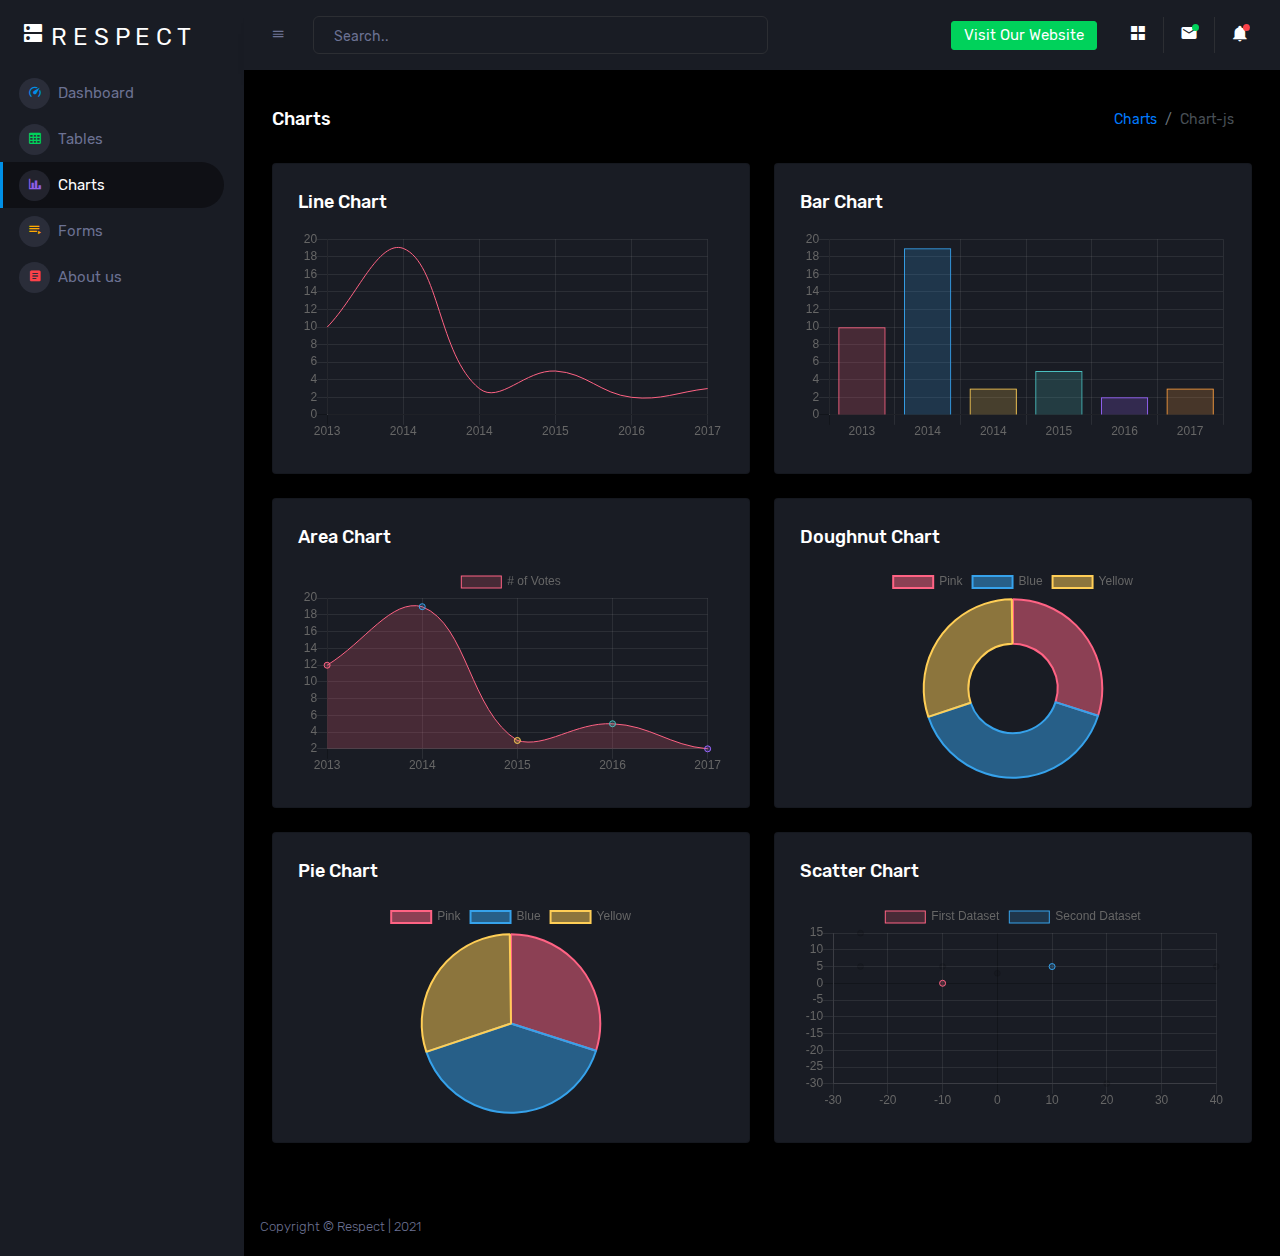
<file: Anotasi Data - Tugas Besar/template/pages/charts/chartjs.html>
<!DOCTYPE html>
<html lang="en">
  <head>
    <!-- Required meta tags -->
    <meta charset="utf-8">
    <meta name="viewport" content="width=device-width, initial-scale=1, shrink-to-fit=no">
    <title>R E S P E C T</title>
    <!-- plugins:css -->
    <link rel="stylesheet" href="../../assets/vendors/mdi/css/materialdesignicons.min.css">
    <link rel="stylesheet" href="../../assets/vendors/css/vendor.bundle.base.css">
    <!-- endinject -->
    <!-- Plugin css for this page -->
    <!-- End Plugin css for this page -->
    <!-- inject:css -->
    <!-- endinject -->
    <!-- Layout styles -->
    <link rel="stylesheet" href="../../assets/css/style.css">
    <!-- End layout styles -->
    <link rel="shortcut icon" href="../../assets/images/favicon.png" />
  </head>
  <body>
    <div class="container-scroller">
      <!-- partial:partials/_sidebar.html -->
      <nav class="sidebar sidebar-offcanvas" id="sidebar">
        <div class="sidebar-brand-wrapper d-none d-lg-flex align-items-center justify-content-center fixed-top">
          <a class="sidebar-brand brand-logo" href="https://respect-1a.github.io/zharmedia.github.io/" target="_blank"style="color:white"><i class="mdi mdi-dns"></i>&nbsp;R E S P E C T</a>
          <a class="sidebar-brand brand-logo-mini" href="#" style="color:white"><i class="mdi mdi-dns"></i></a>
        </div>
        <ul class="nav">
          <li class="nav-item menu-items">
            <a class="nav-link" href="../../index1.html">
              <span class="menu-icon">
                <i class="mdi mdi-speedometer"></i>
              </span>
              <span class="menu-title">Dashboard</span>
            </a>
          </li>
          <li class="nav-item menu-items">
            <a class="nav-link" href="../../pages/tables/basic-table.html">
              <span class="menu-icon">
                <i class="mdi mdi-table-large"></i>
              </span>
              <span class="menu-title">Tables</span>
            </a>
          </li>
          <li class="nav-item menu-items">
            <a class="nav-link" href="../../pages/charts/chartjs.html">
              <span class="menu-icon">
                <i class="mdi mdi-chart-bar"></i>
              </span>
              <span class="menu-title">Charts</span>
            </a>
          </li>
          <li class="nav-item menu-items">
            <a class="nav-link" href="../../pages/forms/basic_elements.html">
              <span class="menu-icon">
                <i class="mdi mdi-playlist-play"></i>
              </span>
              <span class="menu-title">Forms</span>
            </a>
          </li>
          <li class="nav-item menu-items">
            <a class="nav-link" href="https://respect-1a.github.io/zharmedia.github.io/">
              <span class="menu-icon">
                <i class="mdi mdi-file-document-box"></i>
              </span>
              <span class="menu-title">About us</span>
            </a>
          </li>
      </nav>
      <!-- partial -->
      <div class="container-fluid page-body-wrapper">
        <!-- partial:../../partials/_navbar.html -->
        <nav class="navbar p-0 fixed-top d-flex flex-row">
          <div class="navbar-brand-wrapper d-flex d-lg-none align-items-center justify-content-center">
            <a class="navbar-brand brand-logo-mini" href="../../index.html"><img src="../../assets/images/logo-mini.svg" alt="logo" /></a>
          </div>
          <div class="navbar-menu-wrapper flex-grow d-flex align-items-stretch">
            <button class="navbar-toggler navbar-toggler align-self-center" type="button" data-toggle="minimize">
              <span class="mdi mdi-menu"></span>
            </button>
            <ul class="navbar-nav w-100">
              <li class="nav-item w-100">
                <form class="nav-link mt-2 mt-md-0 d-none d-lg-flex search">
                  <input type="text" class="form-control" placeholder="Search..">
                </form>
              </li>
            </ul>
            <ul class="navbar-nav navbar-nav-right">
              <li class="nav-item dropdown d-none d-lg-block">
                <a class="nav-link btn btn-success create-new-button" id="createbuttonDropdown" data-toggle="dropdown" aria-expanded="false" href="https://respect-1a.github.io/zharmedia.github.io"> Visit Our Website </a>
                <div class="dropdown-menu dropdown-menu-right navbar-dropdown preview-list" aria-labelledby="createbuttonDropdown">
                  <h6 class="p-3 mb-0">Anggota</h6>
                  <div class="dropdown-divider"></div>
                  <a class="dropdown-item preview-item">
                    <div class="preview-thumbnail">
                      <div class="preview-icon bg-dark rounded-circle">
                        <i class="mdi mdi-account text-primary"></i>
                      </div>
                    </div>
                    <div class="preview-item-content">
                      <p class="preview-subject ellipsis mb-1">M Azhar</p>
                    </div>
                  </a>
                  <div class="dropdown-divider"></div>
                  <a class="dropdown-item preview-item">
                    <div class="preview-thumbnail">
                      <div class="preview-icon bg-dark rounded-circle">
                        <i class="mdi mdi-account text-danger"></i>
                      </div>
                    </div>
                    <div class="preview-item-content">
                      <p class="preview-subject ellipsis mb-1">Rifatia</p>
                    </div>
                  </a>
                  <div class="dropdown-divider"></div>
                  <a class="dropdown-item preview-item">
                    <div class="preview-thumbnail">
                      <div class="preview-icon bg-dark rounded-circle">
                        <i class="mdi mdi-account text-danger"></i>
                      </div>
                    </div>
                    <div class="preview-item-content">
                      <p class="preview-subject ellipsis mb-1">Syelvie </p>
                    </div>
                  </a>
                  <a class="dropdown-item preview-item">
                    <div class="preview-thumbnail">
                      <div class="preview-icon bg-dark rounded-circle">
                        <i class="mdi mdi-account text-info"></i>
                      </div>
                    </div>
                    <div class="preview-item-content">
                      <p class="preview-subject ellipsis mb-1">Hasanah</p>
                    </div>
                  </a>
                  <a class="dropdown-item preview-item">
                    <div class="preview-thumbnail">
                      <div class="preview-icon bg-dark rounded-circle">
                        <i class="mdi mdi-account text-info"></i>
                      </div>
                    </div>
                    <div class="preview-item-content">
                      <p class="preview-subject ellipsis mb-1">Ryrie</p>
                    </div>
                  </a>
                  <div class="dropdown-divider"></div>
                  <p class="p-3 mb-0 text-center"><a href="https://respect-1a.github.io/zharmedia.github.io/">Our Websites</a></p>
                </div>
              </li>
              <li class="nav-item nav-settings d-none d-lg-block">
                <a class="nav-link" href="#">
                  <i class="mdi mdi-view-grid"></i>
                </a>
              </li>
              <li class="nav-item dropdown border-left">
                <a class="nav-link count-indicator dropdown-toggle" id="messageDropdown" href="#" data-toggle="dropdown" aria-expanded="false">
                  <i class="mdi mdi-email"></i>
                  <span class="count bg-success"></span>
                </a>
              </li>
              <li class="nav-item dropdown border-left">
                <a class="nav-link count-indicator dropdown-toggle" id="notificationDropdown" href="#" data-toggle="dropdown">
                  <i class="mdi mdi-bell"></i>
                  <span class="count bg-danger"></span>
                </a>
              </li>
            </ul>
            <button class="navbar-toggler navbar-toggler-right d-lg-none align-self-center" type="button" data-toggle="offcanvas">
              <span class="mdi mdi-format-line-spacing"></span>
            </button>
          </div>
        </nav>
        <!-- partial -->
        <div class="main-panel">
          <div class="content-wrapper">
            <div class="page-header">
              <h3 class="page-title"> Charts </h3>
              <nav aria-label="breadcrumb">
                <ol class="breadcrumb">
                  <li class="breadcrumb-item"><a href="#">Charts</a></li>
                  <li class="breadcrumb-item active" aria-current="page">Chart-js</li>
                </ol>
              </nav>
            </div>
            <div class="row">
              <div class="col-lg-6 grid-margin stretch-card">
                <div class="card">
                  <div class="card-body">
                    <h4 class="card-title">Line chart</h4>
                    <canvas id="lineChart" style="height:250px"></canvas>
                  </div>
                </div>
              </div>
              <div class="col-lg-6 grid-margin stretch-card">
                <div class="card">
                  <div class="card-body">
                    <h4 class="card-title">Bar chart</h4>
                    <canvas id="barChart" style="height:230px"></canvas>
                  </div>
                </div>
              </div>
            </div>
            <div class="row">
              <div class="col-lg-6 grid-margin stretch-card">
                <div class="card">
                  <div class="card-body">
                    <h4 class="card-title">Area chart</h4>
                    <canvas id="areaChart" style="height:250px"></canvas>
                  </div>
                </div>
              </div>
              <div class="col-lg-6 grid-margin stretch-card">
                <div class="card">
                  <div class="card-body">
                    <h4 class="card-title">Doughnut chart</h4>
                    <canvas id="doughnutChart" style="height:250px"></canvas>
                  </div>
                </div>
              </div>
            </div>
            <div class="row">
              <div class="col-lg-6 grid-margin stretch-card">
                <div class="card">
                  <div class="card-body">
                    <h4 class="card-title">Pie chart</h4>
                    <canvas id="pieChart" style="height:250px"></canvas>
                  </div>
                </div>
              </div>
              <div class="col-lg-6 grid-margin stretch-card">
                <div class="card">
                  <div class="card-body">
                    <h4 class="card-title">Scatter chart</h4>
                    <canvas id="scatterChart" style="height:250px"></canvas>
                  </div>
                </div>
              </div>
            </div>
          </div>
          <!-- content-wrapper ends -->
          <!-- partial:../../partials/_footer.html -->
          <footer class="footer">
            <div class="d-sm-flex justify-content-center justify-content-sm-between">
              <span class="text-muted d-block text-center text-sm-left d-sm-inline-block">Copyright © Respect | 2021</span>
            </div>
          </footer>
          <!-- partial -->
        </div>
        <!-- main-panel ends -->
      </div>
      <!-- page-body-wrapper ends -->
    </div>
    <!-- container-scroller -->
    <!-- plugins:js -->
    <script src="../../assets/vendors/js/vendor.bundle.base.js"></script>
    <!-- endinject -->
    <!-- Plugin js for this page -->
    <script src="../../assets/vendors/chart.js/Chart.min.js"></script>
    <!-- End plugin js for this page -->
    <!-- inject:js -->
    <script src="../../assets/js/off-canvas.js"></script>
    <script src="../../assets/js/hoverable-collapse.js"></script>
    <script src="../../assets/js/misc.js"></script>
    <script src="../../assets/js/settings.js"></script>
    <script src="../../assets/js/todolist.js"></script>
    <!-- endinject -->
    <!-- Custom js for this page -->
    <script src="../../assets/js/chart.js"></script>
    <!-- End custom js for this page -->
  </body>
</html>
</file>
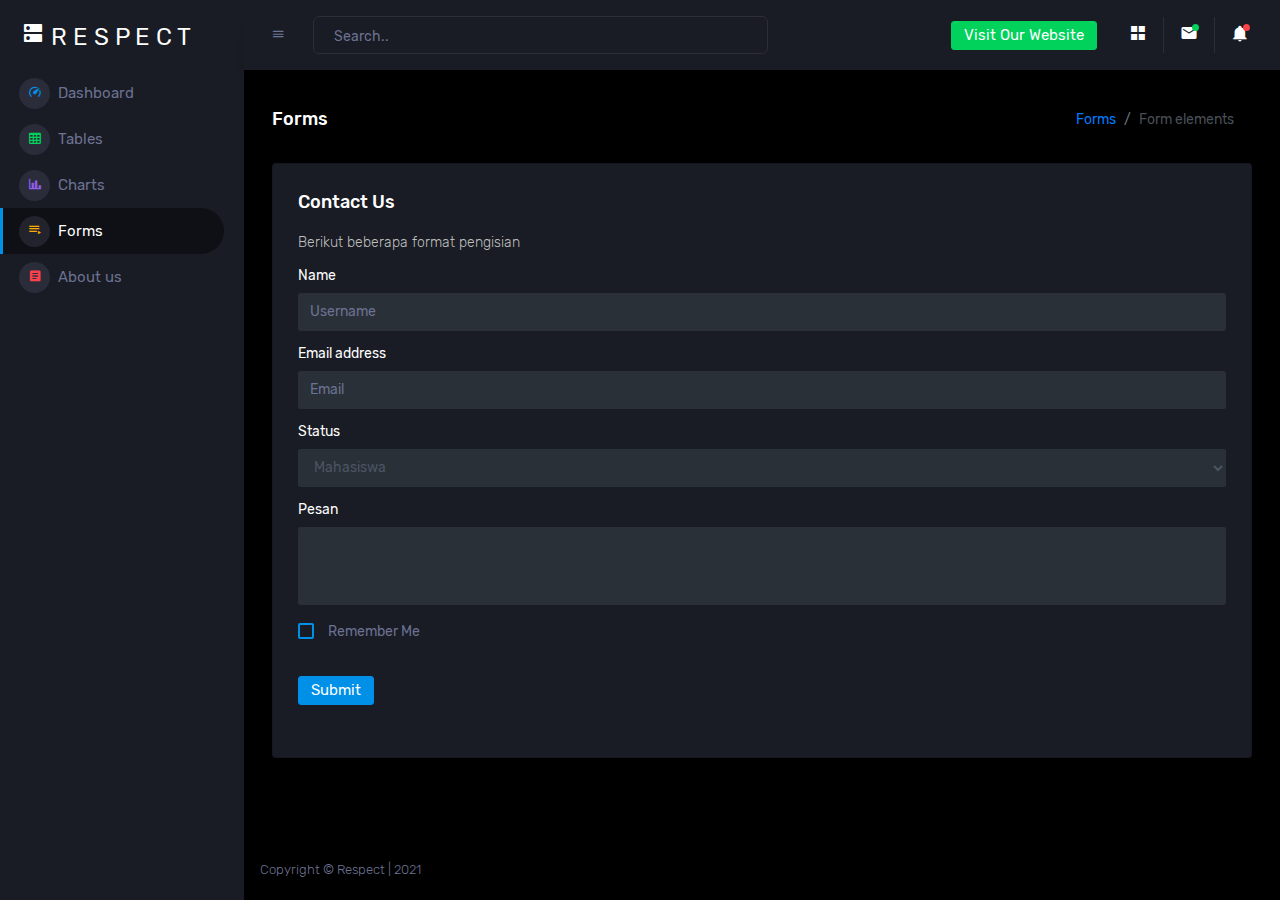
<file: Anotasi Data - Tugas Besar/template/pages/forms/basic_elements.html>
<!DOCTYPE html>
<html lang="en">
  <head>
    <!-- Required meta tags -->
    <meta charset="utf-8">
    <meta name="viewport" content="width=device-width, initial-scale=1, shrink-to-fit=no">
    <title>R E S P E C T</title>
    <!-- plugins:css -->
    <link rel="stylesheet" href="../../assets/vendors/mdi/css/materialdesignicons.min.css">
    <link rel="stylesheet" href="../../assets/vendors/css/vendor.bundle.base.css">
    <!-- endinject -->
    <!-- Plugin css for this page -->
    <link rel="stylesheet" href="../../assets/vendors/select2/select2.min.css">
    <link rel="stylesheet" href="../../assets/vendors/select2-bootstrap-theme/select2-bootstrap.min.css">
    <!-- End plugin css for this page -->
    <!-- inject:css -->
    <!-- endinject -->
    <!-- Layout styles -->
    <link rel="stylesheet" href="../../assets/css/style.css">
    <!-- End layout styles -->
    <link rel="shortcut icon" href="../../assets/images/favicon.png" />
  </head>
  <body>
    <div class="container-scroller">
      <!-- partial:partials/_sidebar.html -->
      <nav class="sidebar sidebar-offcanvas" id="sidebar">
        <div class="sidebar-brand-wrapper d-none d-lg-flex align-items-center justify-content-center fixed-top">
          <a class="sidebar-brand brand-logo" href="https://respect-1a.github.io/zharmedia.github.io/" target="_blank"style="color:white"><i class="mdi mdi-dns"></i>&nbsp;R E S P E C T</a>
          <a class="sidebar-brand brand-logo-mini" href="#" style="color:white"><i class="mdi mdi-dns"></i></a>
        </div>
        <ul class="nav">
          <li class="nav-item menu-items">
            <a class="nav-link" href="../../index1.html">
              <span class="menu-icon">
                <i class="mdi mdi-speedometer"></i>
              </span>
              <span class="menu-title">Dashboard</span>
            </a>
          </li>
          <li class="nav-item menu-items">
            <a class="nav-link" href="../../pages/tables/basic-table.html">
              <span class="menu-icon">
                <i class="mdi mdi-table-large"></i>
              </span>
              <span class="menu-title">Tables</span>
            </a>
          </li>
          <li class="nav-item menu-items">
            <a class="nav-link" href="../../pages/charts/chartjs.html">
              <span class="menu-icon">
                <i class="mdi mdi-chart-bar"></i>
              </span>
              <span class="menu-title">Charts</span>
            </a>
          </li>
          <li class="nav-item menu-items">
            <a class="nav-link" href="../../pages/forms/basic_elements.html">
              <span class="menu-icon">
                <i class="mdi mdi-playlist-play"></i>
              </span>
              <span class="menu-title">Forms</span>
            </a>
          </li>
          <li class="nav-item menu-items">
            <a class="nav-link" href="https://respect-1a.github.io/zharmedia.github.io/">
              <span class="menu-icon">
                <i class="mdi mdi-file-document-box"></i>
              </span>
              <span class="menu-title">About us</span>
            </a>
          </li>
      </nav>
      <!-- partial -->
      <div class="container-fluid page-body-wrapper">
        <!-- partial:../../partials/_navbar.html -->
        <nav class="navbar p-0 fixed-top d-flex flex-row">
          <div class="navbar-brand-wrapper d-flex d-lg-none align-items-center justify-content-center">
            <a class="navbar-brand brand-logo-mini" href="../../index.html"><img src="../../assets/images/logo-mini.svg" alt="logo" /></a>
          </div>
          <div class="navbar-menu-wrapper flex-grow d-flex align-items-stretch">
            <button class="navbar-toggler navbar-toggler align-self-center" type="button" data-toggle="minimize">
              <span class="mdi mdi-menu"></span>
            </button>
            <ul class="navbar-nav w-100">
              <li class="nav-item w-100">
                <form class="nav-link mt-2 mt-md-0 d-none d-lg-flex search">
                  <input type="text" class="form-control" placeholder="Search..">
                </form>
              </li>
            </ul>
            <ul class="navbar-nav navbar-nav-right">
              <li class="nav-item dropdown d-none d-lg-block">
                <a class="nav-link btn btn-success create-new-button" id="createbuttonDropdown" data-toggle="dropdown" aria-expanded="false" href="https://respect-1a.github.io/zharmedia.github.io"> Visit Our Website </a>
                <div class="dropdown-menu dropdown-menu-right navbar-dropdown preview-list" aria-labelledby="createbuttonDropdown">
                  <h6 class="p-3 mb-0">Anggota</h6>
                  <div class="dropdown-divider"></div>
                  <a class="dropdown-item preview-item">
                    <div class="preview-thumbnail">
                      <div class="preview-icon bg-dark rounded-circle">
                        <i class="mdi mdi-account text-primary"></i>
                      </div>
                    </div>
                    <div class="preview-item-content">
                      <p class="preview-subject ellipsis mb-1">M Azhar</p>
                    </div>
                  </a>
                  <div class="dropdown-divider"></div>
                  <a class="dropdown-item preview-item">
                    <div class="preview-thumbnail">
                      <div class="preview-icon bg-dark rounded-circle">
                        <i class="mdi mdi-account text-danger"></i>
                      </div>
                    </div>
                    <div class="preview-item-content">
                      <p class="preview-subject ellipsis mb-1">Rifatia</p>
                    </div>
                  </a>
                  <div class="dropdown-divider"></div>
                  <a class="dropdown-item preview-item">
                    <div class="preview-thumbnail">
                      <div class="preview-icon bg-dark rounded-circle">
                        <i class="mdi mdi-account text-danger"></i>
                      </div>
                    </div>
                    <div class="preview-item-content">
                      <p class="preview-subject ellipsis mb-1">Syelvie</p>
                    </div>
                  </a>
                  <a class="dropdown-item preview-item">
                    <div class="preview-thumbnail">
                      <div class="preview-icon bg-dark rounded-circle">
                        <i class="mdi mdi-account text-info"></i>
                      </div>
                    </div>
                    <div class="preview-item-content">
                      <p class="preview-subject ellipsis mb-1">Hasanah</p>
                    </div>
                  </a>
                  <a class="dropdown-item preview-item">
                    <div class="preview-thumbnail">
                      <div class="preview-icon bg-dark rounded-circle">
                        <i class="mdi mdi-account text-info"></i>
                      </div>
                    </div>
                    <div class="preview-item-content">
                      <p class="preview-subject ellipsis mb-1">Ryrie</p>
                    </div>
                  </a>
                  <div class="dropdown-divider"></div>
                  <p class="p-3 mb-0 text-center"><a href="https://respect-1a.github.io/zharmedia.github.io/">Our Websites</a></p>
                </div>
              </li>
              <li class="nav-item nav-settings d-none d-lg-block">
                <a class="nav-link" href="#">
                  <i class="mdi mdi-view-grid"></i>
                </a>
              </li>
              <li class="nav-item dropdown border-left">
                <a class="nav-link count-indicator dropdown-toggle" id="messageDropdown" href="#" data-toggle="dropdown" aria-expanded="false">
                  <i class="mdi mdi-email"></i>
                  <span class="count bg-success"></span>
                </a>
              </li>
              <li class="nav-item dropdown border-left">
                <a class="nav-link count-indicator dropdown-toggle" id="notificationDropdown" href="#" data-toggle="dropdown">
                  <i class="mdi mdi-bell"></i>
                  <span class="count bg-danger"></span>
                </a>
              </li>
            </ul>
            <button class="navbar-toggler navbar-toggler-right d-lg-none align-self-center" type="button" data-toggle="offcanvas">
              <span class="mdi mdi-format-line-spacing"></span>
            </button>
          </div>
        </nav>
        <!-- partial -->
        <div class="main-panel">
          <div class="content-wrapper">
            <div class="page-header">
              <h3 class="page-title"> Forms </h3>
              <nav aria-label="breadcrumb">
                <ol class="breadcrumb">
                  <li class="breadcrumb-item"><a href="#">Forms</a></li>
                  <li class="breadcrumb-item active" aria-current="page">Form elements</li>
                </ol>
              </nav>
            </div>
            <div class="row">
              <div class="col-12 grid-margin stretch-card">
                <div class="card">
                  <div class="card-body">
                    <h4 class="card-title">Contact Us</h4>
                    <p class="card-description">Berikut beberapa format pengisian</p>
                    <form class="forms-sample" name="Form - Kritik Saran">
                      <div class="form-group">
                        <label for="exampleInputName1">Name</label>
                        <input type="text" class="form-control" id="exampleInputName1" placeholder="Username" name="nama">
                      </div>
                      <div class="form-group">
                        <label for="exampleInputEmail3">Email address</label>
                        <input type="email" class="form-control" id="exampleInputEmail3" placeholder="Email" name="email">
                      </div>
                      <div class="form-group">
                        <label for="exampleInputCategory">Status</label>
                          <select class="form-control" name="status">
                            <option>Mahasiswa</option>
                            <option>Manajer</option>
                          </select>
                      </div>
                      <div class="form-group">
                        <label for="exampleTextarea1">Pesan</label>
                        <textarea class="form-control" id="exampleTextarea1" rows="4" name="pesan"></textarea>
                      </div>
                      <div class="form-check">
                        <label class="form-check-label">
                          <input type="checkbox" class="form-check-input">Remember Me</label>
                      </div>
                      <br>
                      <button type="submit" class="btn btn-primary mr-2 btn-kirim">Submit</button>
                      <!-- <button class="btn btn-dark">Cancel</button> -->
                      <button class="btn btn-dark btn-loading d-none" type="button" disabled>
                        <span class="spinner-border spinner-border-sm" role="status" aria-hidden="true"></span>
                        Loading...
                      </button>
                    </form>
                    <br>
                    <div class="alert alert-success my-alert d-none" role="alert">
                      <strong>Terima kasih!</strong> Pesan anda sudah kami terima.
                    </div>
                  </div>
                </div>
              </div>
            </div>
          </div>
          <!-- content-wrapper ends -->
          <!-- partial:../../partials/_footer.html -->
          <footer class="footer">
            <div class="d-sm-flex justify-content-center justify-content-sm-between">
              <span class="text-muted d-block text-center text-sm-left d-sm-inline-block">Copyright © Respect | 2021</span>
            </div>
          </footer>
          <!-- partial -->
        </div>
        <!-- main-panel ends -->
      </div>
      <!-- page-body-wrapper ends -->
    </div>
    <!-- container-scroller -->
    <!-- plugins:js -->
    <script src="../../assets/vendors/js/vendor.bundle.base.js"></script>
    <!-- endinject -->
    <!-- Plugin js for this page -->
    <script src="../../assets/vendors/select2/select2.min.js"></script>
    <script src="../../assets/vendors/typeahead.js/typeahead.bundle.min.js"></script>
    <!-- End plugin js for this page -->
    <!-- inject:js -->
    <script src="../../assets/js/off-canvas.js"></script>
    <script src="../../assets/js/hoverable-collapse.js"></script>
    <script src="../../assets/js/misc.js"></script>
    <script src="../../assets/js/settings.js"></script>
    <script src="../../assets/js/todolist.js"></script>
    <!-- endinject -->
    <!-- Custom js for this page -->
    <script src="../../assets/js/file-upload.js"></script>
    <script src="../../assets/js/typeahead.js"></script>
    <script src="../../assets/js/select2.js"></script>
    <!-- End custom js for this page -->
    <!-- Form - Kritik Saran -->
    <script>
      const scriptURL = 'https://script.google.com/macros/s/AKfycbzWDItHxjlyl0ZDkKM6CPUr5pCbXH87vAclI2B4l8wvsO3CUCGH41jXu1ggbuPagvXl8Q/exec';
      const form = document.forms['Form - Kritik Saran'];
      const btnKirim = document.querySelector('.btn-kirim');
      const btnLoading = document.querySelector('.btn-loading');
      const myAlert = document.querySelector('.my-alert');
      
      form.addEventListener('submit', (e) => {
        e.preventDefault();
        // ketika tombol submit diklik
        // tampilkan tombol loading, hilangkan tombol kirim
        btnLoading.classList.toggle('d-none');
        btnKirim.classList.toggle('d-none');
        fetch(scriptURL, { method: 'POST', body: new FormData(form) })
          .then((response) => {
            // tampilkan tombol kirim, hilangkan tombol loading
            btnLoading.classList.toggle('d-none');
            btnKirim.classList.toggle('d-none');
            // tampilkan alert
            myAlert.classList.toggle('d-none');
            // reset formnya
            form.reset();
            console.log('Success!', response);
          })
          .catch((error) => console.error('Error!', error.message));
      });
    </script>
    <!-- End Form - Kritik Saran -->
  </body>
</html>
</file>
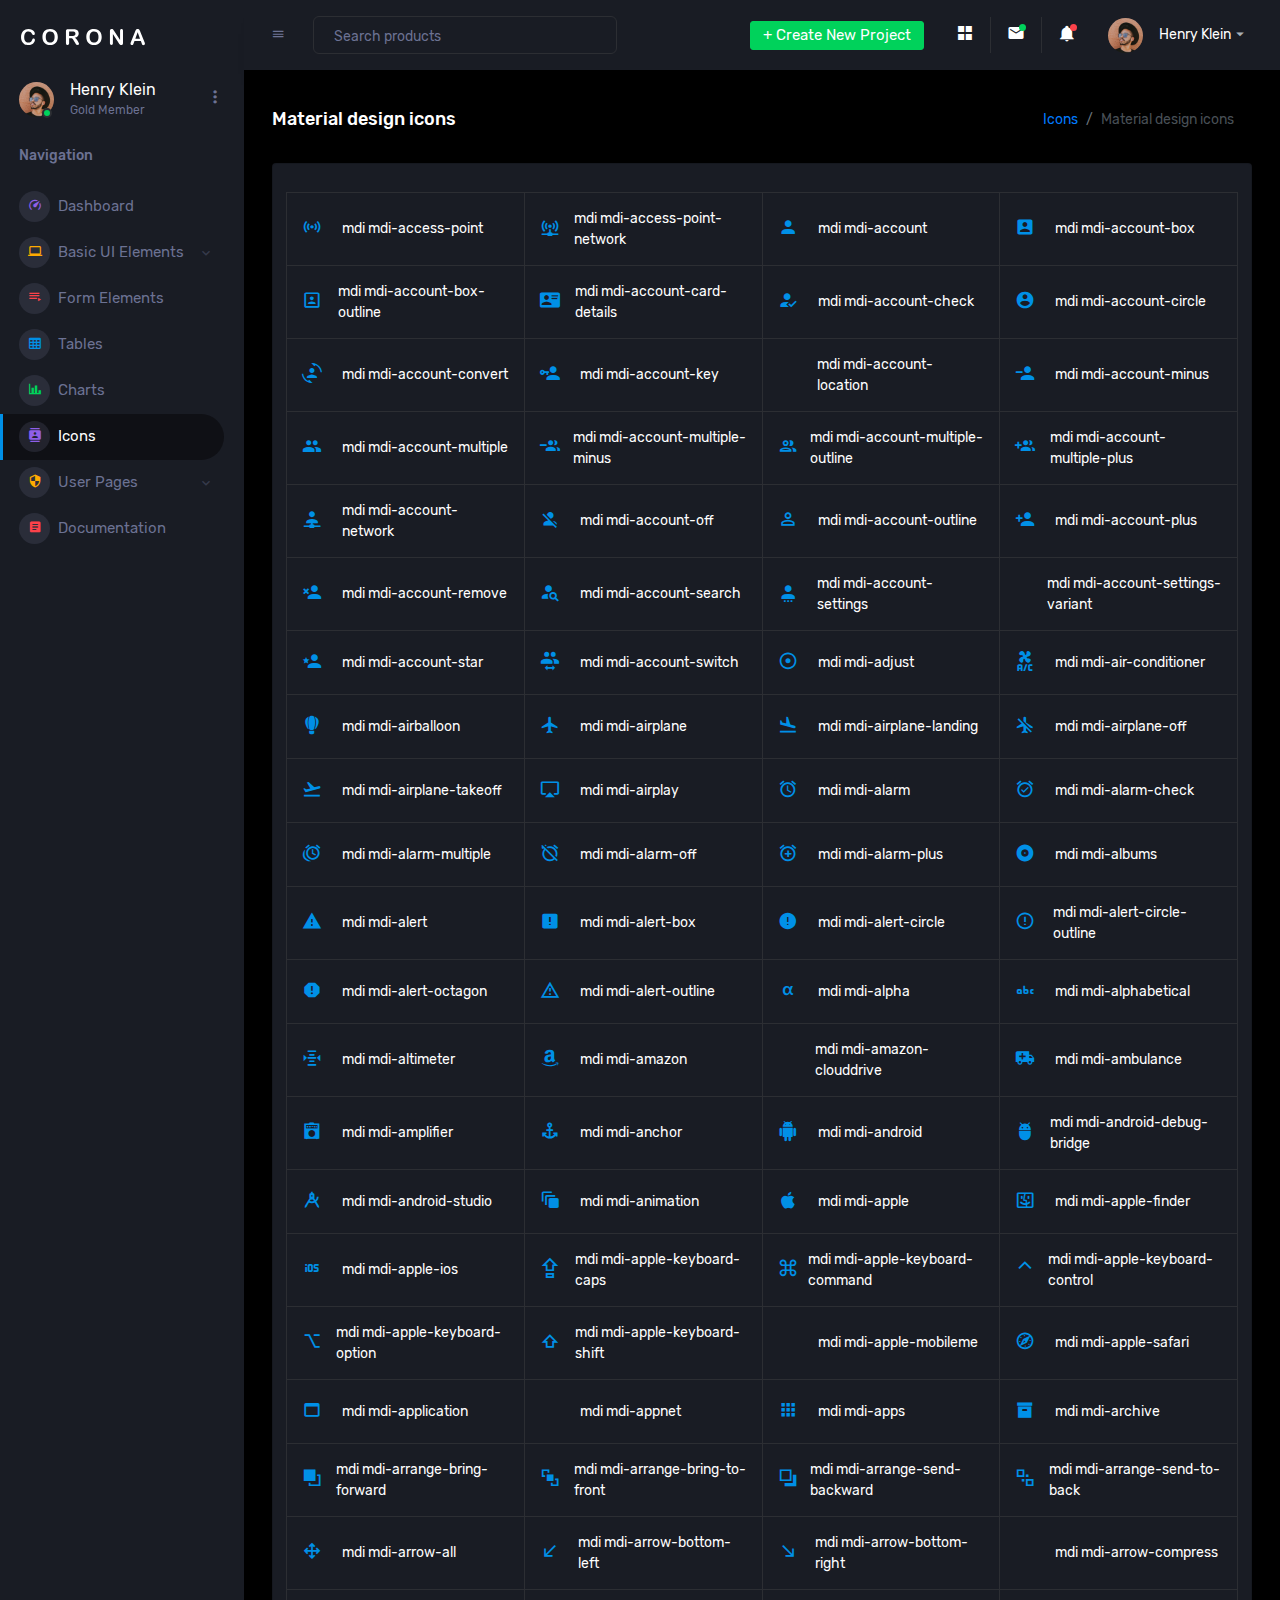
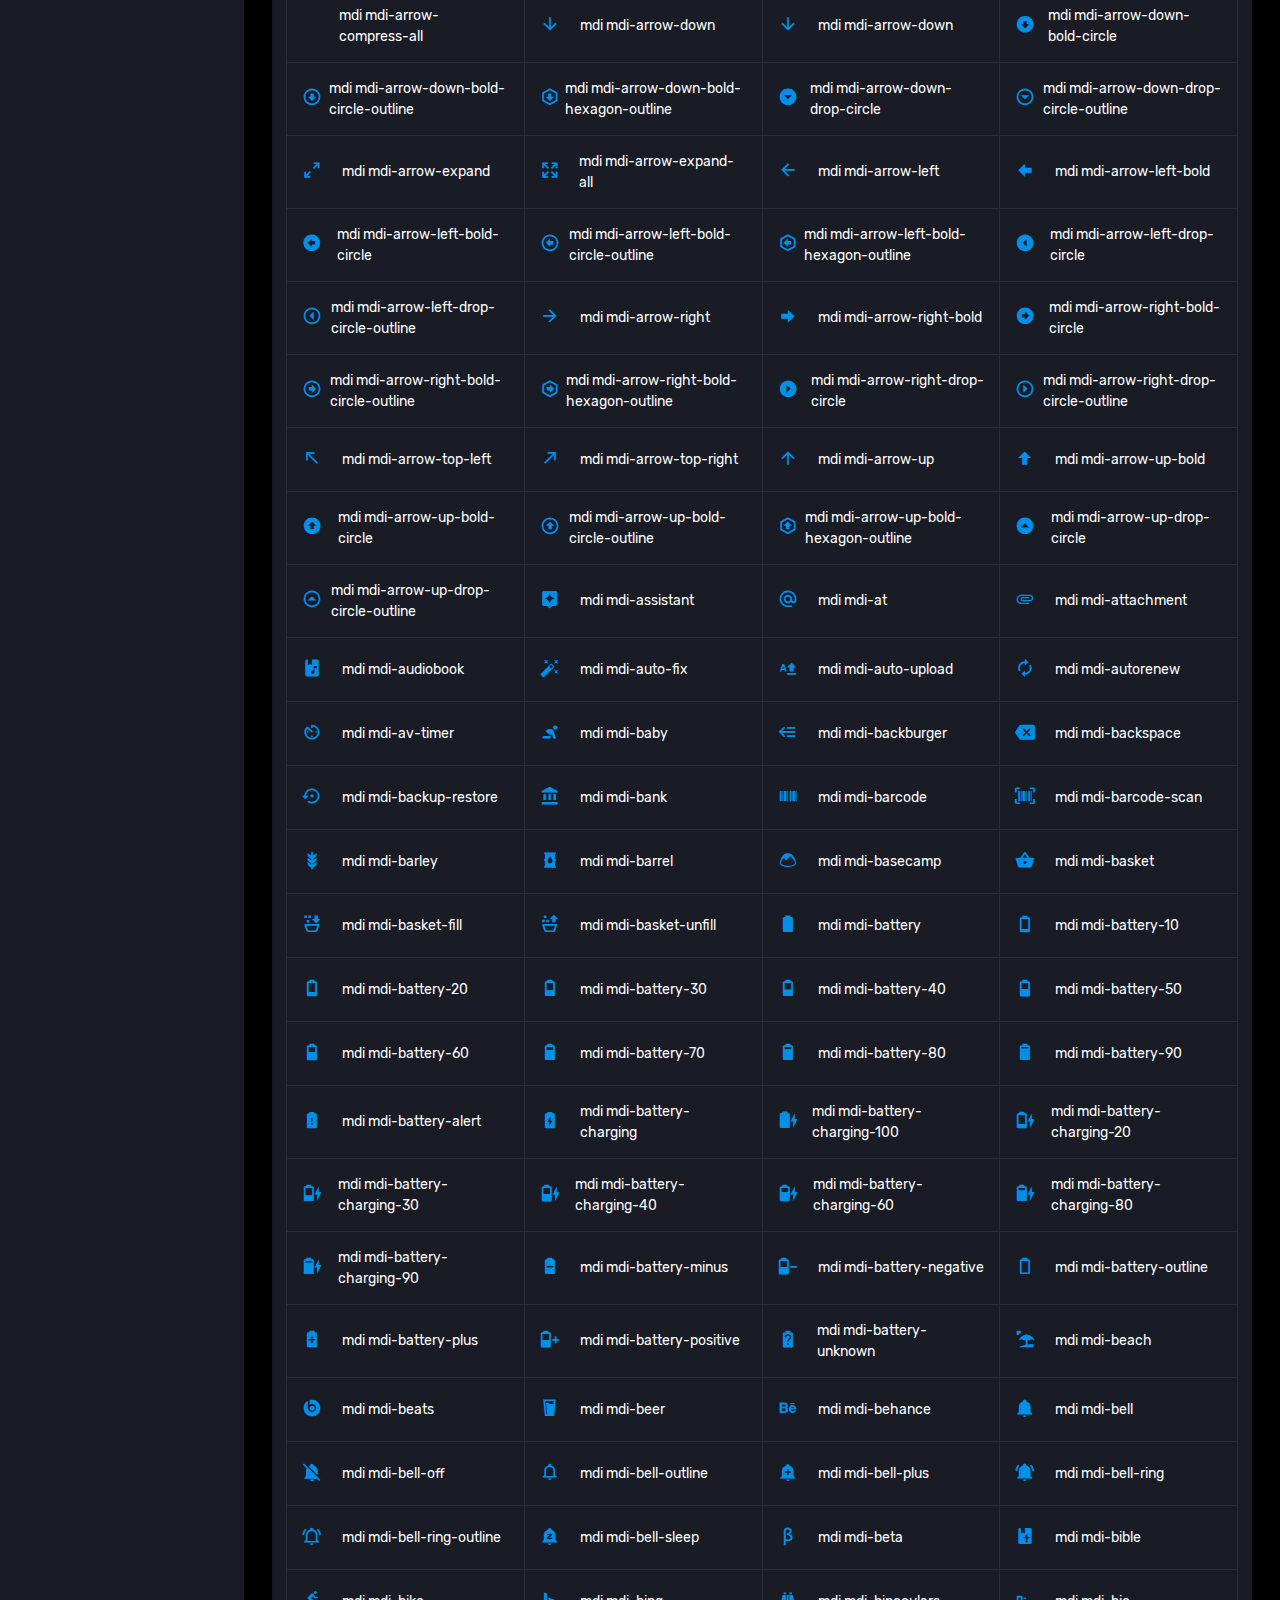
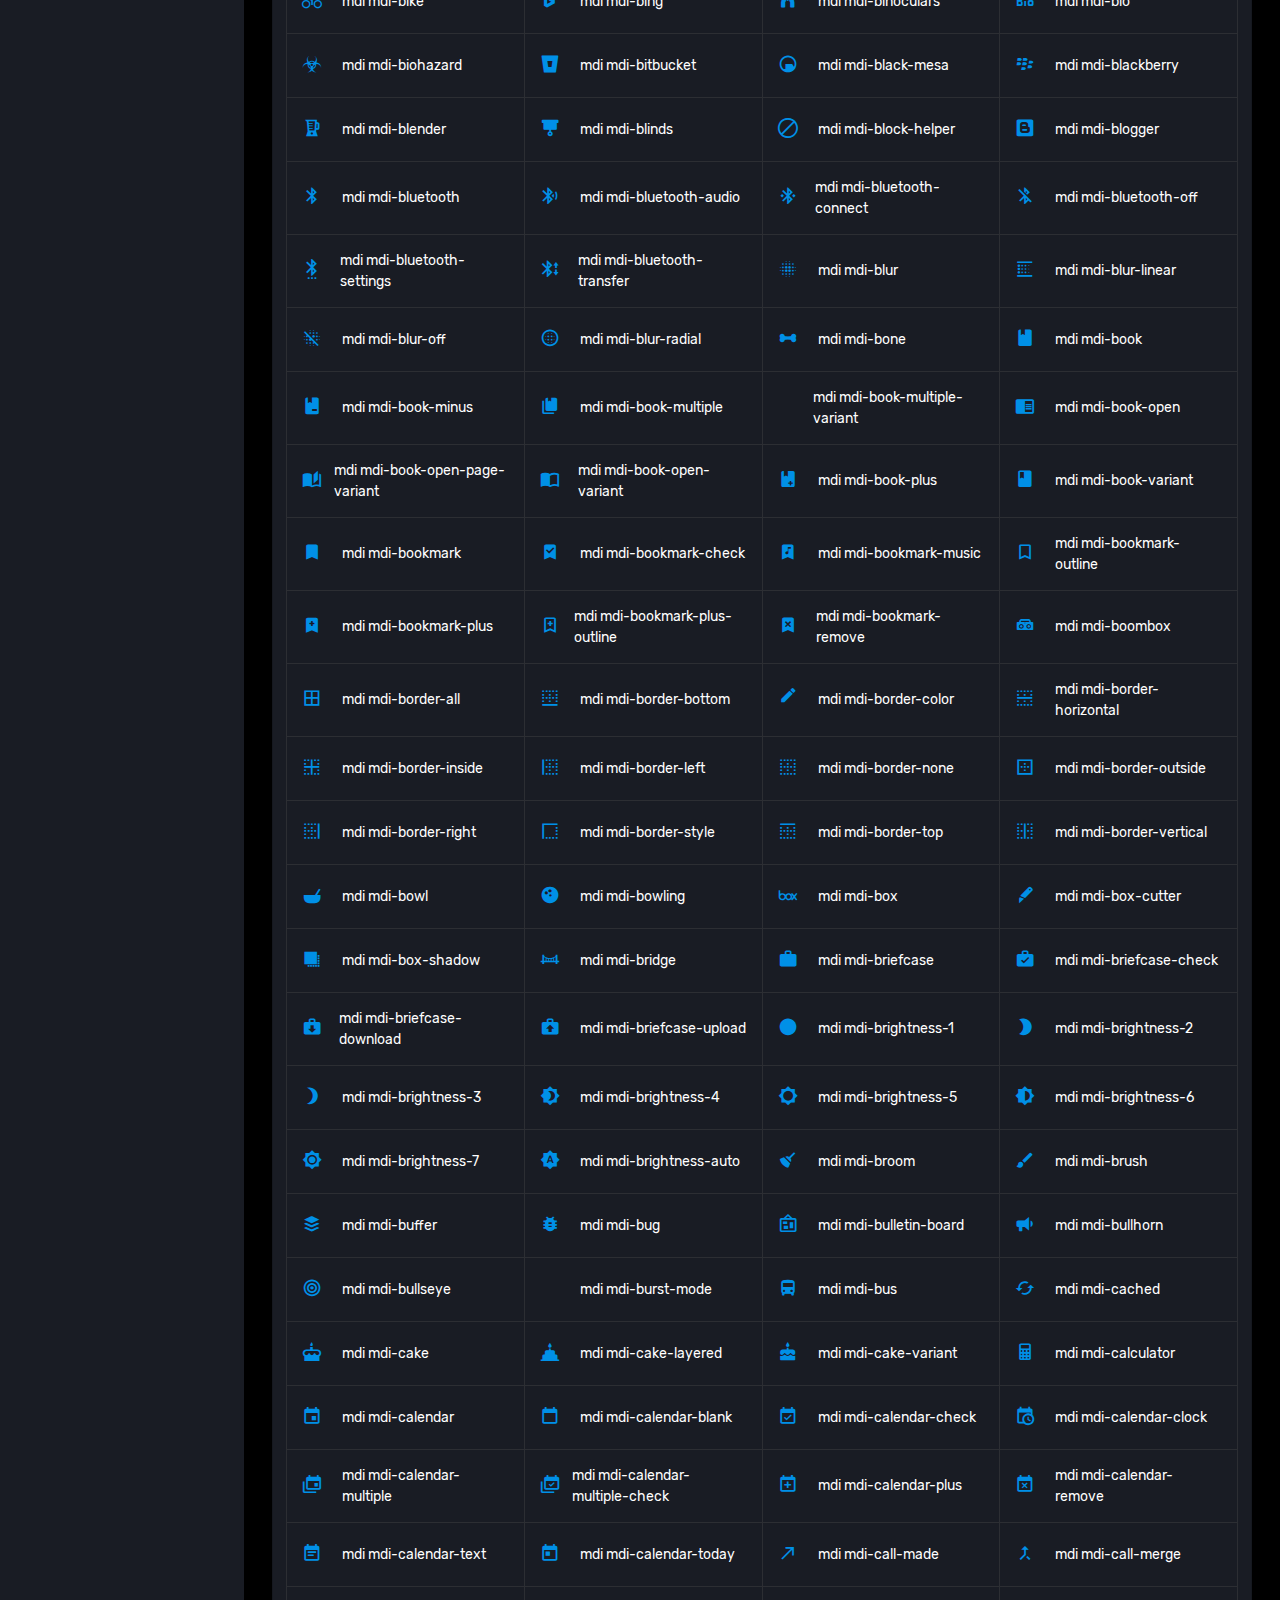
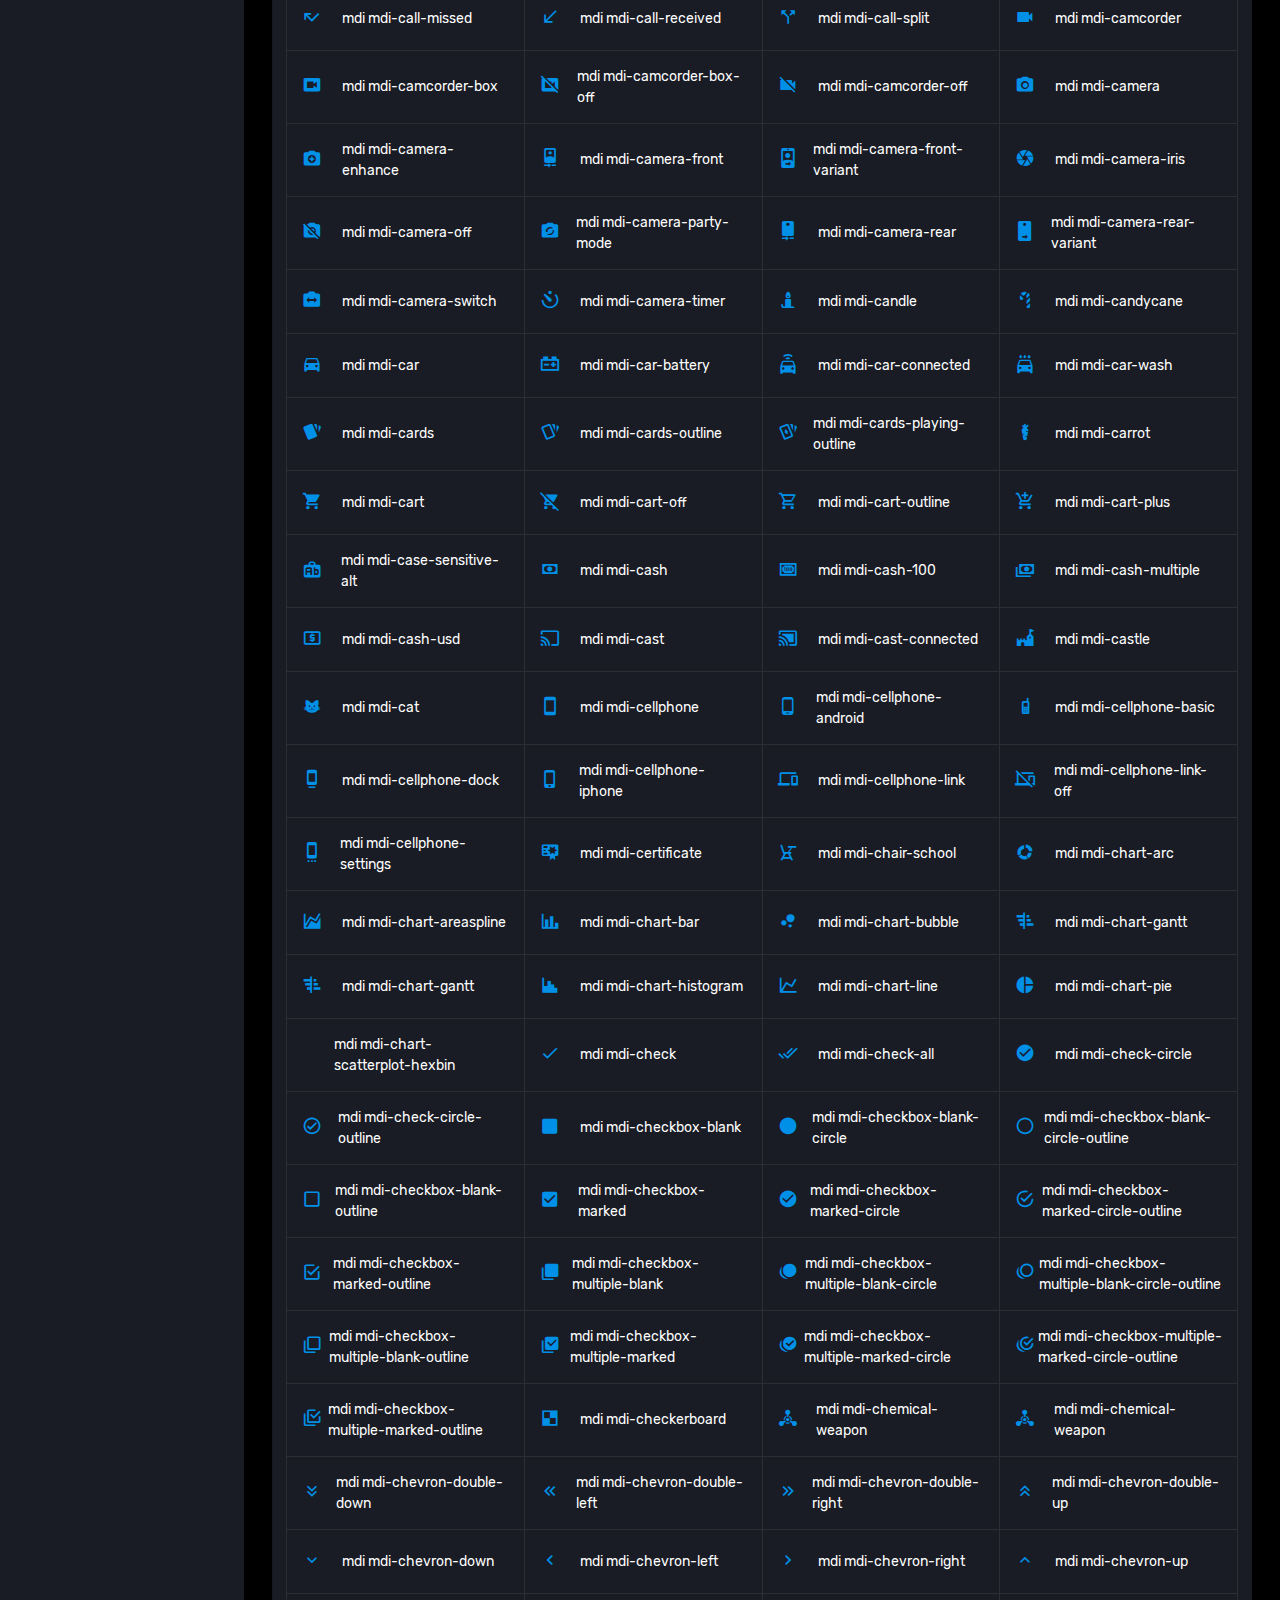
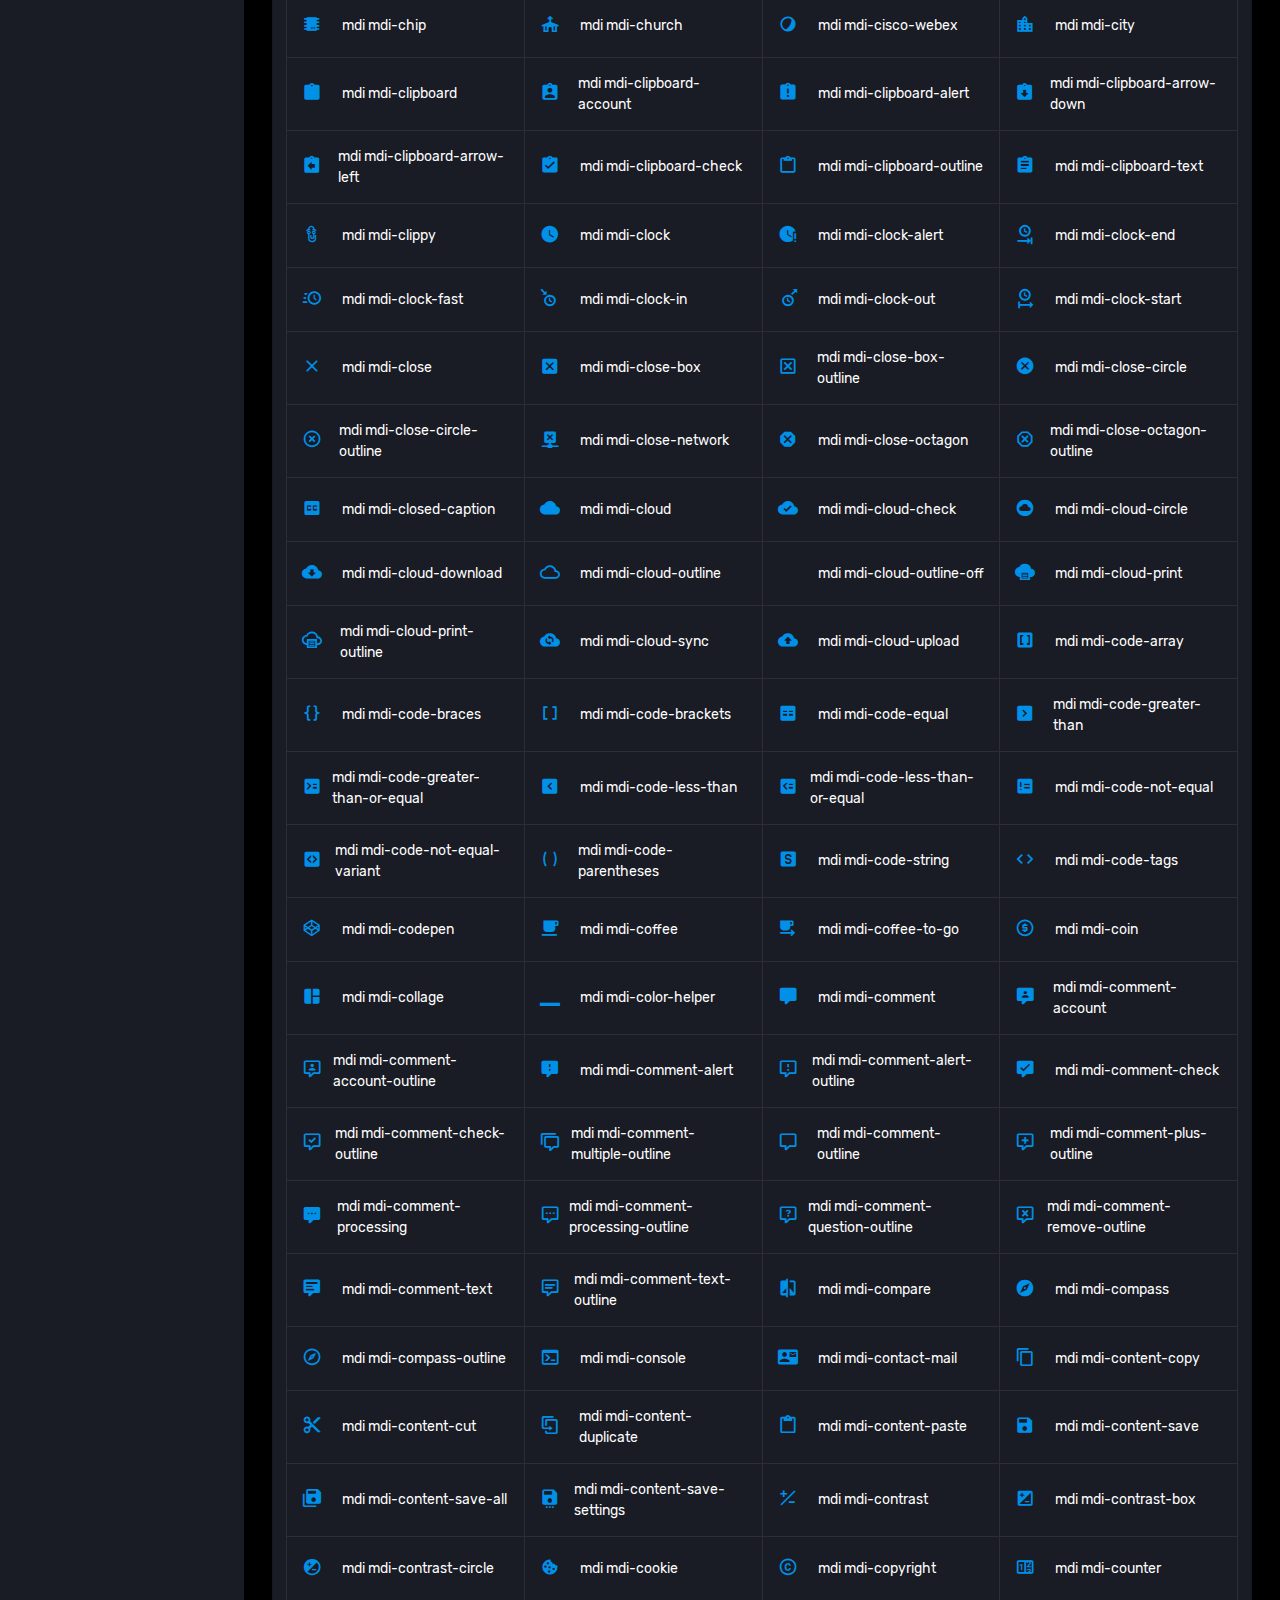
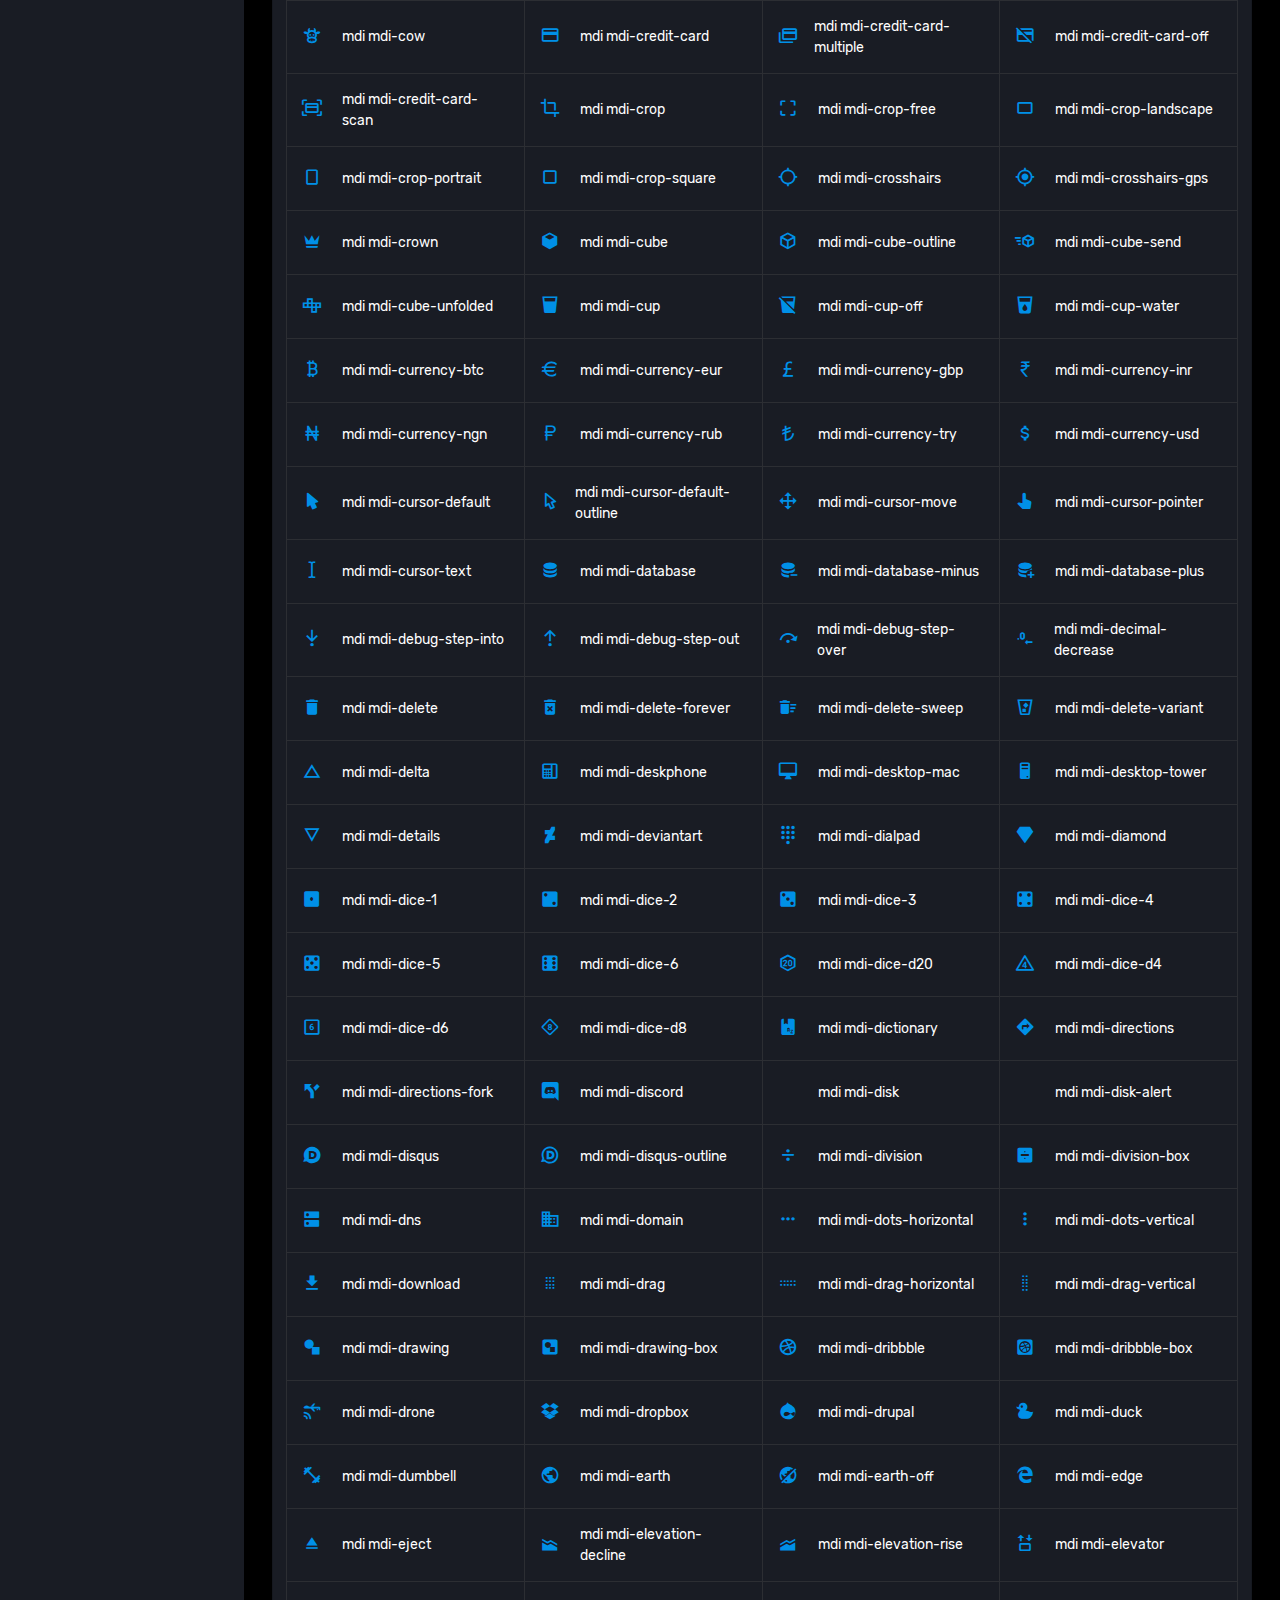
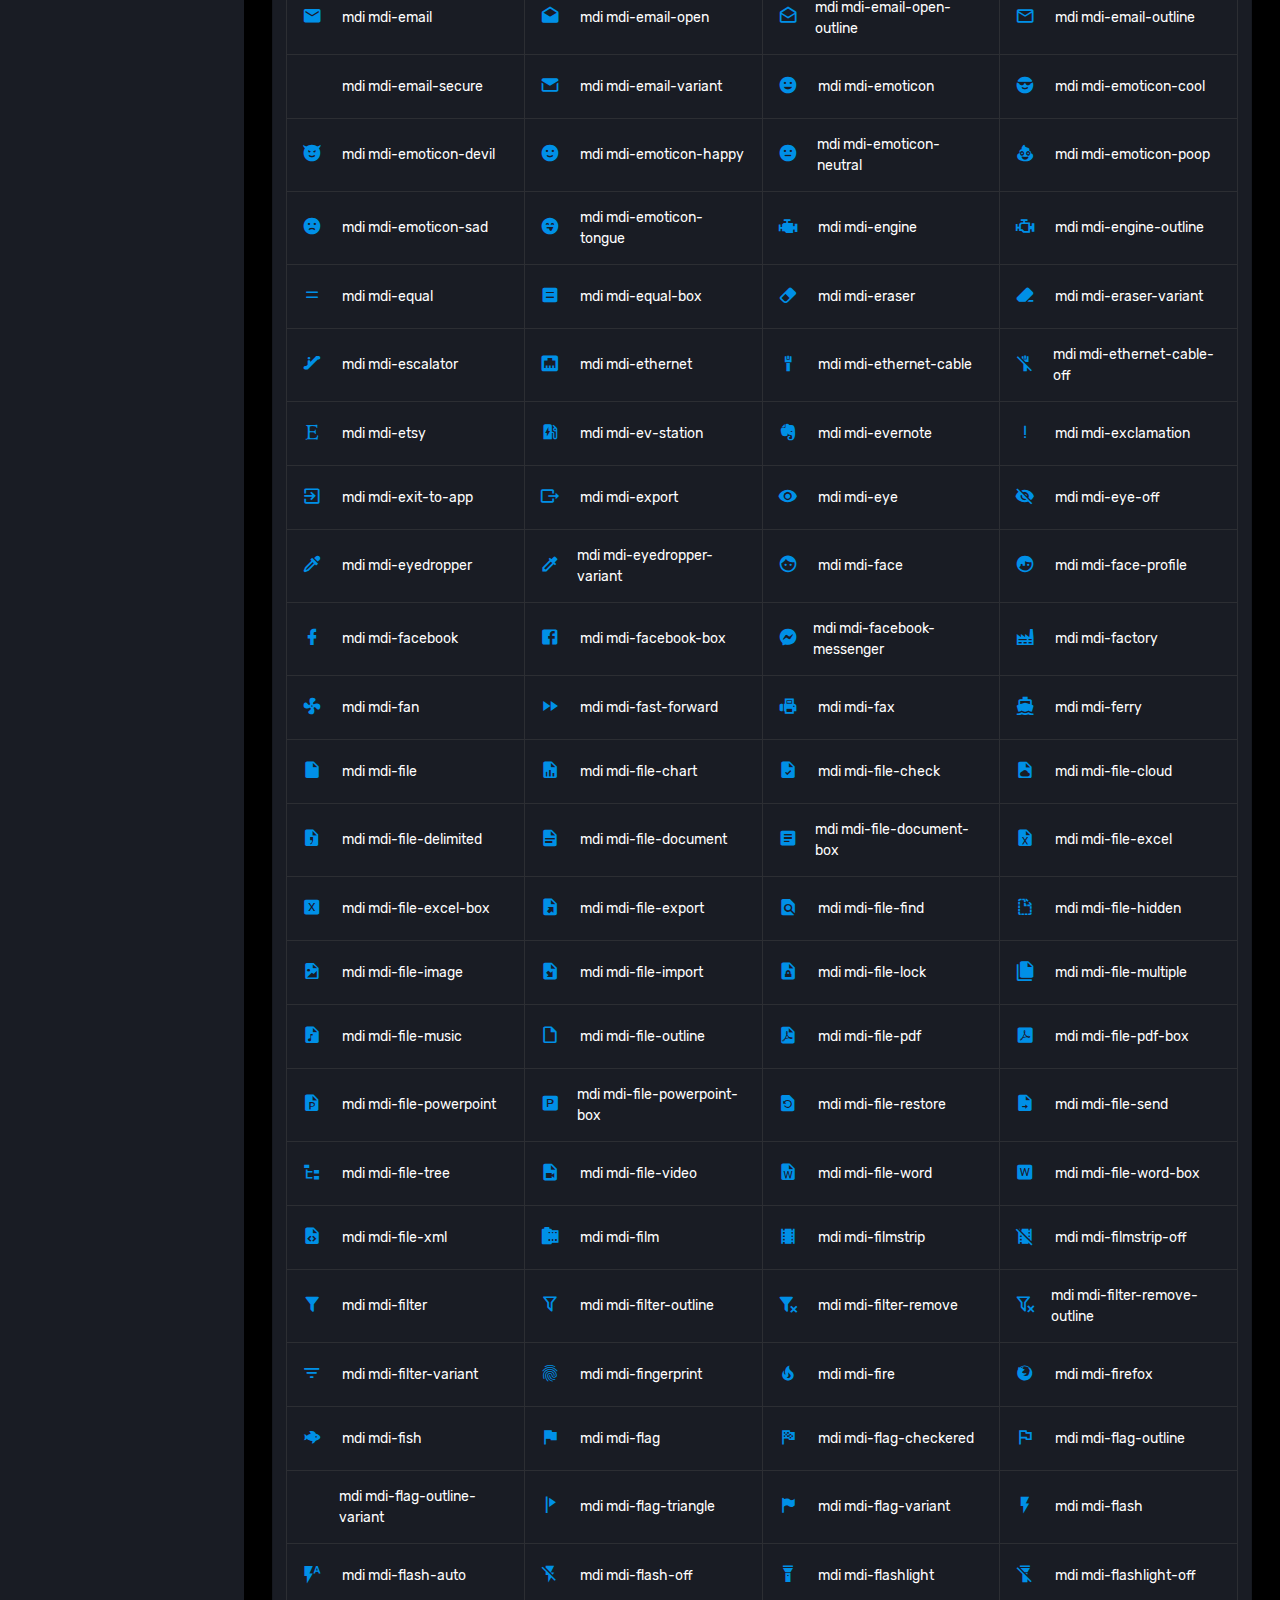
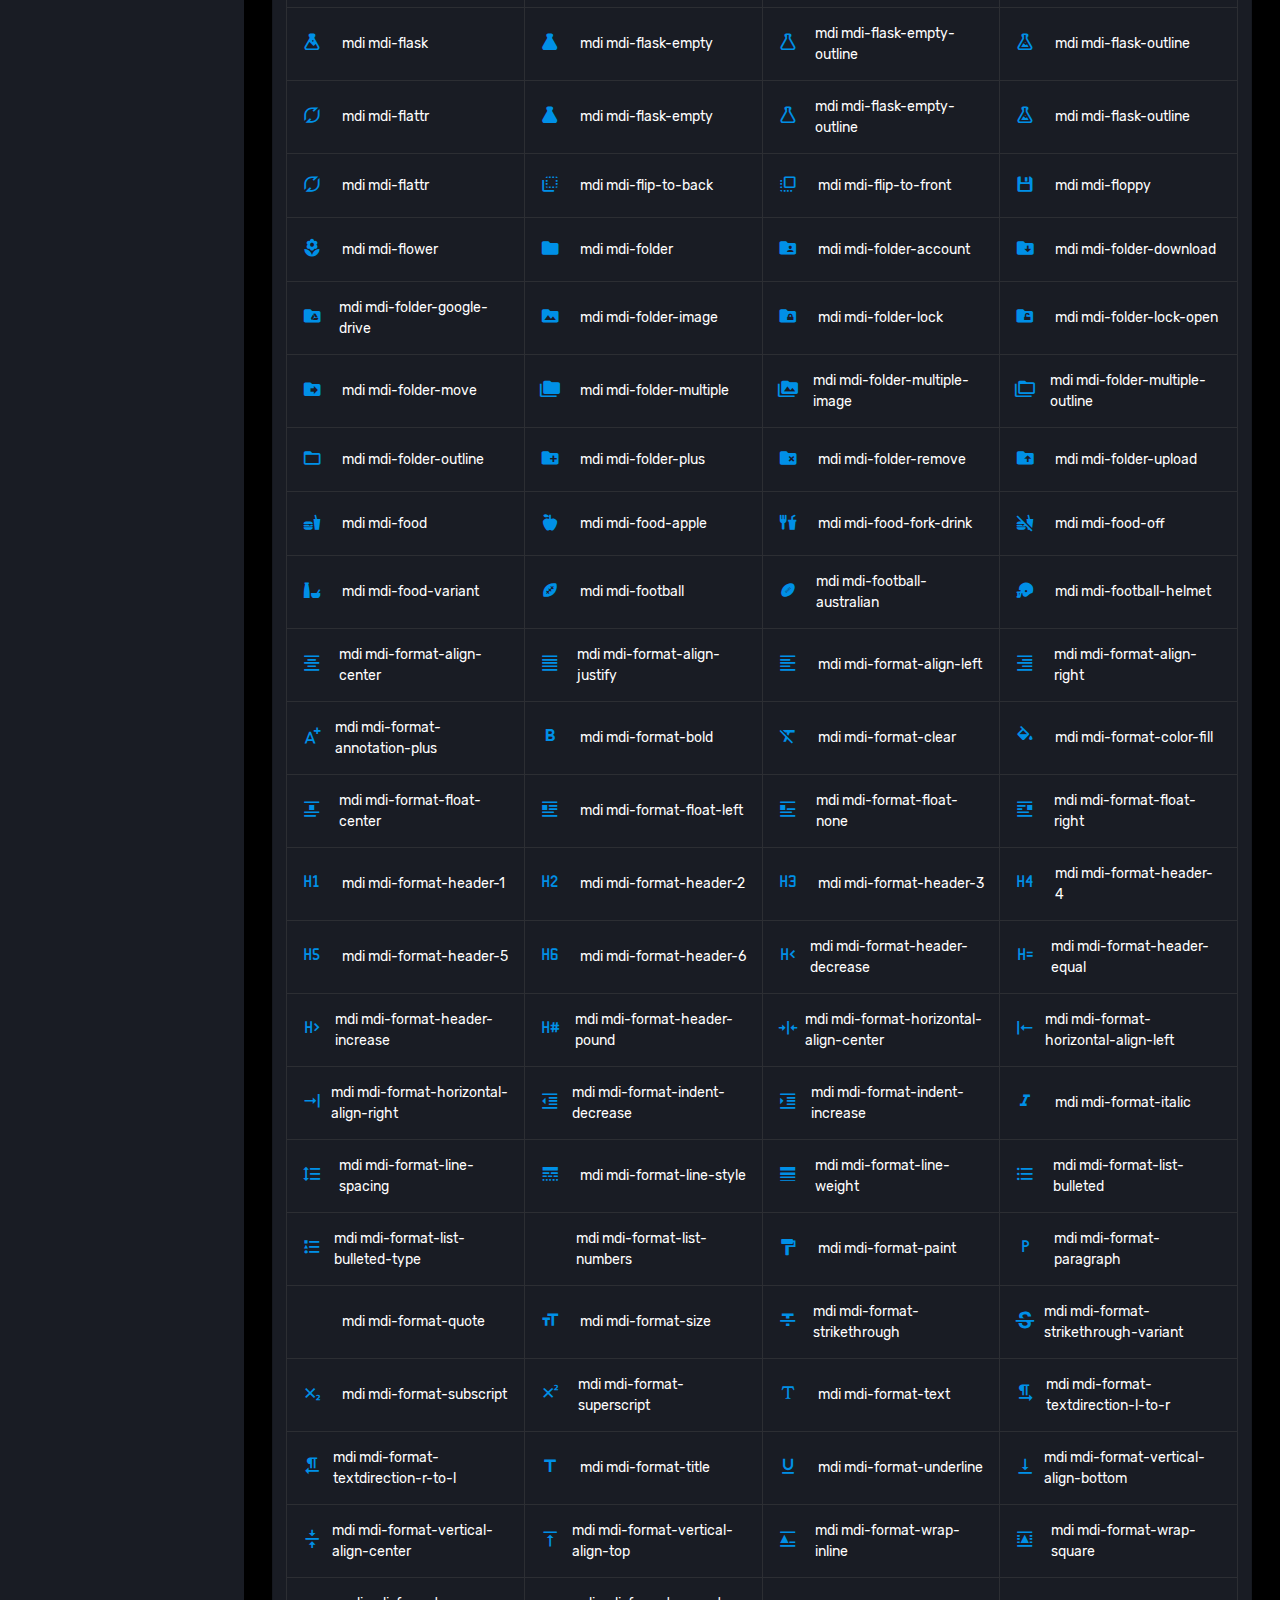
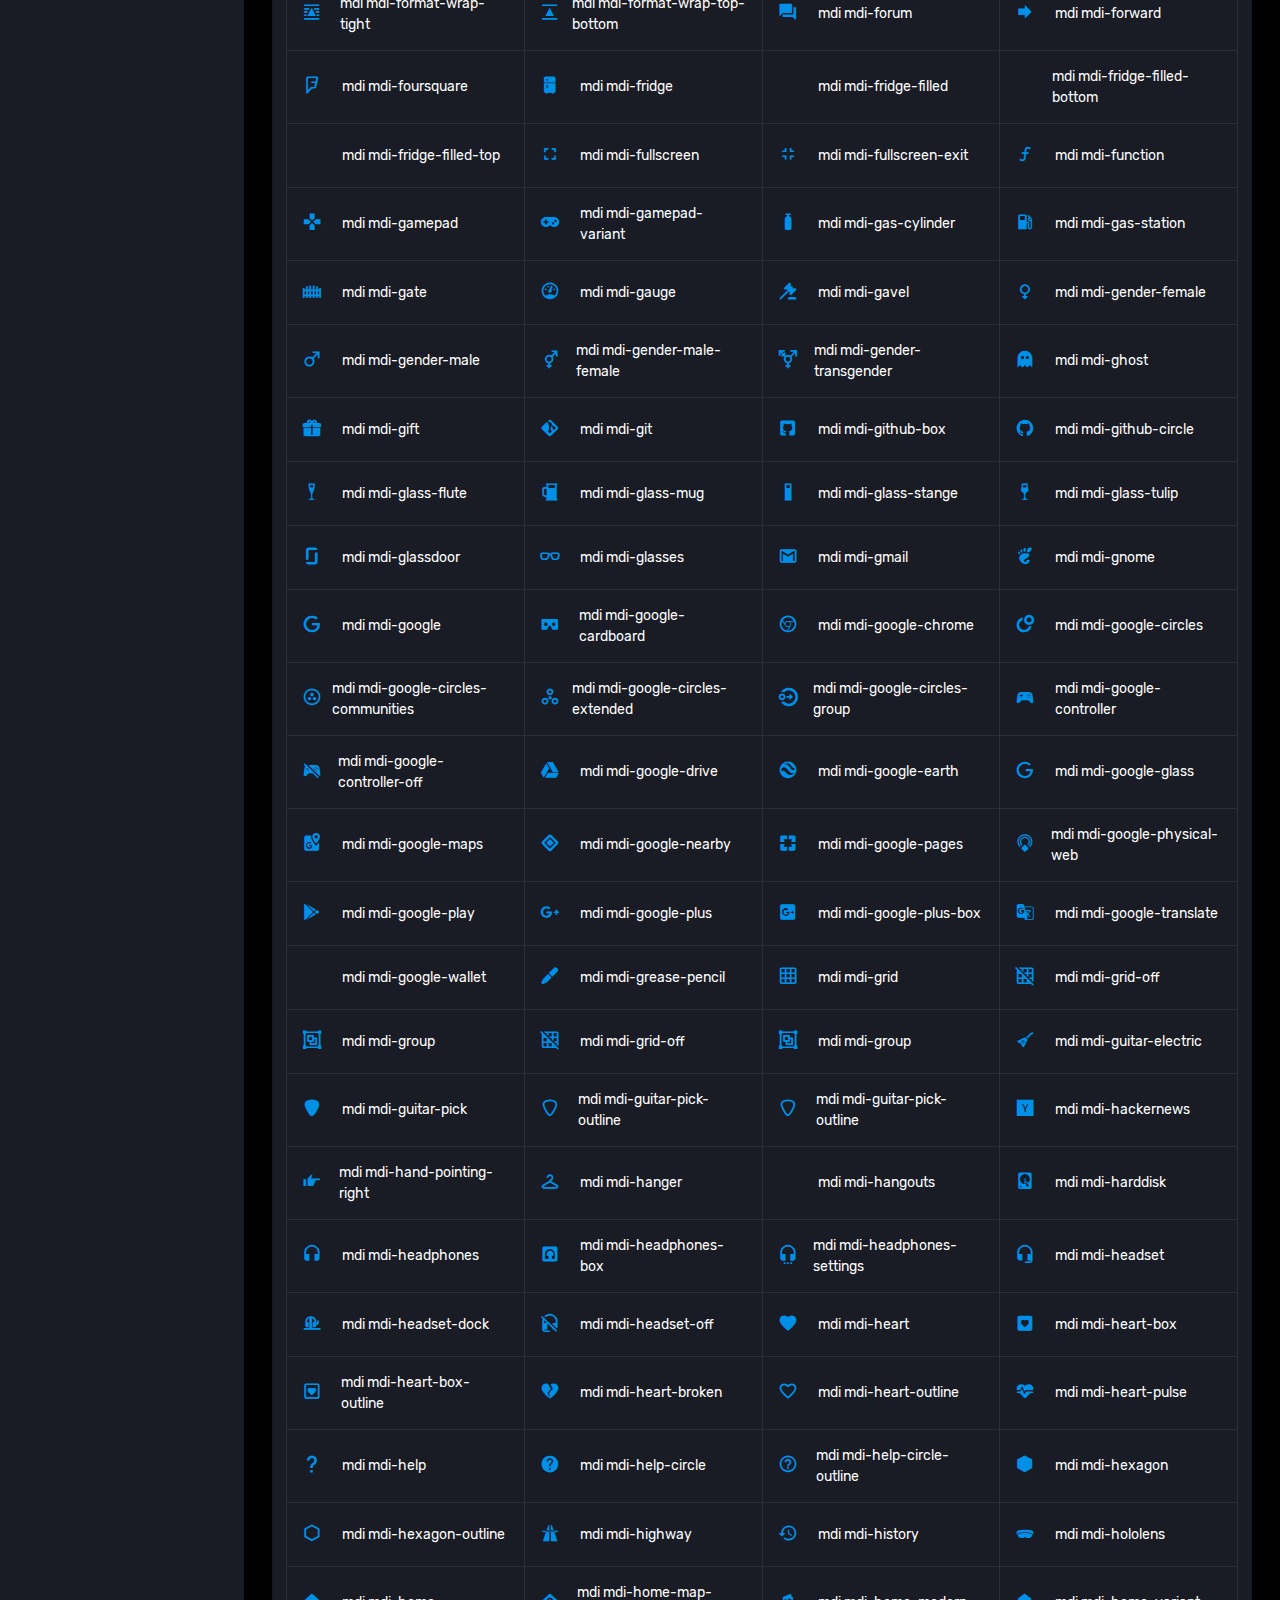
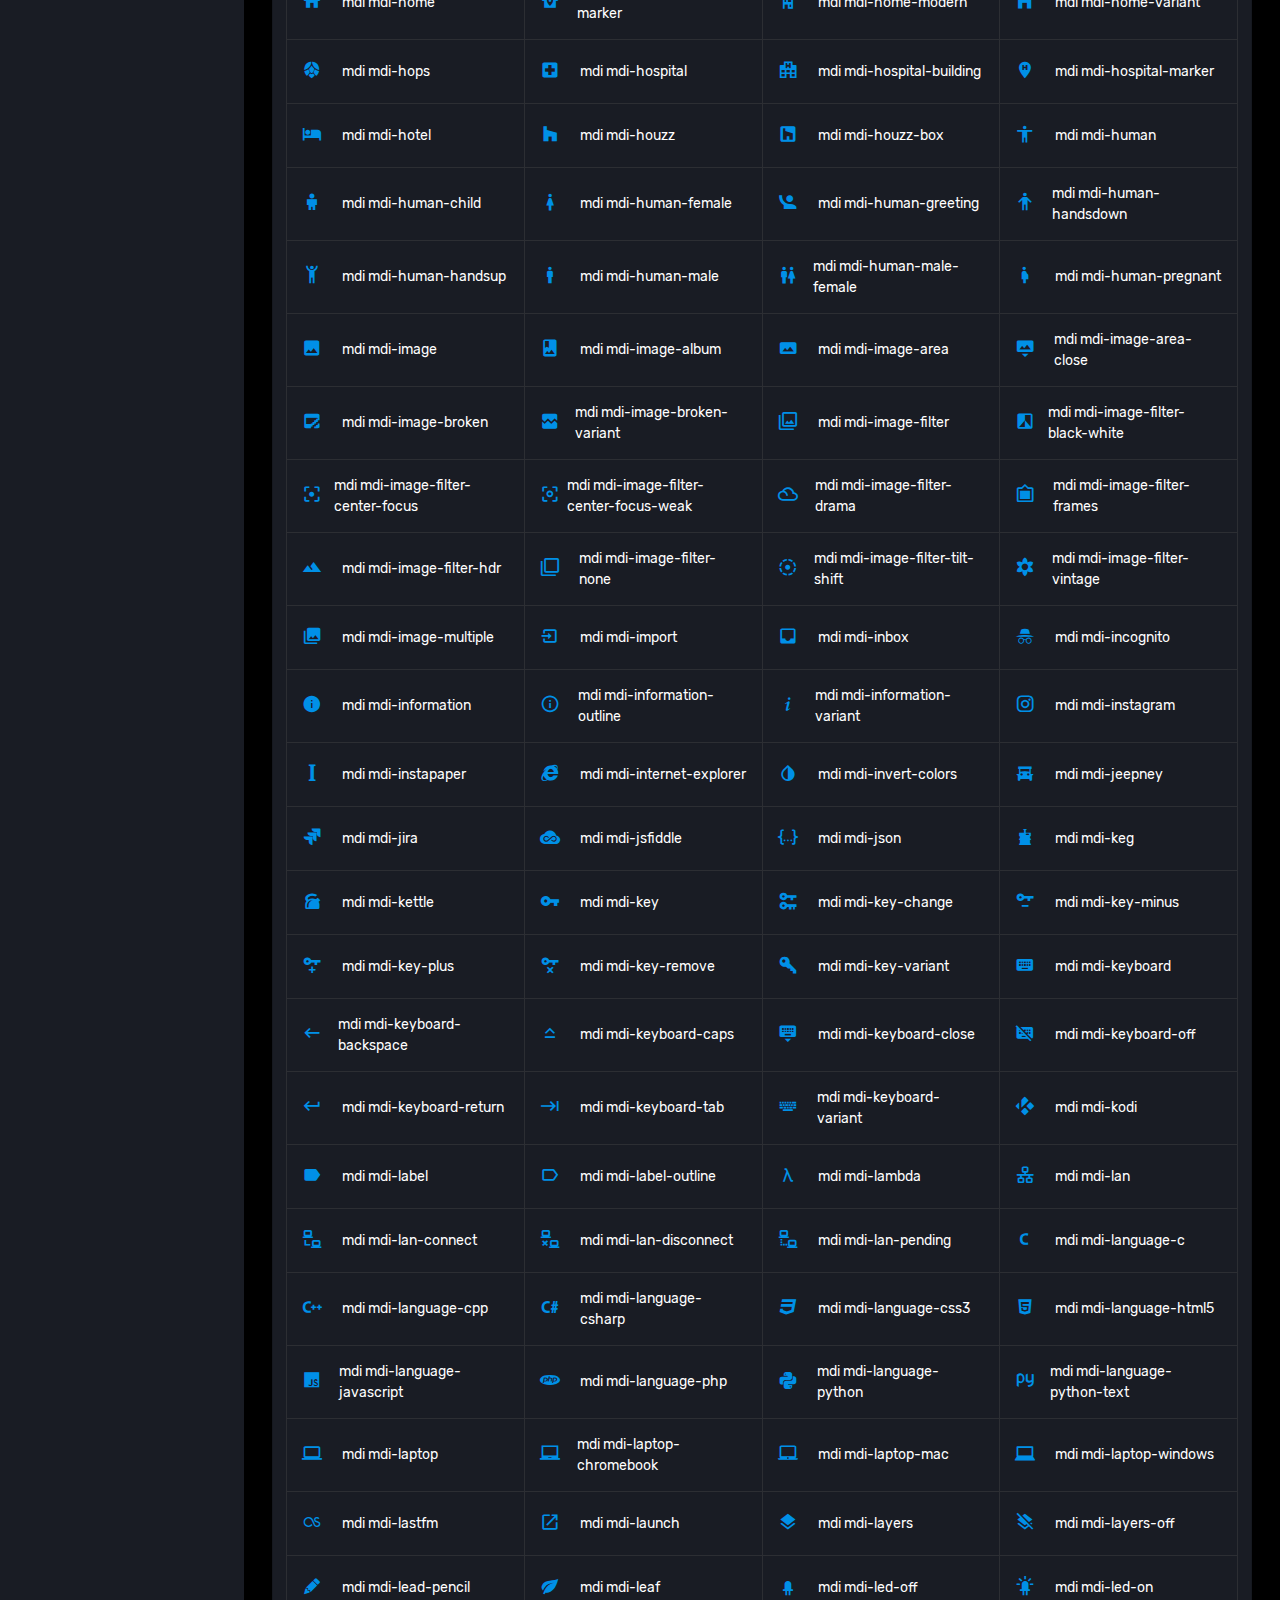
<file: Anotasi Data - Tugas Besar/template/pages/icons/mdi.html>
<!DOCTYPE html>
<html lang="en">
  <head>
    <!-- Required meta tags -->
    <meta charset="utf-8">
    <meta name="viewport" content="width=device-width, initial-scale=1, shrink-to-fit=no">
    <title>Corona Admin</title>
    <!-- plugins:css -->
    <link rel="stylesheet" href="../../assets/vendors/mdi/css/materialdesignicons.min.css">
    <link rel="stylesheet" href="../../assets/vendors/css/vendor.bundle.base.css">
    <!-- endinject -->
    <!-- Plugin css for this page -->
    <!-- End Plugin css for this page -->
    <!-- inject:css -->
    <!-- endinject -->
    <!-- Layout styles -->
    <link rel="stylesheet" href="../../assets/css/style.css">
    <!-- End layout styles -->
    <link rel="shortcut icon" href="../../assets/images/favicon.png" />
  </head>
  <body>
    <div class=" container-scroller">
      <!-- partial:../../partials/_sidebar.html -->
      <nav class="sidebar sidebar-offcanvas" id="sidebar">
        <div class="sidebar-brand-wrapper d-none d-lg-flex align-items-center justify-content-center fixed-top">
          <a class="sidebar-brand brand-logo" href="../../index.html"><img src="../../assets/images/logo.svg" alt="logo" /></a>
          <a class="sidebar-brand brand-logo-mini" href="../../index.html"><img src="../../assets/images/logo-mini.svg" alt="logo" /></a>
        </div>
        <ul class="nav">
          <li class="nav-item profile">
            <div class="profile-desc">
              <div class="profile-pic">
                <div class="count-indicator">
                  <img class="img-xs rounded-circle " src="../../assets/images/faces/face15.jpg" alt="">
                  <span class="count bg-success"></span>
                </div>
                <div class="profile-name">
                  <h5 class="mb-0 font-weight-normal">Henry Klein</h5>
                  <span>Gold Member</span>
                </div>
              </div>
              <a href="#" id="profile-dropdown" data-toggle="dropdown"><i class="mdi mdi-dots-vertical"></i></a>
              <div class="dropdown-menu dropdown-menu-right sidebar-dropdown preview-list" aria-labelledby="profile-dropdown">
                <a href="#" class="dropdown-item preview-item">
                  <div class="preview-thumbnail">
                    <div class="preview-icon bg-dark rounded-circle">
                      <i class="mdi mdi-settings text-primary"></i>
                    </div>
                  </div>
                  <div class="preview-item-content">
                    <p class="preview-subject ellipsis mb-1 text-small">Account settings</p>
                  </div>
                </a>
                <div class="dropdown-divider"></div>
                <a href="#" class="dropdown-item preview-item">
                  <div class="preview-thumbnail">
                    <div class="preview-icon bg-dark rounded-circle">
                      <i class="mdi mdi-onepassword  text-info"></i>
                    </div>
                  </div>
                  <div class="preview-item-content">
                    <p class="preview-subject ellipsis mb-1 text-small">Change Password</p>
                  </div>
                </a>
                <div class="dropdown-divider"></div>
                <a href="#" class="dropdown-item preview-item">
                  <div class="preview-thumbnail">
                    <div class="preview-icon bg-dark rounded-circle">
                      <i class="mdi mdi-calendar-today text-success"></i>
                    </div>
                  </div>
                  <div class="preview-item-content">
                    <p class="preview-subject ellipsis mb-1 text-small">To-do list</p>
                  </div>
                </a>
              </div>
            </div>
          </li>
          <li class="nav-item nav-category">
            <span class="nav-link">Navigation</span>
          </li>
          <li class="nav-item menu-items">
            <a class="nav-link" href="../../index.html">
              <span class="menu-icon">
                <i class="mdi mdi-speedometer"></i>
              </span>
              <span class="menu-title">Dashboard</span>
            </a>
          </li>
          <li class="nav-item menu-items">
            <a class="nav-link" data-toggle="collapse" href="#ui-basic" aria-expanded="false" aria-controls="ui-basic">
              <span class="menu-icon">
                <i class="mdi mdi-laptop"></i>
              </span>
              <span class="menu-title">Basic UI Elements</span>
              <i class="menu-arrow"></i>
            </a>
            <div class="collapse" id="ui-basic">
              <ul class="nav flex-column sub-menu">
                <li class="nav-item"> <a class="nav-link" href="../../pages/ui-features/buttons.html">Buttons</a></li>
                <li class="nav-item"> <a class="nav-link" href="../../pages/ui-features/dropdowns.html">Dropdowns</a></li>
                <li class="nav-item"> <a class="nav-link" href="../../pages/ui-features/typography.html">Typography</a></li>
              </ul>
            </div>
          </li>
          <li class="nav-item menu-items">
            <a class="nav-link" href="../../pages/forms/basic_elements.html">
              <span class="menu-icon">
                <i class="mdi mdi-playlist-play"></i>
              </span>
              <span class="menu-title">Form Elements</span>
            </a>
          </li>
          <li class="nav-item menu-items">
            <a class="nav-link" href="../../pages/tables/basic-table.html">
              <span class="menu-icon">
                <i class="mdi mdi-table-large"></i>
              </span>
              <span class="menu-title">Tables</span>
            </a>
          </li>
          <li class="nav-item menu-items">
            <a class="nav-link" href="../../pages/charts/chartjs.html">
              <span class="menu-icon">
                <i class="mdi mdi-chart-bar"></i>
              </span>
              <span class="menu-title">Charts</span>
            </a>
          </li>
          <li class="nav-item menu-items">
            <a class="nav-link" href="../../pages/icons/mdi.html">
              <span class="menu-icon">
                <i class="mdi mdi-contacts"></i>
              </span>
              <span class="menu-title">Icons</span>
            </a>
          </li>
          <li class="nav-item menu-items">
            <a class="nav-link" data-toggle="collapse" href="#auth" aria-expanded="false" aria-controls="auth">
              <span class="menu-icon">
                <i class="mdi mdi-security"></i>
              </span>
              <span class="menu-title">User Pages</span>
              <i class="menu-arrow"></i>
            </a>
            <div class="collapse" id="auth">
              <ul class="nav flex-column sub-menu">
                <li class="nav-item"> <a class="nav-link" href="../../pages/samples/blank-page.html"> Blank Page </a></li>
                <li class="nav-item"> <a class="nav-link" href="../../pages/samples/error-404.html"> 404 </a></li>
                <li class="nav-item"> <a class="nav-link" href="../../pages/samples/error-500.html"> 500 </a></li>
                <li class="nav-item"> <a class="nav-link" href="../../pages/samples/login.html"> Login </a></li>
                <li class="nav-item"> <a class="nav-link" href="../../pages/samples/register.html"> Register </a></li>
              </ul>
            </div>
          </li>
          <li class="nav-item menu-items">
            <a class="nav-link" href="http://www.bootstrapdash.com/demo/corona-free/jquery/documentation/documentation.html">
              <span class="menu-icon">
                <i class="mdi mdi-file-document-box"></i>
              </span>
              <span class="menu-title">Documentation</span>
            </a>
          </li>
        </ul>
      </nav>
      <!-- partial -->
      <div class="container-fluid page-body-wrapper">
        <!-- partial:../../partials/_navbar.html -->
        <nav class="navbar p-0 fixed-top d-flex flex-row">
          <div class="navbar-brand-wrapper d-flex d-lg-none align-items-center justify-content-center">
            <a class="navbar-brand brand-logo-mini" href="../../index.html"><img src="../../assets/images/logo-mini.svg" alt="logo" /></a>
          </div>
          <div class="navbar-menu-wrapper flex-grow d-flex align-items-stretch">
            <button class="navbar-toggler navbar-toggler align-self-center" type="button" data-toggle="minimize">
              <span class="mdi mdi-menu"></span>
            </button>
            <ul class="navbar-nav w-100">
              <li class="nav-item w-100">
                <form class="nav-link mt-2 mt-md-0 d-none d-lg-flex search">
                  <input type="text" class="form-control" placeholder="Search products">
                </form>
              </li>
            </ul>
            <ul class="navbar-nav navbar-nav-right">
              <li class="nav-item dropdown d-none d-lg-block">
                <a class="nav-link btn btn-success create-new-button" id="createbuttonDropdown" data-toggle="dropdown" aria-expanded="false" href="#">+ Create New Project</a>
                <div class="dropdown-menu dropdown-menu-right navbar-dropdown preview-list" aria-labelledby="createbuttonDropdown">
                  <h6 class="p-3 mb-0">Projects</h6>
                  <div class="dropdown-divider"></div>
                  <a class="dropdown-item preview-item">
                    <div class="preview-thumbnail">
                      <div class="preview-icon bg-dark rounded-circle">
                        <i class="mdi mdi-file-outline text-primary"></i>
                      </div>
                    </div>
                    <div class="preview-item-content">
                      <p class="preview-subject ellipsis mb-1">Software Development</p>
                    </div>
                  </a>
                  <div class="dropdown-divider"></div>
                  <a class="dropdown-item preview-item">
                    <div class="preview-thumbnail">
                      <div class="preview-icon bg-dark rounded-circle">
                        <i class="mdi mdi-web text-info"></i>
                      </div>
                    </div>
                    <div class="preview-item-content">
                      <p class="preview-subject ellipsis mb-1">UI Development</p>
                    </div>
                  </a>
                  <div class="dropdown-divider"></div>
                  <a class="dropdown-item preview-item">
                    <div class="preview-thumbnail">
                      <div class="preview-icon bg-dark rounded-circle">
                        <i class="mdi mdi-layers text-danger"></i>
                      </div>
                    </div>
                    <div class="preview-item-content">
                      <p class="preview-subject ellipsis mb-1">Software Testing</p>
                    </div>
                  </a>
                  <div class="dropdown-divider"></div>
                  <p class="p-3 mb-0 text-center">See all projects</p>
                </div>
              </li>
              <li class="nav-item nav-settings d-none d-lg-block">
                <a class="nav-link" href="#">
                  <i class="mdi mdi-view-grid"></i>
                </a>
              </li>
              <li class="nav-item dropdown border-left">
                <a class="nav-link count-indicator dropdown-toggle" id="messageDropdown" href="#" data-toggle="dropdown" aria-expanded="false">
                  <i class="mdi mdi-email"></i>
                  <span class="count bg-success"></span>
                </a>
                <div class="dropdown-menu dropdown-menu-right navbar-dropdown preview-list" aria-labelledby="messageDropdown">
                  <h6 class="p-3 mb-0">Messages</h6>
                  <div class="dropdown-divider"></div>
                  <a class="dropdown-item preview-item">
                    <div class="preview-thumbnail">
                      <img src="../../assets/images/faces/face4.jpg" alt="image" class="rounded-circle profile-pic">
                    </div>
                    <div class="preview-item-content">
                      <p class="preview-subject ellipsis mb-1">Mark send you a message</p>
                      <p class="text-muted mb-0"> 1 Minutes ago </p>
                    </div>
                  </a>
                  <div class="dropdown-divider"></div>
                  <a class="dropdown-item preview-item">
                    <div class="preview-thumbnail">
                      <img src="../../assets/images/faces/face2.jpg" alt="image" class="rounded-circle profile-pic">
                    </div>
                    <div class="preview-item-content">
                      <p class="preview-subject ellipsis mb-1">Cregh send you a message</p>
                      <p class="text-muted mb-0"> 15 Minutes ago </p>
                    </div>
                  </a>
                  <div class="dropdown-divider"></div>
                  <a class="dropdown-item preview-item">
                    <div class="preview-thumbnail">
                      <img src="../../assets/images/faces/face3.jpg" alt="image" class="rounded-circle profile-pic">
                    </div>
                    <div class="preview-item-content">
                      <p class="preview-subject ellipsis mb-1">Profile picture updated</p>
                      <p class="text-muted mb-0"> 18 Minutes ago </p>
                    </div>
                  </a>
                  <div class="dropdown-divider"></div>
                  <p class="p-3 mb-0 text-center">4 new messages</p>
                </div>
              </li>
              <li class="nav-item dropdown border-left">
                <a class="nav-link count-indicator dropdown-toggle" id="notificationDropdown" href="#" data-toggle="dropdown">
                  <i class="mdi mdi-bell"></i>
                  <span class="count bg-danger"></span>
                </a>
                <div class="dropdown-menu dropdown-menu-right navbar-dropdown preview-list" aria-labelledby="notificationDropdown">
                  <h6 class="p-3 mb-0">Notifications</h6>
                  <div class="dropdown-divider"></div>
                  <a class="dropdown-item preview-item">
                    <div class="preview-thumbnail">
                      <div class="preview-icon bg-dark rounded-circle">
                        <i class="mdi mdi-calendar text-success"></i>
                      </div>
                    </div>
                    <div class="preview-item-content">
                      <p class="preview-subject mb-1">Event today</p>
                      <p class="text-muted ellipsis mb-0"> Just a reminder that you have an event today </p>
                    </div>
                  </a>
                  <div class="dropdown-divider"></div>
                  <a class="dropdown-item preview-item">
                    <div class="preview-thumbnail">
                      <div class="preview-icon bg-dark rounded-circle">
                        <i class="mdi mdi-settings text-danger"></i>
                      </div>
                    </div>
                    <div class="preview-item-content">
                      <p class="preview-subject mb-1">Settings</p>
                      <p class="text-muted ellipsis mb-0"> Update dashboard </p>
                    </div>
                  </a>
                  <div class="dropdown-divider"></div>
                  <a class="dropdown-item preview-item">
                    <div class="preview-thumbnail">
                      <div class="preview-icon bg-dark rounded-circle">
                        <i class="mdi mdi-link-variant text-warning"></i>
                      </div>
                    </div>
                    <div class="preview-item-content">
                      <p class="preview-subject mb-1">Launch Admin</p>
                      <p class="text-muted ellipsis mb-0"> New admin wow! </p>
                    </div>
                  </a>
                  <div class="dropdown-divider"></div>
                  <p class="p-3 mb-0 text-center">See all notifications</p>
                </div>
              </li>
              <li class="nav-item dropdown">
                <a class="nav-link" id="profileDropdown" href="#" data-toggle="dropdown">
                  <div class="navbar-profile">
                    <img class="img-xs rounded-circle" src="../../assets/images/faces/face15.jpg" alt="">
                    <p class="mb-0 d-none d-sm-block navbar-profile-name">Henry Klein</p>
                    <i class="mdi mdi-menu-down d-none d-sm-block"></i>
                  </div>
                </a>
                <div class="dropdown-menu dropdown-menu-right navbar-dropdown preview-list" aria-labelledby="profileDropdown">
                  <h6 class="p-3 mb-0">Profile</h6>
                  <div class="dropdown-divider"></div>
                  <a class="dropdown-item preview-item">
                    <div class="preview-thumbnail">
                      <div class="preview-icon bg-dark rounded-circle">
                        <i class="mdi mdi-settings text-success"></i>
                      </div>
                    </div>
                    <div class="preview-item-content">
                      <p class="preview-subject mb-1">Settings</p>
                    </div>
                  </a>
                  <div class="dropdown-divider"></div>
                  <a class="dropdown-item preview-item">
                    <div class="preview-thumbnail">
                      <div class="preview-icon bg-dark rounded-circle">
                        <i class="mdi mdi-logout text-danger"></i>
                      </div>
                    </div>
                    <div class="preview-item-content">
                      <p class="preview-subject mb-1">Log out</p>
                    </div>
                  </a>
                  <div class="dropdown-divider"></div>
                  <p class="p-3 mb-0 text-center">Advanced settings</p>
                </div>
              </li>
            </ul>
            <button class="navbar-toggler navbar-toggler-right d-lg-none align-self-center" type="button" data-toggle="offcanvas">
              <span class="mdi mdi-format-line-spacing"></span>
            </button>
          </div>
        </nav>
        <!-- partial -->
        <div class="main-panel">
          <div class="content-wrapper">
            <div class="page-header">
              <h3 class="page-title"> Material design icons </h3>
              <nav aria-label="breadcrumb">
                <ol class="breadcrumb">
                  <li class="breadcrumb-item"><a href="#">Icons</a></li>
                  <li class="breadcrumb-item active" aria-current="page">Material design icons</li>
                </ol>
              </nav>
            </div>
            <div class="row">
              <div class="col-lg-12 grid-margin">
                <div class="card">
                  <div class="card-body">
                    <div class="row icons-list">
                      <div class="col-sm-6 col-md-4 col-lg-3">
                        <i class="mdi mdi-access-point"></i> mdi mdi-access-point
                      </div>
                      <div class="col-sm-6 col-md-4 col-lg-3">
                        <i class="mdi mdi-access-point-network"></i> mdi mdi-access-point-network
                      </div>
                      <div class="col-sm-6 col-md-4 col-lg-3">
                        <i class="mdi mdi-account"></i> mdi mdi-account
                      </div>
                      <div class="col-sm-6 col-md-4 col-lg-3">
                        <i class="mdi mdi-account-box"></i> mdi mdi-account-box
                      </div>
                      <div class="col-sm-6 col-md-4 col-lg-3">
                        <i class="mdi mdi-account-box-outline"></i> mdi mdi-account-box-outline
                      </div>
                      <div class="col-sm-6 col-md-4 col-lg-3">
                        <i class="mdi mdi-account-card-details"></i> mdi mdi-account-card-details
                      </div>
                      <div class="col-sm-6 col-md-4 col-lg-3">
                        <i class="mdi mdi-account-check"></i> mdi mdi-account-check
                      </div>
                      <div class="col-sm-6 col-md-4 col-lg-3">
                        <i class="mdi mdi-account-circle"></i> mdi mdi-account-circle
                      </div>
                      <div class="col-sm-6 col-md-4 col-lg-3">
                        <i class="mdi mdi-account-convert"></i> mdi mdi-account-convert
                      </div>
                      <div class="col-sm-6 col-md-4 col-lg-3">
                        <i class="mdi mdi-account-key"></i> mdi mdi-account-key
                      </div>
                      <div class="col-sm-6 col-md-4 col-lg-3">
                        <i class="mdi mdi-account-location"></i> mdi mdi-account-location
                      </div>
                      <div class="col-sm-6 col-md-4 col-lg-3">
                        <i class="mdi mdi-account-minus"></i> mdi mdi-account-minus
                      </div>
                      <div class="col-sm-6 col-md-4 col-lg-3">
                        <i class="mdi mdi-account-multiple"></i> mdi mdi-account-multiple
                      </div>
                      <div class="col-sm-6 col-md-4 col-lg-3">
                        <i class="mdi mdi-account-multiple-minus"></i> mdi mdi-account-multiple-minus
                      </div>
                      <div class="col-sm-6 col-md-4 col-lg-3">
                        <i class="mdi mdi-account-multiple-outline"></i> mdi mdi-account-multiple-outline
                      </div>
                      <div class="col-sm-6 col-md-4 col-lg-3">
                        <i class="mdi mdi-account-multiple-plus"></i> mdi mdi-account-multiple-plus
                      </div>
                      <div class="col-sm-6 col-md-4 col-lg-3">
                        <i class="mdi mdi-account-network"></i> mdi mdi-account-network
                      </div>
                      <div class="col-sm-6 col-md-4 col-lg-3">
                        <i class="mdi mdi-account-off"></i> mdi mdi-account-off
                      </div>
                      <div class="col-sm-6 col-md-4 col-lg-3">
                        <i class="mdi mdi-account-outline"></i> mdi mdi-account-outline
                      </div>
                      <div class="col-sm-6 col-md-4 col-lg-3">
                        <i class="mdi mdi-account-plus"></i> mdi mdi-account-plus
                      </div>
                      <div class="col-sm-6 col-md-4 col-lg-3">
                        <i class="mdi mdi-account-remove"></i> mdi mdi-account-remove
                      </div>
                      <div class="col-sm-6 col-md-4 col-lg-3">
                        <i class="mdi mdi-account-search"></i> mdi mdi-account-search
                      </div>
                      <div class="col-sm-6 col-md-4 col-lg-3">
                        <i class="mdi mdi-account-settings"></i> mdi mdi-account-settings
                      </div>
                      <div class="col-sm-6 col-md-4 col-lg-3">
                        <i class="mdi mdi-account-settings-variant"></i> mdi mdi-account-settings-variant
                      </div>
                      <div class="col-sm-6 col-md-4 col-lg-3">
                        <i class="mdi mdi-account-star"></i> mdi mdi-account-star
                      </div>
                      <div class="col-sm-6 col-md-4 col-lg-3">
                        <i class="mdi mdi-account-switch"></i> mdi mdi-account-switch
                      </div>
                      <div class="col-sm-6 col-md-4 col-lg-3">
                        <i class="mdi mdi-adjust"></i> mdi mdi-adjust
                      </div>
                      <div class="col-sm-6 col-md-4 col-lg-3">
                        <i class="mdi mdi-air-conditioner"></i> mdi mdi-air-conditioner
                      </div>
                      <div class="col-sm-6 col-md-4 col-lg-3">
                        <i class="mdi mdi-airballoon"></i> mdi mdi-airballoon
                      </div>
                      <div class="col-sm-6 col-md-4 col-lg-3">
                        <i class="mdi mdi-airplane"></i> mdi mdi-airplane
                      </div>
                      <div class="col-sm-6 col-md-4 col-lg-3">
                        <i class="mdi mdi-airplane-landing"></i> mdi mdi-airplane-landing
                      </div>
                      <div class="col-sm-6 col-md-4 col-lg-3">
                        <i class="mdi mdi-airplane-off"></i> mdi mdi-airplane-off
                      </div>
                      <div class="col-sm-6 col-md-4 col-lg-3">
                        <i class="mdi mdi-airplane-takeoff"></i> mdi mdi-airplane-takeoff
                      </div>
                      <div class="col-sm-6 col-md-4 col-lg-3">
                        <i class="mdi mdi-airplay"></i> mdi mdi-airplay
                      </div>
                      <div class="col-sm-6 col-md-4 col-lg-3">
                        <i class="mdi mdi-alarm"></i> mdi mdi-alarm
                      </div>
                      <div class="col-sm-6 col-md-4 col-lg-3">
                        <i class="mdi mdi-alarm-check"></i> mdi mdi-alarm-check
                      </div>
                      <div class="col-sm-6 col-md-4 col-lg-3">
                        <i class="mdi mdi-alarm-multiple"></i> mdi mdi-alarm-multiple
                      </div>
                      <div class="col-sm-6 col-md-4 col-lg-3">
                        <i class="mdi mdi-alarm-off"></i> mdi mdi-alarm-off
                      </div>
                      <div class="col-sm-6 col-md-4 col-lg-3">
                        <i class="mdi mdi-alarm-plus"></i> mdi mdi-alarm-plus
                      </div>
                      <div class="col-sm-6 col-md-4 col-lg-3">
                        <i class="mdi mdi-album"></i> mdi mdi-albums
                      </div>
                      <div class="col-sm-6 col-md-4 col-lg-3">
                        <i class="mdi mdi-alert"></i> mdi mdi-alert
                      </div>
                      <div class="col-sm-6 col-md-4 col-lg-3">
                        <i class="mdi mdi-alert-box"></i> mdi mdi-alert-box
                      </div>
                      <div class="col-sm-6 col-md-4 col-lg-3">
                        <i class="mdi mdi-alert-circle"></i> mdi mdi-alert-circle
                      </div>
                      <div class="col-sm-6 col-md-4 col-lg-3">
                        <i class="mdi mdi-alert-circle-outline"></i> mdi mdi-alert-circle-outline
                      </div>
                      <div class="col-sm-6 col-md-4 col-lg-3">
                        <i class="mdi mdi-alert-octagon"></i> mdi mdi-alert-octagon
                      </div>
                      <div class="col-sm-6 col-md-4 col-lg-3">
                        <i class="mdi mdi-alert-outline"></i> mdi mdi-alert-outline
                      </div>
                      <div class="col-sm-6 col-md-4 col-lg-3">
                        <i class="mdi mdi-alpha"></i> mdi mdi-alpha
                      </div>
                      <div class="col-sm-6 col-md-4 col-lg-3">
                        <i class="mdi mdi-alphabetical"></i> mdi mdi-alphabetical
                      </div>
                      <div class="col-sm-6 col-md-4 col-lg-3">
                        <i class="mdi mdi-altimeter"></i> mdi mdi-altimeter
                      </div>
                      <div class="col-sm-6 col-md-4 col-lg-3">
                        <i class="mdi mdi-amazon"></i> mdi mdi-amazon
                      </div>
                      <div class="col-sm-6 col-md-4 col-lg-3">
                        <i class="mdi mdi-amazon-clouddrive"></i> mdi mdi-amazon-clouddrive
                      </div>
                      <div class="col-sm-6 col-md-4 col-lg-3">
                        <i class="mdi mdi-ambulance"></i> mdi mdi-ambulance
                      </div>
                      <div class="col-sm-6 col-md-4 col-lg-3">
                        <i class="mdi mdi-amplifier"></i> mdi mdi-amplifier
                      </div>
                      <div class="col-sm-6 col-md-4 col-lg-3">
                        <i class="mdi mdi-anchor"></i> mdi mdi-anchor
                      </div>
                      <div class="col-sm-6 col-md-4 col-lg-3">
                        <i class="mdi mdi-android"></i> mdi mdi-android
                      </div>
                      <div class="col-sm-6 col-md-4 col-lg-3">
                        <i class="mdi mdi-android-debug-bridge"></i> mdi mdi-android-debug-bridge
                      </div>
                      <div class="col-sm-6 col-md-4 col-lg-3">
                        <i class="mdi mdi-android-studio"></i> mdi mdi-android-studio
                      </div>
                      <div class="col-sm-6 col-md-4 col-lg-3">
                        <i class="mdi mdi-animation"></i> mdi mdi-animation
                      </div>
                      <div class="col-sm-6 col-md-4 col-lg-3">
                        <i class="mdi mdi-apple"></i> mdi mdi-apple
                      </div>
                      <div class="col-sm-6 col-md-4 col-lg-3">
                        <i class="mdi mdi-apple-finder"></i> mdi mdi-apple-finder
                      </div>
                      <div class="col-sm-6 col-md-4 col-lg-3">
                        <i class="mdi mdi-apple-ios"></i> mdi mdi-apple-ios
                      </div>
                      <div class="col-sm-6 col-md-4 col-lg-3">
                        <i class="mdi mdi-apple-keyboard-caps"></i> mdi mdi-apple-keyboard-caps
                      </div>
                      <div class="col-sm-6 col-md-4 col-lg-3">
                        <i class="mdi mdi-apple-keyboard-command"></i> mdi mdi-apple-keyboard-command
                      </div>
                      <div class="col-sm-6 col-md-4 col-lg-3">
                        <i class="mdi mdi-apple-keyboard-control"></i> mdi mdi-apple-keyboard-control
                      </div>
                      <div class="col-sm-6 col-md-4 col-lg-3">
                        <i class="mdi mdi-apple-keyboard-option"></i> mdi mdi-apple-keyboard-option
                      </div>
                      <div class="col-sm-6 col-md-4 col-lg-3">
                        <i class="mdi mdi-apple-keyboard-shift"></i> mdi mdi-apple-keyboard-shift
                      </div>
                      <div class="col-sm-6 col-md-4 col-lg-3">
                        <i class="mdi mdi-apple-mobileme "></i> mdi mdi-apple-mobileme
                      </div>
                      <div class="col-sm-6 col-md-4 col-lg-3">
                        <i class="mdi mdi-apple-safari"></i> mdi mdi-apple-safari
                      </div>
                      <div class="col-sm-6 col-md-4 col-lg-3">
                        <i class="mdi mdi-application"></i> mdi mdi-application
                      </div>
                      <div class="col-sm-6 col-md-4 col-lg-3">
                        <i class="mdi mdi-appnet"></i> mdi mdi-appnet
                      </div>
                      <div class="col-sm-6 col-md-4 col-lg-3">
                        <i class="mdi mdi-apps"></i> mdi mdi-apps
                      </div>
                      <div class="col-sm-6 col-md-4 col-lg-3">
                        <i class="mdi mdi-archive"></i> mdi mdi-archive
                      </div>
                      <div class="col-sm-6 col-md-4 col-lg-3">
                        <i class="mdi mdi-arrange-bring-forward"></i> mdi mdi-arrange-bring-forward
                      </div>
                      <div class="col-sm-6 col-md-4 col-lg-3">
                        <i class="mdi mdi-arrange-bring-to-front"></i> mdi mdi-arrange-bring-to-front
                      </div>
                      <div class="col-sm-6 col-md-4 col-lg-3">
                        <i class="mdi mdi-arrange-send-backward"></i> mdi mdi-arrange-send-backward
                      </div>
                      <div class="col-sm-6 col-md-4 col-lg-3">
                        <i class="mdi mdi-arrange-send-to-back"></i> mdi mdi-arrange-send-to-back
                      </div>
                      <div class="col-sm-6 col-md-4 col-lg-3">
                        <i class="mdi mdi-arrow-all"></i> mdi mdi-arrow-all
                      </div>
                      <div class="col-sm-6 col-md-4 col-lg-3">
                        <i class="mdi mdi-arrow-bottom-left"></i> mdi mdi-arrow-bottom-left
                      </div>
                      <div class="col-sm-6 col-md-4 col-lg-3">
                        <i class="mdi mdi-arrow-bottom-right"></i> mdi mdi-arrow-bottom-right
                      </div>
                      <div class="col-sm-6 col-md-4 col-lg-3">
                        <i class="mdi mdi-arrow-compress"></i> mdi mdi-arrow-compress
                      </div>
                      <div class="col-sm-6 col-md-4 col-lg-3">
                        <i class="mdi mdi-arrow-compress-all"></i> mdi mdi-arrow-compress-all
                      </div>
                      <div class="col-sm-6 col-md-4 col-lg-3">
                        <i class="mdi mdi-arrow-down"></i> mdi mdi-arrow-down
                      </div>
                      <div class="col-sm-6 col-md-4 col-lg-3">
                        <i class="mdi mdi-arrow-down"></i> mdi mdi-arrow-down
                      </div>
                      <div class="col-sm-6 col-md-4 col-lg-3">
                        <i class="mdi mdi-arrow-down-bold-circle"></i> mdi mdi-arrow-down-bold-circle
                      </div>
                      <div class="col-sm-6 col-md-4 col-lg-3">
                        <i class="mdi mdi-arrow-down-bold-circle-outline"></i> mdi mdi-arrow-down-bold-circle-outline
                      </div>
                      <div class="col-sm-6 col-md-4 col-lg-3">
                        <i class="mdi mdi-arrow-down-bold-hexagon-outline"></i> mdi mdi-arrow-down-bold-hexagon-outline
                      </div>
                      <div class="col-sm-6 col-md-4 col-lg-3">
                        <i class="mdi mdi-arrow-down-drop-circle"></i> mdi mdi-arrow-down-drop-circle
                      </div>
                      <div class="col-sm-6 col-md-4 col-lg-3">
                        <i class="mdi mdi-arrow-down-drop-circle-outline"></i> mdi mdi-arrow-down-drop-circle-outline
                      </div>
                      <div class="col-sm-6 col-md-4 col-lg-3">
                        <i class="mdi mdi-arrow-expand"></i> mdi mdi-arrow-expand
                      </div>
                      <div class="col-sm-6 col-md-4 col-lg-3">
                        <i class="mdi mdi-arrow-expand-all"></i> mdi mdi-arrow-expand-all
                      </div>
                      <div class="col-sm-6 col-md-4 col-lg-3">
                        <i class="mdi mdi-arrow-left"></i> mdi mdi-arrow-left
                      </div>
                      <div class="col-sm-6 col-md-4 col-lg-3">
                        <i class="mdi mdi-arrow-left-bold"></i> mdi mdi-arrow-left-bold
                      </div>
                      <div class="col-sm-6 col-md-4 col-lg-3">
                        <i class="mdi mdi-arrow-left-bold-circle"></i> mdi mdi-arrow-left-bold-circle
                      </div>
                      <div class="col-sm-6 col-md-4 col-lg-3">
                        <i class="mdi mdi-arrow-left-bold-circle-outline"></i> mdi mdi-arrow-left-bold-circle-outline
                      </div>
                      <div class="col-sm-6 col-md-4 col-lg-3">
                        <i class="mdi mdi-arrow-left-bold-hexagon-outline"></i> mdi mdi-arrow-left-bold-hexagon-outline
                      </div>
                      <div class="col-sm-6 col-md-4 col-lg-3">
                        <i class="mdi mdi-arrow-left-drop-circle"></i> mdi mdi-arrow-left-drop-circle
                      </div>
                      <div class="col-sm-6 col-md-4 col-lg-3">
                        <i class="mdi mdi-arrow-left-drop-circle-outline"></i> mdi mdi-arrow-left-drop-circle-outline
                      </div>
                      <div class="col-sm-6 col-md-4 col-lg-3">
                        <i class="mdi mdi-arrow-right"></i> mdi mdi-arrow-right
                      </div>
                      <div class="col-sm-6 col-md-4 col-lg-3">
                        <i class="mdi mdi-arrow-right-bold"></i> mdi mdi-arrow-right-bold
                      </div>
                      <div class="col-sm-6 col-md-4 col-lg-3">
                        <i class="mdi mdi-arrow-right-bold-circle"></i> mdi mdi-arrow-right-bold-circle
                      </div>
                      <div class="col-sm-6 col-md-4 col-lg-3">
                        <i class="mdi mdi-arrow-right-bold-circle-outline"></i> mdi mdi-arrow-right-bold-circle-outline
                      </div>
                      <div class="col-sm-6 col-md-4 col-lg-3">
                        <i class="mdi mdi-arrow-right-bold-hexagon-outline"></i> mdi mdi-arrow-right-bold-hexagon-outline
                      </div>
                      <div class="col-sm-6 col-md-4 col-lg-3">
                        <i class="mdi mdi-arrow-right-drop-circle"></i> mdi mdi-arrow-right-drop-circle
                      </div>
                      <div class="col-sm-6 col-md-4 col-lg-3">
                        <i class="mdi mdi-arrow-right-drop-circle-outline"></i> mdi mdi-arrow-right-drop-circle-outline
                      </div>
                      <div class="col-sm-6 col-md-4 col-lg-3">
                        <i class="mdi mdi-arrow-top-left"></i> mdi mdi-arrow-top-left
                      </div>
                      <div class="col-sm-6 col-md-4 col-lg-3">
                        <i class="mdi mdi-arrow-top-right"></i> mdi mdi-arrow-top-right
                      </div>
                      <div class="col-sm-6 col-md-4 col-lg-3">
                        <i class="mdi mdi-arrow-up"></i> mdi mdi-arrow-up
                      </div>
                      <div class="col-sm-6 col-md-4 col-lg-3">
                        <i class="mdi mdi-arrow-up-bold"></i> mdi mdi-arrow-up-bold
                      </div>
                      <div class="col-sm-6 col-md-4 col-lg-3">
                        <i class="mdi mdi-arrow-up-bold-circle"></i> mdi mdi-arrow-up-bold-circle
                      </div>
                      <div class="col-sm-6 col-md-4 col-lg-3">
                        <i class="mdi mdi-arrow-up-bold-circle-outline"></i> mdi mdi-arrow-up-bold-circle-outline
                      </div>
                      <div class="col-sm-6 col-md-4 col-lg-3">
                        <i class="mdi mdi-arrow-up-bold-hexagon-outline"></i> mdi mdi-arrow-up-bold-hexagon-outline
                      </div>
                      <div class="col-sm-6 col-md-4 col-lg-3">
                        <i class="mdi mdi-arrow-up-drop-circle"></i> mdi mdi-arrow-up-drop-circle
                      </div>
                      <div class="col-sm-6 col-md-4 col-lg-3">
                        <i class="mdi mdi-arrow-up-drop-circle-outline"></i> mdi mdi-arrow-up-drop-circle-outline
                      </div>
                      <div class="col-sm-6 col-md-4 col-lg-3">
                        <i class="mdi mdi-assistant"></i> mdi mdi-assistant
                      </div>
                      <div class="col-sm-6 col-md-4 col-lg-3">
                        <i class="mdi mdi-at"></i> mdi mdi-at
                      </div>
                      <div class="col-sm-6 col-md-4 col-lg-3">
                        <i class="mdi mdi-attachment"></i> mdi mdi-attachment
                      </div>
                      <div class="col-sm-6 col-md-4 col-lg-3">
                        <i class="mdi mdi-audiobook"></i> mdi mdi-audiobook
                      </div>
                      <div class="col-sm-6 col-md-4 col-lg-3">
                        <i class="mdi mdi-auto-fix"></i> mdi mdi-auto-fix
                      </div>
                      <div class="col-sm-6 col-md-4 col-lg-3">
                        <i class="mdi mdi-auto-upload"></i> mdi mdi-auto-upload
                      </div>
                      <div class="col-sm-6 col-md-4 col-lg-3">
                        <i class="mdi mdi-autorenew"></i> mdi mdi-autorenew
                      </div>
                      <div class="col-sm-6 col-md-4 col-lg-3">
                        <i class="mdi mdi-av-timer"></i> mdi mdi-av-timer
                      </div>
                      <div class="col-sm-6 col-md-4 col-lg-3">
                        <i class="mdi mdi-baby"></i> mdi mdi-baby
                      </div>
                      <div class="col-sm-6 col-md-4 col-lg-3">
                        <i class="mdi mdi-backburger"></i> mdi mdi-backburger
                      </div>
                      <div class="col-sm-6 col-md-4 col-lg-3">
                        <i class="mdi mdi-backspace"></i> mdi mdi-backspace
                      </div>
                      <div class="col-sm-6 col-md-4 col-lg-3">
                        <i class="mdi mdi-backup-restore"></i> mdi mdi-backup-restore
                      </div>
                      <div class="col-sm-6 col-md-4 col-lg-3">
                        <i class="mdi mdi-bank"></i> mdi mdi-bank
                      </div>
                      <div class="col-sm-6 col-md-4 col-lg-3">
                        <i class="mdi mdi-barcode"></i> mdi mdi-barcode
                      </div>
                      <div class="col-sm-6 col-md-4 col-lg-3">
                        <i class="mdi mdi-barcode-scan"></i> mdi mdi-barcode-scan
                      </div>
                      <div class="col-sm-6 col-md-4 col-lg-3">
                        <i class="mdi mdi-barley"></i> mdi mdi-barley
                      </div>
                      <div class="col-sm-6 col-md-4 col-lg-3">
                        <i class="mdi mdi-barrel"></i> mdi mdi-barrel
                      </div>
                      <div class="col-sm-6 col-md-4 col-lg-3">
                        <i class="mdi mdi-basecamp"></i> mdi mdi-basecamp
                      </div>
                      <div class="col-sm-6 col-md-4 col-lg-3">
                        <i class="mdi mdi-basket"></i> mdi mdi-basket
                      </div>
                      <div class="col-sm-6 col-md-4 col-lg-3">
                        <i class="mdi mdi-basket-fill"></i> mdi mdi-basket-fill
                      </div>
                      <div class="col-sm-6 col-md-4 col-lg-3">
                        <i class="mdi mdi-basket-unfill"></i> mdi mdi-basket-unfill
                      </div>
                      <div class="col-sm-6 col-md-4 col-lg-3">
                        <i class="mdi mdi-battery"></i> mdi mdi-battery
                      </div>
                      <div class="col-sm-6 col-md-4 col-lg-3">
                        <i class="mdi mdi-battery-10"></i> mdi mdi-battery-10
                      </div>
                      <div class="col-sm-6 col-md-4 col-lg-3">
                        <i class="mdi mdi-battery-20"></i> mdi mdi-battery-20
                      </div>
                      <div class="col-sm-6 col-md-4 col-lg-3">
                        <i class="mdi mdi-battery-30"></i> mdi mdi-battery-30
                      </div>
                      <div class="col-sm-6 col-md-4 col-lg-3">
                        <i class="mdi mdi-battery-40"></i> mdi mdi-battery-40
                      </div>
                      <div class="col-sm-6 col-md-4 col-lg-3">
                        <i class="mdi mdi-battery-50"></i> mdi mdi-battery-50
                      </div>
                      <div class="col-sm-6 col-md-4 col-lg-3">
                        <i class="mdi mdi-battery-60"></i> mdi mdi-battery-60
                      </div>
                      <div class="col-sm-6 col-md-4 col-lg-3">
                        <i class="mdi mdi-battery-70"></i> mdi mdi-battery-70
                      </div>
                      <div class="col-sm-6 col-md-4 col-lg-3">
                        <i class="mdi mdi-battery-80"></i> mdi mdi-battery-80
                      </div>
                      <div class="col-sm-6 col-md-4 col-lg-3">
                        <i class="mdi mdi-battery-90"></i> mdi mdi-battery-90
                      </div>
                      <div class="col-sm-6 col-md-4 col-lg-3">
                        <i class="mdi mdi-battery-alert"></i> mdi mdi-battery-alert
                      </div>
                      <div class="col-sm-6 col-md-4 col-lg-3">
                        <i class="mdi mdi-battery-charging"></i> mdi mdi-battery-charging
                      </div>
                      <div class="col-sm-6 col-md-4 col-lg-3">
                        <i class="mdi mdi-battery-charging-100"></i> mdi mdi-battery-charging-100
                      </div>
                      <div class="col-sm-6 col-md-4 col-lg-3">
                        <i class="mdi mdi-battery-charging-20"></i> mdi mdi-battery-charging-20
                      </div>
                      <div class="col-sm-6 col-md-4 col-lg-3">
                        <i class="mdi mdi-battery-charging-30"></i> mdi mdi-battery-charging-30
                      </div>
                      <div class="col-sm-6 col-md-4 col-lg-3">
                        <i class="mdi mdi-battery-charging-40"></i> mdi mdi-battery-charging-40
                      </div>
                      <div class="col-sm-6 col-md-4 col-lg-3">
                        <i class="mdi mdi-battery-charging-60"></i> mdi mdi-battery-charging-60
                      </div>
                      <div class="col-sm-6 col-md-4 col-lg-3">
                        <i class="mdi mdi-battery-charging-80"></i> mdi mdi-battery-charging-80
                      </div>
                      <div class="col-sm-6 col-md-4 col-lg-3">
                        <i class="mdi mdi-battery-charging-90"></i> mdi mdi-battery-charging-90
                      </div>
                      <div class="col-sm-6 col-md-4 col-lg-3">
                        <i class="mdi mdi-battery-minus"></i> mdi mdi-battery-minus
                      </div>
                      <div class="col-sm-6 col-md-4 col-lg-3">
                        <i class="mdi mdi-battery-negative"></i> mdi mdi-battery-negative
                      </div>
                      <div class="col-sm-6 col-md-4 col-lg-3">
                        <i class="mdi mdi-battery-outline"></i> mdi mdi-battery-outline
                      </div>
                      <div class="col-sm-6 col-md-4 col-lg-3">
                        <i class="mdi mdi-battery-plus"></i> mdi mdi-battery-plus
                      </div>
                      <div class="col-sm-6 col-md-4 col-lg-3">
                        <i class="mdi mdi-battery-positive"></i> mdi mdi-battery-positive
                      </div>
                      <div class="col-sm-6 col-md-4 col-lg-3">
                        <i class="mdi mdi-battery-unknown"></i> mdi mdi-battery-unknown
                      </div>
                      <div class="col-sm-6 col-md-4 col-lg-3">
                        <i class="mdi mdi-beach"></i> mdi mdi-beach
                      </div>
                      <div class="col-sm-6 col-md-4 col-lg-3">
                        <i class="mdi mdi-beats"></i> mdi mdi-beats
                      </div>
                      <div class="col-sm-6 col-md-4 col-lg-3">
                        <i class="mdi mdi-beer"></i> mdi mdi-beer
                      </div>
                      <div class="col-sm-6 col-md-4 col-lg-3">
                        <i class="mdi mdi-behance"></i> mdi mdi-behance
                      </div>
                      <div class="col-sm-6 col-md-4 col-lg-3">
                        <i class="mdi mdi-bell"></i> mdi mdi-bell
                      </div>
                      <div class="col-sm-6 col-md-4 col-lg-3">
                        <i class="mdi mdi-bell-off"></i> mdi mdi-bell-off
                      </div>
                      <div class="col-sm-6 col-md-4 col-lg-3">
                        <i class="mdi mdi-bell-outline"></i> mdi mdi-bell-outline
                      </div>
                      <div class="col-sm-6 col-md-4 col-lg-3">
                        <i class="mdi mdi-bell-plus"></i> mdi mdi-bell-plus
                      </div>
                      <div class="col-sm-6 col-md-4 col-lg-3">
                        <i class="mdi mdi-bell-ring"></i> mdi mdi-bell-ring
                      </div>
                      <div class="col-sm-6 col-md-4 col-lg-3">
                        <i class="mdi mdi-bell-ring-outline"></i> mdi mdi-bell-ring-outline
                      </div>
                      <div class="col-sm-6 col-md-4 col-lg-3">
                        <i class="mdi mdi-bell-sleep"></i> mdi mdi-bell-sleep
                      </div>
                      <div class="col-sm-6 col-md-4 col-lg-3">
                        <i class="mdi mdi-beta"></i> mdi mdi-beta
                      </div>
                      <div class="col-sm-6 col-md-4 col-lg-3">
                        <i class="mdi mdi-bible"></i> mdi mdi-bible
                      </div>
                      <div class="col-sm-6 col-md-4 col-lg-3">
                        <i class="mdi mdi-bike"></i> mdi mdi-bike
                      </div>
                      <div class="col-sm-6 col-md-4 col-lg-3">
                        <i class="mdi mdi-bing"></i> mdi mdi-bing
                      </div>
                      <div class="col-sm-6 col-md-4 col-lg-3">
                        <i class="mdi mdi-binoculars"></i> mdi mdi-binoculars
                      </div>
                      <div class="col-sm-6 col-md-4 col-lg-3">
                        <i class="mdi mdi-bio"></i> mdi mdi-bio
                      </div>
                      <div class="col-sm-6 col-md-4 col-lg-3">
                        <i class="mdi mdi-biohazard"></i> mdi mdi-biohazard
                      </div>
                      <div class="col-sm-6 col-md-4 col-lg-3">
                        <i class="mdi mdi-bitbucket"></i> mdi mdi-bitbucket
                      </div>
                      <div class="col-sm-6 col-md-4 col-lg-3">
                        <i class="mdi mdi-black-mesa"></i> mdi mdi-black-mesa
                      </div>
                      <div class="col-sm-6 col-md-4 col-lg-3">
                        <i class="mdi mdi-blackberry"></i> mdi mdi-blackberry
                      </div>
                      <div class="col-sm-6 col-md-4 col-lg-3">
                        <i class="mdi mdi-blender"></i> mdi mdi-blender
                      </div>
                      <div class="col-sm-6 col-md-4 col-lg-3">
                        <i class="mdi mdi-blinds"></i> mdi mdi-blinds
                      </div>
                      <div class="col-sm-6 col-md-4 col-lg-3">
                        <i class="mdi mdi-block-helper"></i> mdi mdi-block-helper
                      </div>
                      <div class="col-sm-6 col-md-4 col-lg-3">
                        <i class="mdi mdi-blogger"></i> mdi mdi-blogger
                      </div>
                      <div class="col-sm-6 col-md-4 col-lg-3">
                        <i class="mdi mdi-bluetooth"></i> mdi mdi-bluetooth
                      </div>
                      <div class="col-sm-6 col-md-4 col-lg-3">
                        <i class="mdi mdi-bluetooth-audio"></i> mdi mdi-bluetooth-audio
                      </div>
                      <div class="col-sm-6 col-md-4 col-lg-3">
                        <i class="mdi mdi-bluetooth-connect"></i> mdi mdi-bluetooth-connect
                      </div>
                      <div class="col-sm-6 col-md-4 col-lg-3">
                        <i class="mdi mdi-bluetooth-off"></i> mdi mdi-bluetooth-off
                      </div>
                      <div class="col-sm-6 col-md-4 col-lg-3">
                        <i class="mdi mdi-bluetooth-settings"></i> mdi mdi-bluetooth-settings
                      </div>
                      <div class="col-sm-6 col-md-4 col-lg-3">
                        <i class="mdi mdi-bluetooth-transfer"></i> mdi mdi-bluetooth-transfer
                      </div>
                      <div class="col-sm-6 col-md-4 col-lg-3">
                        <i class="mdi mdi-blur"></i> mdi mdi-blur
                      </div>
                      <div class="col-sm-6 col-md-4 col-lg-3">
                        <i class="mdi mdi-blur-linear"></i> mdi mdi-blur-linear
                      </div>
                      <div class="col-sm-6 col-md-4 col-lg-3">
                        <i class="mdi mdi-blur-off"></i> mdi mdi-blur-off
                      </div>
                      <div class="col-sm-6 col-md-4 col-lg-3">
                        <i class="mdi mdi-blur-radial"></i> mdi mdi-blur-radial
                      </div>
                      <div class="col-sm-6 col-md-4 col-lg-3">
                        <i class="mdi mdi-bone"></i> mdi mdi-bone
                      </div>
                      <div class="col-sm-6 col-md-4 col-lg-3">
                        <i class="mdi mdi-book"></i> mdi mdi-book
                      </div>
                      <div class="col-sm-6 col-md-4 col-lg-3">
                        <i class="mdi mdi-book-minus"></i> mdi mdi-book-minus
                      </div>
                      <div class="col-sm-6 col-md-4 col-lg-3">
                        <i class="mdi mdi-book-multiple"></i> mdi mdi-book-multiple
                      </div>
                      <div class="col-sm-6 col-md-4 col-lg-3">
                        <i class="mdi mdi-book-multiple-variant"></i> mdi mdi-book-multiple-variant
                      </div>
                      <div class="col-sm-6 col-md-4 col-lg-3">
                        <i class="mdi mdi-book-open"></i> mdi mdi-book-open
                      </div>
                      <div class="col-sm-6 col-md-4 col-lg-3">
                        <i class="mdi mdi-book-open-page-variant"></i> mdi mdi-book-open-page-variant
                      </div>
                      <div class="col-sm-6 col-md-4 col-lg-3">
                        <i class="mdi mdi-book-open-variant"></i> mdi mdi-book-open-variant
                      </div>
                      <div class="col-sm-6 col-md-4 col-lg-3">
                        <i class="mdi mdi-book-plus"></i> mdi mdi-book-plus
                      </div>
                      <div class="col-sm-6 col-md-4 col-lg-3">
                        <i class="mdi mdi-book-variant"></i> mdi mdi-book-variant
                      </div>
                      <div class="col-sm-6 col-md-4 col-lg-3">
                        <i class="mdi mdi-bookmark"></i> mdi mdi-bookmark
                      </div>
                      <div class="col-sm-6 col-md-4 col-lg-3">
                        <i class="mdi mdi-bookmark-check"></i> mdi mdi-bookmark-check
                      </div>
                      <div class="col-sm-6 col-md-4 col-lg-3">
                        <i class="mdi mdi-bookmark-music"></i> mdi mdi-bookmark-music
                      </div>
                      <div class="col-sm-6 col-md-4 col-lg-3">
                        <i class="mdi mdi-bookmark-outline"></i> mdi mdi-bookmark-outline
                      </div>
                      <div class="col-sm-6 col-md-4 col-lg-3">
                        <i class="mdi mdi-bookmark-plus"></i> mdi mdi-bookmark-plus
                      </div>
                      <div class="col-sm-6 col-md-4 col-lg-3">
                        <i class="mdi mdi-bookmark-plus-outline"></i> mdi mdi-bookmark-plus-outline
                      </div>
                      <div class="col-sm-6 col-md-4 col-lg-3">
                        <i class="mdi mdi-bookmark-remove"></i> mdi mdi-bookmark-remove
                      </div>
                      <div class="col-sm-6 col-md-4 col-lg-3">
                        <i class="mdi mdi-boombox"></i> mdi mdi-boombox
                      </div>
                      <div class="col-sm-6 col-md-4 col-lg-3">
                        <i class="mdi mdi-border-all"></i> mdi mdi-border-all
                      </div>
                      <div class="col-sm-6 col-md-4 col-lg-3">
                        <i class="mdi mdi-border-bottom"></i> mdi mdi-border-bottom
                      </div>
                      <div class="col-sm-6 col-md-4 col-lg-3">
                        <i class="mdi mdi-border-color"></i> mdi mdi-border-color
                      </div>
                      <div class="col-sm-6 col-md-4 col-lg-3">
                        <i class="mdi mdi-border-horizontal"></i> mdi mdi-border-horizontal
                      </div>
                      <div class="col-sm-6 col-md-4 col-lg-3">
                        <i class="mdi mdi-border-inside"></i> mdi mdi-border-inside
                      </div>
                      <div class="col-sm-6 col-md-4 col-lg-3">
                        <i class="mdi mdi-border-left"></i> mdi mdi-border-left
                      </div>
                      <div class="col-sm-6 col-md-4 col-lg-3">
                        <i class="mdi mdi-border-none"></i> mdi mdi-border-none
                      </div>
                      <div class="col-sm-6 col-md-4 col-lg-3">
                        <i class="mdi mdi-border-outside"></i> mdi mdi-border-outside
                      </div>
                      <div class="col-sm-6 col-md-4 col-lg-3">
                        <i class="mdi mdi-border-right"></i> mdi mdi-border-right
                      </div>
                      <div class="col-sm-6 col-md-4 col-lg-3">
                        <i class="mdi mdi-border-style"></i> mdi mdi-border-style
                      </div>
                      <div class="col-sm-6 col-md-4 col-lg-3">
                        <i class="mdi mdi-border-top"></i> mdi mdi-border-top
                      </div>
                      <div class="col-sm-6 col-md-4 col-lg-3">
                        <i class="mdi mdi-border-vertical"></i> mdi mdi-border-vertical
                      </div>
                      <div class="col-sm-6 col-md-4 col-lg-3">
                        <i class="mdi mdi-bowl"></i> mdi mdi-bowl
                      </div>
                      <div class="col-sm-6 col-md-4 col-lg-3">
                        <i class="mdi mdi-bowling"></i> mdi mdi-bowling
                      </div>
                      <div class="col-sm-6 col-md-4 col-lg-3">
                        <i class="mdi mdi-box"></i> mdi mdi-box
                      </div>
                      <div class="col-sm-6 col-md-4 col-lg-3">
                        <i class="mdi mdi-box-cutter"></i> mdi mdi-box-cutter
                      </div>
                      <div class="col-sm-6 col-md-4 col-lg-3">
                        <i class="mdi mdi-box-shadow"></i> mdi mdi-box-shadow
                      </div>
                      <div class="col-sm-6 col-md-4 col-lg-3">
                        <i class="mdi mdi-bridge"></i> mdi mdi-bridge
                      </div>
                      <div class="col-sm-6 col-md-4 col-lg-3">
                        <i class="mdi mdi-briefcase"></i> mdi mdi-briefcase
                      </div>
                      <div class="col-sm-6 col-md-4 col-lg-3">
                        <i class="mdi mdi-briefcase-check"></i> mdi mdi-briefcase-check
                      </div>
                      <div class="col-sm-6 col-md-4 col-lg-3">
                        <i class="mdi mdi-briefcase-download"></i> mdi mdi-briefcase-download
                      </div>
                      <div class="col-sm-6 col-md-4 col-lg-3">
                        <i class="mdi mdi-briefcase-upload"></i> mdi mdi-briefcase-upload
                      </div>
                      <div class="col-sm-6 col-md-4 col-lg-3">
                        <i class="mdi mdi-brightness-1"></i> mdi mdi-brightness-1
                      </div>
                      <div class="col-sm-6 col-md-4 col-lg-3">
                        <i class="mdi mdi-brightness-2"></i> mdi mdi-brightness-2
                      </div>
                      <div class="col-sm-6 col-md-4 col-lg-3">
                        <i class="mdi mdi-brightness-3"></i> mdi mdi-brightness-3
                      </div>
                      <div class="col-sm-6 col-md-4 col-lg-3">
                        <i class="mdi mdi-brightness-4"></i> mdi mdi-brightness-4
                      </div>
                      <div class="col-sm-6 col-md-4 col-lg-3">
                        <i class="mdi mdi-brightness-5"></i> mdi mdi-brightness-5
                      </div>
                      <div class="col-sm-6 col-md-4 col-lg-3">
                        <i class="mdi mdi-brightness-6"></i> mdi mdi-brightness-6
                      </div>
                      <div class="col-sm-6 col-md-4 col-lg-3">
                        <i class="mdi mdi-brightness-7"></i> mdi mdi-brightness-7
                      </div>
                      <div class="col-sm-6 col-md-4 col-lg-3">
                        <i class="mdi mdi-brightness-auto"></i> mdi mdi-brightness-auto
                      </div>
                      <div class="col-sm-6 col-md-4 col-lg-3">
                        <i class="mdi mdi-broom"></i> mdi mdi-broom
                      </div>
                      <div class="col-sm-6 col-md-4 col-lg-3">
                        <i class="mdi mdi-brush"></i> mdi mdi-brush
                      </div>
                      <div class="col-sm-6 col-md-4 col-lg-3">
                        <i class="mdi mdi-buffer"></i> mdi mdi-buffer
                      </div>
                      <div class="col-sm-6 col-md-4 col-lg-3">
                        <i class="mdi mdi-bug"></i> mdi mdi-bug
                      </div>
                      <div class="col-sm-6 col-md-4 col-lg-3">
                        <i class="mdi mdi-bulletin-board"></i> mdi mdi-bulletin-board
                      </div>
                      <div class="col-sm-6 col-md-4 col-lg-3">
                        <i class="mdi mdi-bullhorn"></i> mdi mdi-bullhorn
                      </div>
                      <div class="col-sm-6 col-md-4 col-lg-3">
                        <i class="mdi mdi-bullseye"></i> mdi mdi-bullseye
                      </div>
                      <div class="col-sm-6 col-md-4 col-lg-3">
                        <i class="mdi mdi-burst-mode"></i> mdi mdi-burst-mode
                      </div>
                      <div class="col-sm-6 col-md-4 col-lg-3">
                        <i class="mdi mdi-bus"></i> mdi mdi-bus
                      </div>
                      <div class="col-sm-6 col-md-4 col-lg-3">
                        <i class="mdi mdi-cached"></i> mdi mdi-cached
                      </div>
                      <div class="col-sm-6 col-md-4 col-lg-3">
                        <i class="mdi mdi-cake"></i> mdi mdi-cake
                      </div>
                      <div class="col-sm-6 col-md-4 col-lg-3">
                        <i class="mdi mdi-cake-layered"></i> mdi mdi-cake-layered
                      </div>
                      <div class="col-sm-6 col-md-4 col-lg-3">
                        <i class="mdi mdi-cake-variant"></i> mdi mdi-cake-variant
                      </div>
                      <div class="col-sm-6 col-md-4 col-lg-3">
                        <i class="mdi mdi-calculator"></i> mdi mdi-calculator
                      </div>
                      <div class="col-sm-6 col-md-4 col-lg-3">
                        <i class="mdi mdi-calendar"></i> mdi mdi-calendar
                      </div>
                      <div class="col-sm-6 col-md-4 col-lg-3">
                        <i class="mdi mdi-calendar-blank"></i> mdi mdi-calendar-blank
                      </div>
                      <div class="col-sm-6 col-md-4 col-lg-3">
                        <i class="mdi mdi-calendar-check"></i> mdi mdi-calendar-check
                      </div>
                      <div class="col-sm-6 col-md-4 col-lg-3">
                        <i class="mdi mdi-calendar-clock"></i> mdi mdi-calendar-clock
                      </div>
                      <div class="col-sm-6 col-md-4 col-lg-3">
                        <i class="mdi mdi-calendar-multiple"></i> mdi mdi-calendar-multiple
                      </div>
                      <div class="col-sm-6 col-md-4 col-lg-3">
                        <i class="mdi mdi-calendar-multiple-check"></i> mdi mdi-calendar-multiple-check
                      </div>
                      <div class="col-sm-6 col-md-4 col-lg-3">
                        <i class="mdi mdi-calendar-plus"></i> mdi mdi-calendar-plus
                      </div>
                      <div class="col-sm-6 col-md-4 col-lg-3">
                        <i class="mdi mdi-calendar-remove"></i> mdi mdi-calendar-remove
                      </div>
                      <div class="col-sm-6 col-md-4 col-lg-3">
                        <i class="mdi mdi-calendar-text"></i> mdi mdi-calendar-text
                      </div>
                      <div class="col-sm-6 col-md-4 col-lg-3">
                        <i class="mdi mdi-calendar-today"></i> mdi mdi-calendar-today
                      </div>
                      <div class="col-sm-6 col-md-4 col-lg-3">
                        <i class="mdi mdi-call-made"></i> mdi mdi-call-made
                      </div>
                      <div class="col-sm-6 col-md-4 col-lg-3">
                        <i class="mdi mdi-call-merge"></i> mdi mdi-call-merge
                      </div>
                      <div class="col-sm-6 col-md-4 col-lg-3">
                        <i class="mdi mdi-call-missed"></i> mdi mdi-call-missed
                      </div>
                      <div class="col-sm-6 col-md-4 col-lg-3">
                        <i class="mdi mdi-call-received"></i> mdi mdi-call-received
                      </div>
                      <div class="col-sm-6 col-md-4 col-lg-3">
                        <i class="mdi mdi-call-split"></i> mdi mdi-call-split
                      </div>
                      <div class="col-sm-6 col-md-4 col-lg-3">
                        <i class="mdi mdi-camcorder"></i> mdi mdi-camcorder
                      </div>
                      <div class="col-sm-6 col-md-4 col-lg-3">
                        <i class="mdi mdi-camcorder-box"></i> mdi mdi-camcorder-box
                      </div>
                      <div class="col-sm-6 col-md-4 col-lg-3">
                        <i class="mdi mdi-camcorder-box-off"></i> mdi mdi-camcorder-box-off
                      </div>
                      <div class="col-sm-6 col-md-4 col-lg-3">
                        <i class="mdi mdi-camcorder-off"></i> mdi mdi-camcorder-off
                      </div>
                      <div class="col-sm-6 col-md-4 col-lg-3">
                        <i class="mdi mdi-camera"></i> mdi mdi-camera
                      </div>
                      <div class="col-sm-6 col-md-4 col-lg-3">
                        <i class="mdi mdi-camera-enhance"></i> mdi mdi-camera-enhance
                      </div>
                      <div class="col-sm-6 col-md-4 col-lg-3">
                        <i class="mdi mdi-camera-front"></i> mdi mdi-camera-front
                      </div>
                      <div class="col-sm-6 col-md-4 col-lg-3">
                        <i class="mdi mdi-camera-front-variant"></i> mdi mdi-camera-front-variant
                      </div>
                      <div class="col-sm-6 col-md-4 col-lg-3">
                        <i class="mdi mdi-camera-iris"></i> mdi mdi-camera-iris
                      </div>
                      <div class="col-sm-6 col-md-4 col-lg-3">
                        <i class="mdi mdi-camera-off"></i> mdi mdi-camera-off
                      </div>
                      <div class="col-sm-6 col-md-4 col-lg-3">
                        <i class="mdi mdi-camera-party-mode"></i> mdi mdi-camera-party-mode
                      </div>
                      <div class="col-sm-6 col-md-4 col-lg-3">
                        <i class="mdi mdi-camera-rear"></i> mdi mdi-camera-rear
                      </div>
                      <div class="col-sm-6 col-md-4 col-lg-3">
                        <i class="mdi mdi-camera-rear-variant"></i> mdi mdi-camera-rear-variant
                      </div>
                      <div class="col-sm-6 col-md-4 col-lg-3">
                        <i class="mdi mdi-camera-switch"></i> mdi mdi-camera-switch
                      </div>
                      <div class="col-sm-6 col-md-4 col-lg-3">
                        <i class="mdi mdi-camera-timer"></i> mdi mdi-camera-timer
                      </div>
                      <div class="col-sm-6 col-md-4 col-lg-3">
                        <i class="mdi mdi-candle"></i> mdi mdi-candle
                      </div>
                      <div class="col-sm-6 col-md-4 col-lg-3">
                        <i class="mdi mdi-candycane"></i> mdi mdi-candycane
                      </div>
                      <div class="col-sm-6 col-md-4 col-lg-3">
                        <i class="mdi mdi-car"></i> mdi mdi-car
                      </div>
                      <div class="col-sm-6 col-md-4 col-lg-3">
                        <i class="mdi mdi-car-battery"></i> mdi mdi-car-battery
                      </div>
                      <div class="col-sm-6 col-md-4 col-lg-3">
                        <i class="mdi mdi-car-connected"></i> mdi mdi-car-connected
                      </div>
                      <div class="col-sm-6 col-md-4 col-lg-3">
                        <i class="mdi mdi-car-wash"></i> mdi mdi-car-wash
                      </div>
                      <div class="col-sm-6 col-md-4 col-lg-3">
                        <i class="mdi mdi-cards"></i> mdi mdi-cards
                      </div>
                      <div class="col-sm-6 col-md-4 col-lg-3">
                        <i class="mdi mdi-cards-outline"></i> mdi mdi-cards-outline
                      </div>
                      <div class="col-sm-6 col-md-4 col-lg-3">
                        <i class="mdi mdi-cards-playing-outline"></i> mdi mdi-cards-playing-outline
                      </div>
                      <div class="col-sm-6 col-md-4 col-lg-3">
                        <i class="mdi mdi-carrot"></i> mdi mdi-carrot
                      </div>
                      <div class="col-sm-6 col-md-4 col-lg-3">
                        <i class="mdi mdi-cart"></i> mdi mdi-cart
                      </div>
                      <div class="col-sm-6 col-md-4 col-lg-3">
                        <i class="mdi mdi-cart-off"></i> mdi mdi-cart-off
                      </div>
                      <div class="col-sm-6 col-md-4 col-lg-3">
                        <i class="mdi mdi-cart-outline"></i> mdi mdi-cart-outline
                      </div>
                      <div class="col-sm-6 col-md-4 col-lg-3">
                        <i class="mdi mdi-cart-plus"></i> mdi mdi-cart-plus
                      </div>
                      <div class="col-sm-6 col-md-4 col-lg-3">
                        <i class="mdi mdi-case-sensitive-alt"></i> mdi mdi-case-sensitive-alt
                      </div>
                      <div class="col-sm-6 col-md-4 col-lg-3">
                        <i class="mdi mdi-cash"></i> mdi mdi-cash
                      </div>
                      <div class="col-sm-6 col-md-4 col-lg-3">
                        <i class="mdi mdi-cash-100"></i> mdi mdi-cash-100
                      </div>
                      <div class="col-sm-6 col-md-4 col-lg-3">
                        <i class="mdi mdi-cash-multiple"></i> mdi mdi-cash-multiple
                      </div>
                      <div class="col-sm-6 col-md-4 col-lg-3">
                        <i class="mdi mdi-cash-usd"></i> mdi mdi-cash-usd
                      </div>
                      <div class="col-sm-6 col-md-4 col-lg-3">
                        <i class="mdi mdi-cast"></i> mdi mdi-cast
                      </div>
                      <div class="col-sm-6 col-md-4 col-lg-3">
                        <i class="mdi mdi-cast-connected"></i> mdi mdi-cast-connected
                      </div>
                      <div class="col-sm-6 col-md-4 col-lg-3">
                        <i class="mdi mdi-castle"></i> mdi mdi-castle
                      </div>
                      <div class="col-sm-6 col-md-4 col-lg-3">
                        <i class="mdi mdi-cat"></i> mdi mdi-cat
                      </div>
                      <div class="col-sm-6 col-md-4 col-lg-3">
                        <i class="mdi mdi-cellphone"></i> mdi mdi-cellphone
                      </div>
                      <div class="col-sm-6 col-md-4 col-lg-3">
                        <i class="mdi mdi-cellphone-android"></i> mdi mdi-cellphone-android
                      </div>
                      <div class="col-sm-6 col-md-4 col-lg-3">
                        <i class="mdi mdi-cellphone-basic"></i> mdi mdi-cellphone-basic
                      </div>
                      <div class="col-sm-6 col-md-4 col-lg-3">
                        <i class="mdi mdi-cellphone-dock"></i> mdi mdi-cellphone-dock
                      </div>
                      <div class="col-sm-6 col-md-4 col-lg-3">
                        <i class="mdi mdi-cellphone-iphone"></i> mdi mdi-cellphone-iphone
                      </div>
                      <div class="col-sm-6 col-md-4 col-lg-3">
                        <i class="mdi mdi-cellphone-link"></i> mdi mdi-cellphone-link
                      </div>
                      <div class="col-sm-6 col-md-4 col-lg-3">
                        <i class="mdi mdi-cellphone-link-off"></i> mdi mdi-cellphone-link-off
                      </div>
                      <div class="col-sm-6 col-md-4 col-lg-3">
                        <i class="mdi mdi-cellphone-settings"></i> mdi mdi-cellphone-settings
                      </div>
                      <div class="col-sm-6 col-md-4 col-lg-3">
                        <i class="mdi mdi-certificate"></i> mdi mdi-certificate
                      </div>
                      <div class="col-sm-6 col-md-4 col-lg-3">
                        <i class="mdi mdi-chair-school"></i> mdi mdi-chair-school
                      </div>
                      <div class="col-sm-6 col-md-4 col-lg-3">
                        <i class="mdi mdi-chart-arc"></i> mdi mdi-chart-arc
                      </div>
                      <div class="col-sm-6 col-md-4 col-lg-3">
                        <i class="mdi mdi-chart-areaspline"></i> mdi mdi-chart-areaspline
                      </div>
                      <div class="col-sm-6 col-md-4 col-lg-3">
                        <i class="mdi mdi-chart-bar"></i> mdi mdi-chart-bar
                      </div>
                      <div class="col-sm-6 col-md-4 col-lg-3">
                        <i class="mdi mdi-chart-bubble"></i> mdi mdi-chart-bubble
                      </div>
                      <div class="col-sm-6 col-md-4 col-lg-3">
                        <i class="mdi mdi-chart-gantt"></i> mdi mdi-chart-gantt
                      </div>
                      <div class="col-sm-6 col-md-4 col-lg-3">
                        <i class="mdi mdi-chart-gantt"></i> mdi mdi-chart-gantt
                      </div>
                      <div class="col-sm-6 col-md-4 col-lg-3">
                        <i class="mdi mdi-chart-histogram"></i> mdi mdi-chart-histogram
                      </div>
                      <div class="col-sm-6 col-md-4 col-lg-3">
                        <i class="mdi mdi-chart-line"></i> mdi mdi-chart-line
                      </div>
                      <div class="col-sm-6 col-md-4 col-lg-3">
                        <i class="mdi mdi-chart-pie"></i> mdi mdi-chart-pie
                      </div>
                      <div class="col-sm-6 col-md-4 col-lg-3">
                        <i class="mdi mdi-chart-scatterplot-hexbin"></i> mdi mdi-chart-scatterplot-hexbin
                      </div>
                      <div class="col-sm-6 col-md-4 col-lg-3">
                        <i class="mdi mdi-check"></i> mdi mdi-check
                      </div>
                      <div class="col-sm-6 col-md-4 col-lg-3">
                        <i class="mdi mdi-check-all"></i> mdi mdi-check-all
                      </div>
                      <div class="col-sm-6 col-md-4 col-lg-3">
                        <i class="mdi mdi-check-circle"></i> mdi mdi-check-circle
                      </div>
                      <div class="col-sm-6 col-md-4 col-lg-3">
                        <i class="mdi mdi-check-circle-outline"></i> mdi mdi-check-circle-outline
                      </div>
                      <div class="col-sm-6 col-md-4 col-lg-3">
                        <i class="mdi mdi-checkbox-blank"></i> mdi mdi-checkbox-blank
                      </div>
                      <div class="col-sm-6 col-md-4 col-lg-3">
                        <i class="mdi mdi-checkbox-blank-circle"></i> mdi mdi-checkbox-blank-circle
                      </div>
                      <div class="col-sm-6 col-md-4 col-lg-3">
                        <i class="mdi mdi-checkbox-blank-circle-outline"></i> mdi mdi-checkbox-blank-circle-outline
                      </div>
                      <div class="col-sm-6 col-md-4 col-lg-3">
                        <i class="mdi mdi-checkbox-blank-outline"></i> mdi mdi-checkbox-blank-outline
                      </div>
                      <div class="col-sm-6 col-md-4 col-lg-3">
                        <i class="mdi mdi-checkbox-marked"></i> mdi mdi-checkbox-marked
                      </div>
                      <div class="col-sm-6 col-md-4 col-lg-3">
                        <i class="mdi mdi-checkbox-marked-circle"></i> mdi mdi-checkbox-marked-circle
                      </div>
                      <div class="col-sm-6 col-md-4 col-lg-3">
                        <i class="mdi mdi-checkbox-marked-circle-outline"></i> mdi mdi-checkbox-marked-circle-outline
                      </div>
                      <div class="col-sm-6 col-md-4 col-lg-3">
                        <i class="mdi mdi-checkbox-marked-outline"></i> mdi mdi-checkbox-marked-outline
                      </div>
                      <div class="col-sm-6 col-md-4 col-lg-3">
                        <i class="mdi mdi-checkbox-multiple-blank"></i> mdi mdi-checkbox-multiple-blank
                      </div>
                      <div class="col-sm-6 col-md-4 col-lg-3">
                        <i class="mdi mdi-checkbox-multiple-blank-circle"></i> mdi mdi-checkbox-multiple-blank-circle
                      </div>
                      <div class="col-sm-6 col-md-4 col-lg-3">
                        <i class="mdi mdi-checkbox-multiple-blank-circle-outline"></i> mdi mdi-checkbox-multiple-blank-circle-outline
                      </div>
                      <div class="col-sm-6 col-md-4 col-lg-3">
                        <i class="mdi mdi-checkbox-multiple-blank-outline"></i> mdi mdi-checkbox-multiple-blank-outline
                      </div>
                      <div class="col-sm-6 col-md-4 col-lg-3">
                        <i class="mdi mdi-checkbox-multiple-marked"></i> mdi mdi-checkbox-multiple-marked
                      </div>
                      <div class="col-sm-6 col-md-4 col-lg-3">
                        <i class="mdi mdi-checkbox-multiple-marked-circle"></i> mdi mdi-checkbox-multiple-marked-circle
                      </div>
                      <div class="col-sm-6 col-md-4 col-lg-3">
                        <i class="mdi mdi-checkbox-multiple-marked-circle-outline"></i> mdi mdi-checkbox-multiple-marked-circle-outline
                      </div>
                      <div class="col-sm-6 col-md-4 col-lg-3">
                        <i class="mdi mdi-checkbox-multiple-marked-outline"></i> mdi mdi-checkbox-multiple-marked-outline
                      </div>
                      <div class="col-sm-6 col-md-4 col-lg-3">
                        <i class="mdi mdi-checkerboard"></i> mdi mdi-checkerboard
                      </div>
                      <div class="col-sm-6 col-md-4 col-lg-3">
                        <i class="mdi mdi-chemical-weapon"></i> mdi mdi-chemical-weapon
                      </div>
                      <div class="col-sm-6 col-md-4 col-lg-3">
                        <i class="mdi mdi-chemical-weapon"></i> mdi mdi-chemical-weapon
                      </div>
                      <div class="col-sm-6 col-md-4 col-lg-3">
                        <i class="mdi mdi-chevron-double-down"></i> mdi mdi-chevron-double-down
                      </div>
                      <div class="col-sm-6 col-md-4 col-lg-3">
                        <i class="mdi mdi-chevron-double-left"></i> mdi mdi-chevron-double-left
                      </div>
                      <div class="col-sm-6 col-md-4 col-lg-3">
                        <i class="mdi mdi-chevron-double-right"></i> mdi mdi-chevron-double-right
                      </div>
                      <div class="col-sm-6 col-md-4 col-lg-3">
                        <i class="mdi mdi-chevron-double-up"></i> mdi mdi-chevron-double-up
                      </div>
                      <div class="col-sm-6 col-md-4 col-lg-3">
                        <i class="mdi mdi-chevron-down"></i> mdi mdi-chevron-down
                      </div>
                      <div class="col-sm-6 col-md-4 col-lg-3">
                        <i class="mdi mdi-chevron-left"></i> mdi mdi-chevron-left
                      </div>
                      <div class="col-sm-6 col-md-4 col-lg-3">
                        <i class="mdi mdi-chevron-right"></i> mdi mdi-chevron-right
                      </div>
                      <div class="col-sm-6 col-md-4 col-lg-3">
                        <i class="mdi mdi-chevron-up"></i> mdi mdi-chevron-up
                      </div>
                      <div class="col-sm-6 col-md-4 col-lg-3">
                        <i class="mdi mdi-chip"></i> mdi mdi-chip
                      </div>
                      <div class="col-sm-6 col-md-4 col-lg-3">
                        <i class="mdi mdi-church"></i> mdi mdi-church
                      </div>
                      <div class="col-sm-6 col-md-4 col-lg-3">
                        <i class="mdi mdi-cisco-webex"></i> mdi mdi-cisco-webex
                      </div>
                      <div class="col-sm-6 col-md-4 col-lg-3">
                        <i class="mdi mdi-city"></i> mdi mdi-city
                      </div>
                      <div class="col-sm-6 col-md-4 col-lg-3">
                        <i class="mdi mdi-clipboard"></i> mdi mdi-clipboard
                      </div>
                      <div class="col-sm-6 col-md-4 col-lg-3">
                        <i class="mdi mdi-clipboard-account"></i> mdi mdi-clipboard-account
                      </div>
                      <div class="col-sm-6 col-md-4 col-lg-3">
                        <i class="mdi mdi-clipboard-alert"></i> mdi mdi-clipboard-alert
                      </div>
                      <div class="col-sm-6 col-md-4 col-lg-3">
                        <i class="mdi mdi-clipboard-arrow-down"></i> mdi mdi-clipboard-arrow-down
                      </div>
                      <div class="col-sm-6 col-md-4 col-lg-3">
                        <i class="mdi mdi-clipboard-arrow-left"></i> mdi mdi-clipboard-arrow-left
                      </div>
                      <div class="col-sm-6 col-md-4 col-lg-3">
                        <i class="mdi mdi-clipboard-check"></i> mdi mdi-clipboard-check
                      </div>
                      <div class="col-sm-6 col-md-4 col-lg-3">
                        <i class="mdi mdi-clipboard-outline"></i> mdi mdi-clipboard-outline
                      </div>
                      <div class="col-sm-6 col-md-4 col-lg-3">
                        <i class="mdi mdi-clipboard-text"></i> mdi mdi-clipboard-text
                      </div>
                      <div class="col-sm-6 col-md-4 col-lg-3">
                        <i class="mdi mdi-clippy"></i> mdi mdi-clippy
                      </div>
                      <div class="col-sm-6 col-md-4 col-lg-3">
                        <i class="mdi mdi-clock"></i> mdi mdi-clock
                      </div>
                      <div class="col-sm-6 col-md-4 col-lg-3">
                        <i class="mdi mdi-clock-alert"></i> mdi mdi-clock-alert
                      </div>
                      <div class="col-sm-6 col-md-4 col-lg-3">
                        <i class="mdi mdi-clock-end"></i> mdi mdi-clock-end
                      </div>
                      <div class="col-sm-6 col-md-4 col-lg-3">
                        <i class="mdi mdi-clock-fast"></i> mdi mdi-clock-fast
                      </div>
                      <div class="col-sm-6 col-md-4 col-lg-3">
                        <i class="mdi mdi-clock-in"></i> mdi mdi-clock-in
                      </div>
                      <div class="col-sm-6 col-md-4 col-lg-3">
                        <i class="mdi mdi-clock-out"></i> mdi mdi-clock-out
                      </div>
                      <div class="col-sm-6 col-md-4 col-lg-3">
                        <i class="mdi mdi-clock-start"></i> mdi mdi-clock-start
                      </div>
                      <div class="col-sm-6 col-md-4 col-lg-3">
                        <i class="mdi mdi-close"></i> mdi mdi-close
                      </div>
                      <div class="col-sm-6 col-md-4 col-lg-3">
                        <i class="mdi mdi-close-box"></i> mdi mdi-close-box
                      </div>
                      <div class="col-sm-6 col-md-4 col-lg-3">
                        <i class="mdi mdi-close-box-outline"></i> mdi mdi-close-box-outline
                      </div>
                      <div class="col-sm-6 col-md-4 col-lg-3">
                        <i class="mdi mdi-close-circle"></i> mdi mdi-close-circle
                      </div>
                      <div class="col-sm-6 col-md-4 col-lg-3">
                        <i class="mdi mdi-close-circle-outline"></i> mdi mdi-close-circle-outline
                      </div>
                      <div class="col-sm-6 col-md-4 col-lg-3">
                        <i class="mdi mdi-close-network"></i> mdi mdi-close-network
                      </div>
                      <div class="col-sm-6 col-md-4 col-lg-3">
                        <i class="mdi mdi-close-octagon"></i> mdi mdi-close-octagon
                      </div>
                      <div class="col-sm-6 col-md-4 col-lg-3">
                        <i class="mdi mdi-close-octagon-outline"></i> mdi mdi-close-octagon-outline
                      </div>
                      <div class="col-sm-6 col-md-4 col-lg-3">
                        <i class="mdi mdi-closed-caption"></i> mdi mdi-closed-caption
                      </div>
                      <div class="col-sm-6 col-md-4 col-lg-3">
                        <i class="mdi mdi-cloud"></i> mdi mdi-cloud
                      </div>
                      <div class="col-sm-6 col-md-4 col-lg-3">
                        <i class="mdi mdi-cloud-check"></i> mdi mdi-cloud-check
                      </div>
                      <div class="col-sm-6 col-md-4 col-lg-3">
                        <i class="mdi mdi-cloud-circle"></i> mdi mdi-cloud-circle
                      </div>
                      <div class="col-sm-6 col-md-4 col-lg-3">
                        <i class="mdi mdi-cloud-download"></i> mdi mdi-cloud-download
                      </div>
                      <div class="col-sm-6 col-md-4 col-lg-3">
                        <i class="mdi mdi-cloud-outline"></i> mdi mdi-cloud-outline
                      </div>
                      <div class="col-sm-6 col-md-4 col-lg-3">
                        <i class="mdi mdi-cloud-outline-off"></i> mdi mdi-cloud-outline-off
                      </div>
                      <div class="col-sm-6 col-md-4 col-lg-3">
                        <i class="mdi mdi-cloud-print"></i> mdi mdi-cloud-print
                      </div>
                      <div class="col-sm-6 col-md-4 col-lg-3">
                        <i class="mdi mdi-cloud-print-outline"></i> mdi mdi-cloud-print-outline
                      </div>
                      <div class="col-sm-6 col-md-4 col-lg-3">
                        <i class="mdi mdi-cloud-sync"></i> mdi mdi-cloud-sync
                      </div>
                      <div class="col-sm-6 col-md-4 col-lg-3">
                        <i class="mdi mdi-cloud-upload"></i> mdi mdi-cloud-upload
                      </div>
                      <div class="col-sm-6 col-md-4 col-lg-3">
                        <i class="mdi mdi-code-array"></i> mdi mdi-code-array
                      </div>
                      <div class="col-sm-6 col-md-4 col-lg-3">
                        <i class="mdi mdi-code-braces"></i> mdi mdi-code-braces
                      </div>
                      <div class="col-sm-6 col-md-4 col-lg-3">
                        <i class="mdi mdi-code-brackets"></i> mdi mdi-code-brackets
                      </div>
                      <div class="col-sm-6 col-md-4 col-lg-3">
                        <i class="mdi mdi-code-equal"></i> mdi mdi-code-equal
                      </div>
                      <div class="col-sm-6 col-md-4 col-lg-3">
                        <i class="mdi mdi-code-greater-than"></i> mdi mdi-code-greater-than
                      </div>
                      <div class="col-sm-6 col-md-4 col-lg-3">
                        <i class="mdi mdi-code-greater-than-or-equal"></i> mdi mdi-code-greater-than-or-equal
                      </div>
                      <div class="col-sm-6 col-md-4 col-lg-3">
                        <i class="mdi mdi-code-less-than"></i> mdi mdi-code-less-than
                      </div>
                      <div class="col-sm-6 col-md-4 col-lg-3">
                        <i class="mdi mdi-code-less-than-or-equal"></i> mdi mdi-code-less-than-or-equal
                      </div>
                      <div class="col-sm-6 col-md-4 col-lg-3">
                        <i class="mdi mdi-code-not-equal"></i> mdi mdi-code-not-equal
                      </div>
                      <div class="col-sm-6 col-md-4 col-lg-3">
                        <i class="mdi mdi-code-not-equal-variant"></i> mdi mdi-code-not-equal-variant
                      </div>
                      <div class="col-sm-6 col-md-4 col-lg-3">
                        <i class="mdi mdi-code-parentheses"></i> mdi mdi-code-parentheses
                      </div>
                      <div class="col-sm-6 col-md-4 col-lg-3">
                        <i class="mdi mdi-code-string"></i> mdi mdi-code-string
                      </div>
                      <div class="col-sm-6 col-md-4 col-lg-3">
                        <i class="mdi mdi-code-tags"></i> mdi mdi-code-tags
                      </div>
                      <div class="col-sm-6 col-md-4 col-lg-3">
                        <i class="mdi mdi-codepen"></i> mdi mdi-codepen
                      </div>
                      <div class="col-sm-6 col-md-4 col-lg-3">
                        <i class="mdi mdi-coffee"></i> mdi mdi-coffee
                      </div>
                      <div class="col-sm-6 col-md-4 col-lg-3">
                        <i class="mdi mdi-coffee-to-go"></i> mdi mdi-coffee-to-go
                      </div>
                      <div class="col-sm-6 col-md-4 col-lg-3">
                        <i class="mdi mdi-coin"></i> mdi mdi-coin
                      </div>
                      <div class="col-sm-6 col-md-4 col-lg-3">
                        <i class="mdi mdi-collage"></i> mdi mdi-collage
                      </div>
                      <div class="col-sm-6 col-md-4 col-lg-3">
                        <i class="mdi mdi-color-helper"></i> mdi mdi-color-helper
                      </div>
                      <div class="col-sm-6 col-md-4 col-lg-3">
                        <i class="mdi mdi-comment"></i> mdi mdi-comment
                      </div>
                      <div class="col-sm-6 col-md-4 col-lg-3">
                        <i class="mdi mdi-comment-account"></i> mdi mdi-comment-account
                      </div>
                      <div class="col-sm-6 col-md-4 col-lg-3">
                        <i class="mdi mdi-comment-account-outline"></i> mdi mdi-comment-account-outline
                      </div>
                      <div class="col-sm-6 col-md-4 col-lg-3">
                        <i class="mdi mdi-comment-alert"></i> mdi mdi-comment-alert
                      </div>
                      <div class="col-sm-6 col-md-4 col-lg-3">
                        <i class="mdi mdi-comment-alert-outline"></i> mdi mdi-comment-alert-outline
                      </div>
                      <div class="col-sm-6 col-md-4 col-lg-3">
                        <i class="mdi mdi-comment-check"></i> mdi mdi-comment-check
                      </div>
                      <div class="col-sm-6 col-md-4 col-lg-3">
                        <i class="mdi mdi-comment-check-outline"></i> mdi mdi-comment-check-outline
                      </div>
                      <div class="col-sm-6 col-md-4 col-lg-3">
                        <i class="mdi mdi-comment-multiple-outline"></i> mdi mdi-comment-multiple-outline
                      </div>
                      <div class="col-sm-6 col-md-4 col-lg-3">
                        <i class="mdi mdi-comment-outline"></i> mdi mdi-comment-outline
                      </div>
                      <div class="col-sm-6 col-md-4 col-lg-3">
                        <i class="mdi mdi-comment-plus-outline"></i> mdi mdi-comment-plus-outline
                      </div>
                      <div class="col-sm-6 col-md-4 col-lg-3">
                        <i class="mdi mdi-comment-processing"></i> mdi mdi-comment-processing
                      </div>
                      <div class="col-sm-6 col-md-4 col-lg-3">
                        <i class="mdi mdi-comment-processing-outline"></i> mdi mdi-comment-processing-outline
                      </div>
                      <div class="col-sm-6 col-md-4 col-lg-3">
                        <i class="mdi mdi-comment-question-outline"></i> mdi mdi-comment-question-outline
                      </div>
                      <div class="col-sm-6 col-md-4 col-lg-3">
                        <i class="mdi mdi-comment-remove-outline"></i> mdi mdi-comment-remove-outline
                      </div>
                      <div class="col-sm-6 col-md-4 col-lg-3">
                        <i class="mdi mdi-comment-text"></i> mdi mdi-comment-text
                      </div>
                      <div class="col-sm-6 col-md-4 col-lg-3">
                        <i class="mdi mdi-comment-text-outline"></i> mdi mdi-comment-text-outline
                      </div>
                      <div class="col-sm-6 col-md-4 col-lg-3">
                        <i class="mdi mdi-compare"></i> mdi mdi-compare
                      </div>
                      <div class="col-sm-6 col-md-4 col-lg-3">
                        <i class="mdi mdi-compass"></i> mdi mdi-compass
                      </div>
                      <div class="col-sm-6 col-md-4 col-lg-3">
                        <i class="mdi mdi-compass-outline"></i> mdi mdi-compass-outline
                      </div>
                      <div class="col-sm-6 col-md-4 col-lg-3">
                        <i class="mdi mdi-console"></i> mdi mdi-console
                      </div>
                      <div class="col-sm-6 col-md-4 col-lg-3">
                        <i class="mdi mdi-contact-mail"></i> mdi mdi-contact-mail
                      </div>
                      <div class="col-sm-6 col-md-4 col-lg-3">
                        <i class="mdi mdi-content-copy"></i> mdi mdi-content-copy
                      </div>
                      <div class="col-sm-6 col-md-4 col-lg-3">
                        <i class="mdi mdi-content-cut"></i> mdi mdi-content-cut
                      </div>
                      <div class="col-sm-6 col-md-4 col-lg-3">
                        <i class="mdi mdi-content-duplicate"></i> mdi mdi-content-duplicate
                      </div>
                      <div class="col-sm-6 col-md-4 col-lg-3">
                        <i class="mdi mdi-content-paste"></i> mdi mdi-content-paste
                      </div>
                      <div class="col-sm-6 col-md-4 col-lg-3">
                        <i class="mdi mdi-content-save"></i> mdi mdi-content-save
                      </div>
                      <div class="col-sm-6 col-md-4 col-lg-3">
                        <i class="mdi mdi-content-save-all"></i> mdi mdi-content-save-all
                      </div>
                      <div class="col-sm-6 col-md-4 col-lg-3">
                        <i class="mdi mdi-content-save-settings"></i> mdi mdi-content-save-settings
                      </div>
                      <div class="col-sm-6 col-md-4 col-lg-3">
                        <i class="mdi mdi-contrast"></i> mdi mdi-contrast
                      </div>
                      <div class="col-sm-6 col-md-4 col-lg-3">
                        <i class="mdi mdi-contrast-box"></i> mdi mdi-contrast-box
                      </div>
                      <div class="col-sm-6 col-md-4 col-lg-3">
                        <i class="mdi mdi-contrast-circle"></i> mdi mdi-contrast-circle
                      </div>
                      <div class="col-sm-6 col-md-4 col-lg-3">
                        <i class="mdi mdi-cookie"></i> mdi mdi-cookie
                      </div>
                      <div class="col-sm-6 col-md-4 col-lg-3">
                        <i class="mdi mdi-copyright"></i> mdi mdi-copyright
                      </div>
                      <div class="col-sm-6 col-md-4 col-lg-3">
                        <i class="mdi mdi-counter"></i> mdi mdi-counter
                      </div>
                      <div class="col-sm-6 col-md-4 col-lg-3">
                        <i class="mdi mdi-cow"></i> mdi mdi-cow
                      </div>
                      <div class="col-sm-6 col-md-4 col-lg-3">
                        <i class="mdi mdi-credit-card"></i> mdi mdi-credit-card
                      </div>
                      <div class="col-sm-6 col-md-4 col-lg-3">
                        <i class="mdi mdi-credit-card-multiple"></i> mdi mdi-credit-card-multiple
                      </div>
                      <div class="col-sm-6 col-md-4 col-lg-3">
                        <i class="mdi mdi-credit-card-off"></i> mdi mdi-credit-card-off
                      </div>
                      <div class="col-sm-6 col-md-4 col-lg-3">
                        <i class="mdi mdi-credit-card-scan"></i> mdi mdi-credit-card-scan
                      </div>
                      <div class="col-sm-6 col-md-4 col-lg-3">
                        <i class="mdi mdi-crop"></i> mdi mdi-crop
                      </div>
                      <div class="col-sm-6 col-md-4 col-lg-3">
                        <i class="mdi mdi-crop-free"></i> mdi mdi-crop-free
                      </div>
                      <div class="col-sm-6 col-md-4 col-lg-3">
                        <i class="mdi mdi-crop-landscape"></i> mdi mdi-crop-landscape
                      </div>
                      <div class="col-sm-6 col-md-4 col-lg-3">
                        <i class="mdi mdi-crop-portrait"></i> mdi mdi-crop-portrait
                      </div>
                      <div class="col-sm-6 col-md-4 col-lg-3">
                        <i class="mdi mdi-crop-square"></i> mdi mdi-crop-square
                      </div>
                      <div class="col-sm-6 col-md-4 col-lg-3">
                        <i class="mdi mdi-crosshairs"></i> mdi mdi-crosshairs
                      </div>
                      <div class="col-sm-6 col-md-4 col-lg-3">
                        <i class="mdi mdi-crosshairs-gps"></i> mdi mdi-crosshairs-gps
                      </div>
                      <div class="col-sm-6 col-md-4 col-lg-3">
                        <i class="mdi mdi-crown"></i> mdi mdi-crown
                      </div>
                      <div class="col-sm-6 col-md-4 col-lg-3">
                        <i class="mdi mdi-cube"></i> mdi mdi-cube
                      </div>
                      <div class="col-sm-6 col-md-4 col-lg-3">
                        <i class="mdi mdi-cube-outline"></i> mdi mdi-cube-outline
                      </div>
                      <div class="col-sm-6 col-md-4 col-lg-3">
                        <i class="mdi mdi-cube-send"></i> mdi mdi-cube-send
                      </div>
                      <div class="col-sm-6 col-md-4 col-lg-3">
                        <i class="mdi mdi-cube-unfolded"></i> mdi mdi-cube-unfolded
                      </div>
                      <div class="col-sm-6 col-md-4 col-lg-3">
                        <i class="mdi mdi-cup"></i> mdi mdi-cup
                      </div>
                      <div class="col-sm-6 col-md-4 col-lg-3">
                        <i class="mdi mdi-cup-off"></i> mdi mdi-cup-off
                      </div>
                      <div class="col-sm-6 col-md-4 col-lg-3">
                        <i class="mdi mdi-cup-water"></i> mdi mdi-cup-water
                      </div>
                      <div class="col-sm-6 col-md-4 col-lg-3">
                        <i class="mdi mdi-currency-btc"></i> mdi mdi-currency-btc
                      </div>
                      <div class="col-sm-6 col-md-4 col-lg-3">
                        <i class="mdi mdi-currency-eur"></i> mdi mdi-currency-eur
                      </div>
                      <div class="col-sm-6 col-md-4 col-lg-3">
                        <i class="mdi mdi-currency-gbp"></i> mdi mdi-currency-gbp
                      </div>
                      <div class="col-sm-6 col-md-4 col-lg-3">
                        <i class="mdi mdi-currency-inr"></i> mdi mdi-currency-inr
                      </div>
                      <div class="col-sm-6 col-md-4 col-lg-3">
                        <i class="mdi mdi-currency-ngn"></i> mdi mdi-currency-ngn
                      </div>
                      <div class="col-sm-6 col-md-4 col-lg-3">
                        <i class="mdi mdi-currency-rub"></i> mdi mdi-currency-rub
                      </div>
                      <div class="col-sm-6 col-md-4 col-lg-3">
                        <i class="mdi mdi-currency-try"></i> mdi mdi-currency-try
                      </div>
                      <div class="col-sm-6 col-md-4 col-lg-3">
                        <i class="mdi mdi-currency-usd"></i> mdi mdi-currency-usd
                      </div>
                      <div class="col-sm-6 col-md-4 col-lg-3">
                        <i class="mdi mdi-cursor-default"></i> mdi mdi-cursor-default
                      </div>
                      <div class="col-sm-6 col-md-4 col-lg-3">
                        <i class="mdi mdi-cursor-default-outline"></i> mdi mdi-cursor-default-outline
                      </div>
                      <div class="col-sm-6 col-md-4 col-lg-3">
                        <i class="mdi mdi-cursor-move"></i> mdi mdi-cursor-move
                      </div>
                      <div class="col-sm-6 col-md-4 col-lg-3">
                        <i class="mdi mdi-cursor-pointer"></i> mdi mdi-cursor-pointer
                      </div>
                      <div class="col-sm-6 col-md-4 col-lg-3">
                        <i class="mdi mdi-cursor-text"></i> mdi mdi-cursor-text
                      </div>
                      <div class="col-sm-6 col-md-4 col-lg-3">
                        <i class="mdi mdi-database"></i> mdi mdi-database
                      </div>
                      <div class="col-sm-6 col-md-4 col-lg-3">
                        <i class="mdi mdi-database-minus"></i> mdi mdi-database-minus
                      </div>
                      <div class="col-sm-6 col-md-4 col-lg-3">
                        <i class="mdi mdi-database-plus"></i> mdi mdi-database-plus
                      </div>
                      <div class="col-sm-6 col-md-4 col-lg-3">
                        <i class="mdi mdi-debug-step-into"></i> mdi mdi-debug-step-into
                      </div>
                      <div class="col-sm-6 col-md-4 col-lg-3">
                        <i class="mdi mdi-debug-step-out"></i> mdi mdi-debug-step-out
                      </div>
                      <div class="col-sm-6 col-md-4 col-lg-3">
                        <i class="mdi mdi-debug-step-over"></i> mdi mdi-debug-step-over
                      </div>
                      <div class="col-sm-6 col-md-4 col-lg-3">
                        <i class="mdi mdi-decimal-decrease"></i> mdi mdi-decimal-decrease
                      </div>
                      <div class="col-sm-6 col-md-4 col-lg-3">
                        <i class="mdi mdi-delete"></i> mdi mdi-delete
                      </div>
                      <div class="col-sm-6 col-md-4 col-lg-3">
                        <i class="mdi mdi-delete-forever"></i> mdi mdi-delete-forever
                      </div>
                      <div class="col-sm-6 col-md-4 col-lg-3">
                        <i class="mdi mdi-delete-sweep"></i> mdi mdi-delete-sweep
                      </div>
                      <div class="col-sm-6 col-md-4 col-lg-3">
                        <i class="mdi mdi-delete-variant"></i> mdi mdi-delete-variant
                      </div>
                      <div class="col-sm-6 col-md-4 col-lg-3">
                        <i class="mdi mdi-delta"></i> mdi mdi-delta
                      </div>
                      <div class="col-sm-6 col-md-4 col-lg-3">
                        <i class="mdi mdi-deskphone"></i> mdi mdi-deskphone
                      </div>
                      <div class="col-sm-6 col-md-4 col-lg-3">
                        <i class="mdi mdi-desktop-mac"></i> mdi mdi-desktop-mac
                      </div>
                      <div class="col-sm-6 col-md-4 col-lg-3">
                        <i class="mdi mdi-desktop-tower"></i> mdi mdi-desktop-tower
                      </div>
                      <div class="col-sm-6 col-md-4 col-lg-3">
                        <i class="mdi mdi-details"></i> mdi mdi-details
                      </div>
                      <div class="col-sm-6 col-md-4 col-lg-3">
                        <i class="mdi mdi-deviantart"></i> mdi mdi-deviantart
                      </div>
                      <div class="col-sm-6 col-md-4 col-lg-3">
                        <i class="mdi mdi-dialpad"></i> mdi mdi-dialpad
                      </div>
                      <div class="col-sm-6 col-md-4 col-lg-3">
                        <i class="mdi mdi-diamond"></i> mdi mdi-diamond
                      </div>
                      <div class="col-sm-6 col-md-4 col-lg-3">
                        <i class="mdi mdi-dice-1"></i> mdi mdi-dice-1
                      </div>
                      <div class="col-sm-6 col-md-4 col-lg-3">
                        <i class="mdi mdi-dice-2"></i> mdi mdi-dice-2
                      </div>
                      <div class="col-sm-6 col-md-4 col-lg-3">
                        <i class="mdi mdi-dice-3"></i> mdi mdi-dice-3
                      </div>
                      <div class="col-sm-6 col-md-4 col-lg-3">
                        <i class="mdi mdi-dice-4"></i> mdi mdi-dice-4
                      </div>
                      <div class="col-sm-6 col-md-4 col-lg-3">
                        <i class="mdi mdi-dice-5"></i> mdi mdi-dice-5
                      </div>
                      <div class="col-sm-6 col-md-4 col-lg-3">
                        <i class="mdi mdi-dice-6"></i> mdi mdi-dice-6
                      </div>
                      <div class="col-sm-6 col-md-4 col-lg-3">
                        <i class="mdi mdi-dice-d20"></i> mdi mdi-dice-d20
                      </div>
                      <div class="col-sm-6 col-md-4 col-lg-3">
                        <i class="mdi mdi-dice-d4"></i> mdi mdi-dice-d4
                      </div>
                      <div class="col-sm-6 col-md-4 col-lg-3">
                        <i class="mdi mdi-dice-d6"></i> mdi mdi-dice-d6
                      </div>
                      <div class="col-sm-6 col-md-4 col-lg-3">
                        <i class="mdi mdi-dice-d8"></i> mdi mdi-dice-d8
                      </div>
                      <div class="col-sm-6 col-md-4 col-lg-3">
                        <i class="mdi mdi-dictionary"></i> mdi mdi-dictionary
                      </div>
                      <div class="col-sm-6 col-md-4 col-lg-3">
                        <i class="mdi mdi-directions"></i> mdi mdi-directions
                      </div>
                      <div class="col-sm-6 col-md-4 col-lg-3">
                        <i class="mdi mdi-directions-fork"></i> mdi mdi-directions-fork
                      </div>
                      <div class="col-sm-6 col-md-4 col-lg-3">
                        <i class="mdi mdi-discord"></i> mdi mdi-discord
                      </div>
                      <div class="col-sm-6 col-md-4 col-lg-3">
                        <i class="mdi mdi-disk"></i> mdi mdi-disk
                      </div>
                      <div class="col-sm-6 col-md-4 col-lg-3">
                        <i class="mdi mdi-disk-alert"></i> mdi mdi-disk-alert
                      </div>
                      <div class="col-sm-6 col-md-4 col-lg-3">
                        <i class="mdi mdi-disqus"></i> mdi mdi-disqus
                      </div>
                      <div class="col-sm-6 col-md-4 col-lg-3">
                        <i class="mdi mdi-disqus-outline"></i> mdi mdi-disqus-outline
                      </div>
                      <div class="col-sm-6 col-md-4 col-lg-3">
                        <i class="mdi mdi-division"></i> mdi mdi-division
                      </div>
                      <div class="col-sm-6 col-md-4 col-lg-3">
                        <i class="mdi mdi-division-box"></i> mdi mdi-division-box
                      </div>
                      <div class="col-sm-6 col-md-4 col-lg-3">
                        <i class="mdi mdi-dns"></i> mdi mdi-dns
                      </div>
                      <div class="col-sm-6 col-md-4 col-lg-3">
                        <i class="mdi mdi-domain"></i> mdi mdi-domain
                      </div>
                      <div class="col-sm-6 col-md-4 col-lg-3">
                        <i class="mdi mdi-dots-horizontal"></i> mdi mdi-dots-horizontal
                      </div>
                      <div class="col-sm-6 col-md-4 col-lg-3">
                        <i class="mdi mdi-dots-vertical"></i> mdi mdi-dots-vertical
                      </div>
                      <div class="col-sm-6 col-md-4 col-lg-3">
                        <i class="mdi mdi-download"></i> mdi mdi-download
                      </div>
                      <div class="col-sm-6 col-md-4 col-lg-3">
                        <i class="mdi mdi-drag"></i> mdi mdi-drag
                      </div>
                      <div class="col-sm-6 col-md-4 col-lg-3">
                        <i class="mdi mdi-drag-horizontal"></i> mdi mdi-drag-horizontal
                      </div>
                      <div class="col-sm-6 col-md-4 col-lg-3">
                        <i class="mdi mdi-drag-vertical"></i> mdi mdi-drag-vertical
                      </div>
                      <div class="col-sm-6 col-md-4 col-lg-3">
                        <i class="mdi mdi-drawing"></i> mdi mdi-drawing
                      </div>
                      <div class="col-sm-6 col-md-4 col-lg-3">
                        <i class="mdi mdi-drawing-box"></i> mdi mdi-drawing-box
                      </div>
                      <div class="col-sm-6 col-md-4 col-lg-3">
                        <i class="mdi mdi-dribbble"></i> mdi mdi-dribbble
                      </div>
                      <div class="col-sm-6 col-md-4 col-lg-3">
                        <i class="mdi mdi-dribbble-box"></i> mdi mdi-dribbble-box
                      </div>
                      <div class="col-sm-6 col-md-4 col-lg-3">
                        <i class="mdi mdi-drone"></i> mdi mdi-drone
                      </div>
                      <div class="col-sm-6 col-md-4 col-lg-3">
                        <i class="mdi mdi-dropbox"></i> mdi mdi-dropbox
                      </div>
                      <div class="col-sm-6 col-md-4 col-lg-3">
                        <i class="mdi mdi-drupal"></i> mdi mdi-drupal
                      </div>
                      <div class="col-sm-6 col-md-4 col-lg-3">
                        <i class="mdi mdi-duck"></i> mdi mdi-duck
                      </div>
                      <div class="col-sm-6 col-md-4 col-lg-3">
                        <i class="mdi mdi-dumbbell"></i> mdi mdi-dumbbell
                      </div>
                      <div class="col-sm-6 col-md-4 col-lg-3">
                        <i class="mdi mdi-earth"></i> mdi mdi-earth
                      </div>
                      <div class="col-sm-6 col-md-4 col-lg-3">
                        <i class="mdi mdi-earth-off"></i> mdi mdi-earth-off
                      </div>
                      <div class="col-sm-6 col-md-4 col-lg-3">
                        <i class="mdi mdi-edge"></i> mdi mdi-edge
                      </div>
                      <div class="col-sm-6 col-md-4 col-lg-3">
                        <i class="mdi mdi-eject"></i> mdi mdi-eject
                      </div>
                      <div class="col-sm-6 col-md-4 col-lg-3">
                        <i class="mdi mdi-elevation-decline"></i> mdi mdi-elevation-decline
                      </div>
                      <div class="col-sm-6 col-md-4 col-lg-3">
                        <i class="mdi mdi-elevation-rise"></i> mdi mdi-elevation-rise
                      </div>
                      <div class="col-sm-6 col-md-4 col-lg-3">
                        <i class="mdi mdi-elevator"></i> mdi mdi-elevator
                      </div>
                      <div class="col-sm-6 col-md-4 col-lg-3">
                        <i class="mdi mdi-email"></i> mdi mdi-email
                      </div>
                      <div class="col-sm-6 col-md-4 col-lg-3">
                        <i class="mdi mdi-email-open"></i> mdi mdi-email-open
                      </div>
                      <div class="col-sm-6 col-md-4 col-lg-3">
                        <i class="mdi mdi-email-open-outline"></i> mdi mdi-email-open-outline
                      </div>
                      <div class="col-sm-6 col-md-4 col-lg-3">
                        <i class="mdi mdi-email-outline"></i> mdi mdi-email-outline
                      </div>
                      <div class="col-sm-6 col-md-4 col-lg-3">
                        <i class="mdi mdi-email-secure"></i> mdi mdi-email-secure
                      </div>
                      <div class="col-sm-6 col-md-4 col-lg-3">
                        <i class="mdi mdi-email-variant"></i> mdi mdi-email-variant
                      </div>
                      <div class="col-sm-6 col-md-4 col-lg-3">
                        <i class="mdi mdi-emoticon"></i> mdi mdi-emoticon
                      </div>
                      <div class="col-sm-6 col-md-4 col-lg-3">
                        <i class="mdi mdi-emoticon-cool"></i> mdi mdi-emoticon-cool
                      </div>
                      <div class="col-sm-6 col-md-4 col-lg-3">
                        <i class="mdi mdi-emoticon-devil"></i> mdi mdi-emoticon-devil
                      </div>
                      <div class="col-sm-6 col-md-4 col-lg-3">
                        <i class="mdi mdi-emoticon-happy"></i> mdi mdi-emoticon-happy
                      </div>
                      <div class="col-sm-6 col-md-4 col-lg-3">
                        <i class="mdi mdi-emoticon-neutral"></i> mdi mdi-emoticon-neutral
                      </div>
                      <div class="col-sm-6 col-md-4 col-lg-3">
                        <i class="mdi mdi-emoticon-poop"></i> mdi mdi-emoticon-poop
                      </div>
                      <div class="col-sm-6 col-md-4 col-lg-3">
                        <i class="mdi mdi-emoticon-sad"></i> mdi mdi-emoticon-sad
                      </div>
                      <div class="col-sm-6 col-md-4 col-lg-3">
                        <i class="mdi mdi-emoticon-tongue"></i> mdi mdi-emoticon-tongue
                      </div>
                      <div class="col-sm-6 col-md-4 col-lg-3">
                        <i class="mdi mdi-engine"></i> mdi mdi-engine
                      </div>
                      <div class="col-sm-6 col-md-4 col-lg-3">
                        <i class="mdi mdi-engine-outline"></i> mdi mdi-engine-outline
                      </div>
                      <div class="col-sm-6 col-md-4 col-lg-3">
                        <i class="mdi mdi-equal"></i> mdi mdi-equal
                      </div>
                      <div class="col-sm-6 col-md-4 col-lg-3">
                        <i class="mdi mdi-equal-box"></i> mdi mdi-equal-box
                      </div>
                      <div class="col-sm-6 col-md-4 col-lg-3">
                        <i class="mdi mdi-eraser"></i> mdi mdi-eraser
                      </div>
                      <div class="col-sm-6 col-md-4 col-lg-3">
                        <i class="mdi mdi-eraser-variant"></i> mdi mdi-eraser-variant
                      </div>
                      <div class="col-sm-6 col-md-4 col-lg-3">
                        <i class="mdi mdi-escalator"></i> mdi mdi-escalator
                      </div>
                      <div class="col-sm-6 col-md-4 col-lg-3">
                        <i class="mdi mdi-ethernet"></i> mdi mdi-ethernet
                      </div>
                      <div class="col-sm-6 col-md-4 col-lg-3">
                        <i class="mdi mdi-ethernet-cable"></i> mdi mdi-ethernet-cable
                      </div>
                      <div class="col-sm-6 col-md-4 col-lg-3">
                        <i class="mdi mdi-ethernet-cable-off"></i> mdi mdi-ethernet-cable-off
                      </div>
                      <div class="col-sm-6 col-md-4 col-lg-3">
                        <i class="mdi mdi-etsy"></i> mdi mdi-etsy
                      </div>
                      <div class="col-sm-6 col-md-4 col-lg-3">
                        <i class="mdi mdi-ev-station"></i> mdi mdi-ev-station
                      </div>
                      <div class="col-sm-6 col-md-4 col-lg-3">
                        <i class="mdi mdi-evernote"></i> mdi mdi-evernote
                      </div>
                      <div class="col-sm-6 col-md-4 col-lg-3">
                        <i class="mdi mdi-exclamation"></i> mdi mdi-exclamation
                      </div>
                      <div class="col-sm-6 col-md-4 col-lg-3">
                        <i class="mdi mdi-exit-to-app"></i> mdi mdi-exit-to-app
                      </div>
                      <div class="col-sm-6 col-md-4 col-lg-3">
                        <i class="mdi mdi-export"></i> mdi mdi-export
                      </div>
                      <div class="col-sm-6 col-md-4 col-lg-3">
                        <i class="mdi mdi-eye"></i> mdi mdi-eye
                      </div>
                      <div class="col-sm-6 col-md-4 col-lg-3">
                        <i class="mdi mdi-eye-off"></i> mdi mdi-eye-off
                      </div>
                      <div class="col-sm-6 col-md-4 col-lg-3">
                        <i class="mdi mdi-eyedropper"></i> mdi mdi-eyedropper
                      </div>
                      <div class="col-sm-6 col-md-4 col-lg-3">
                        <i class="mdi mdi-eyedropper-variant"></i> mdi mdi-eyedropper-variant
                      </div>
                      <div class="col-sm-6 col-md-4 col-lg-3">
                        <i class="mdi mdi-face"></i> mdi mdi-face
                      </div>
                      <div class="col-sm-6 col-md-4 col-lg-3">
                        <i class="mdi mdi-face-profile"></i> mdi mdi-face-profile
                      </div>
                      <div class="col-sm-6 col-md-4 col-lg-3">
                        <i class="mdi mdi-facebook"></i> mdi mdi-facebook
                      </div>
                      <div class="col-sm-6 col-md-4 col-lg-3">
                        <i class="mdi mdi-facebook-box"></i> mdi mdi-facebook-box
                      </div>
                      <div class="col-sm-6 col-md-4 col-lg-3">
                        <i class="mdi mdi-facebook-messenger"></i> mdi mdi-facebook-messenger
                      </div>
                      <div class="col-sm-6 col-md-4 col-lg-3">
                        <i class="mdi mdi-factory"></i> mdi mdi-factory
                      </div>
                      <div class="col-sm-6 col-md-4 col-lg-3">
                        <i class="mdi mdi-fan"></i> mdi mdi-fan
                      </div>
                      <div class="col-sm-6 col-md-4 col-lg-3">
                        <i class="mdi mdi-fast-forward"></i> mdi mdi-fast-forward
                      </div>
                      <div class="col-sm-6 col-md-4 col-lg-3">
                        <i class="mdi mdi-fax"></i> mdi mdi-fax
                      </div>
                      <div class="col-sm-6 col-md-4 col-lg-3">
                        <i class="mdi mdi-ferry"></i> mdi mdi-ferry
                      </div>
                      <div class="col-sm-6 col-md-4 col-lg-3">
                        <i class="mdi mdi-file"></i> mdi mdi-file
                      </div>
                      <div class="col-sm-6 col-md-4 col-lg-3">
                        <i class="mdi mdi-file-chart"></i> mdi mdi-file-chart
                      </div>
                      <div class="col-sm-6 col-md-4 col-lg-3">
                        <i class="mdi mdi-file-check"></i> mdi mdi-file-check
                      </div>
                      <div class="col-sm-6 col-md-4 col-lg-3">
                        <i class="mdi mdi-file-cloud"></i> mdi mdi-file-cloud
                      </div>
                      <div class="col-sm-6 col-md-4 col-lg-3">
                        <i class="mdi mdi-file-delimited"></i> mdi mdi-file-delimited
                      </div>
                      <div class="col-sm-6 col-md-4 col-lg-3">
                        <i class="mdi mdi-file-document"></i> mdi mdi-file-document
                      </div>
                      <div class="col-sm-6 col-md-4 col-lg-3">
                        <i class="mdi mdi-file-document-box"></i> mdi mdi-file-document-box
                      </div>
                      <div class="col-sm-6 col-md-4 col-lg-3">
                        <i class="mdi mdi-file-excel"></i> mdi mdi-file-excel
                      </div>
                      <div class="col-sm-6 col-md-4 col-lg-3">
                        <i class="mdi mdi-file-excel-box"></i> mdi mdi-file-excel-box
                      </div>
                      <div class="col-sm-6 col-md-4 col-lg-3">
                        <i class="mdi mdi-file-export"></i> mdi mdi-file-export
                      </div>
                      <div class="col-sm-6 col-md-4 col-lg-3">
                        <i class="mdi mdi-file-find"></i> mdi mdi-file-find
                      </div>
                      <div class="col-sm-6 col-md-4 col-lg-3">
                        <i class="mdi mdi-file-hidden"></i> mdi mdi-file-hidden
                      </div>
                      <div class="col-sm-6 col-md-4 col-lg-3">
                        <i class="mdi mdi-file-image"></i> mdi mdi-file-image
                      </div>
                      <div class="col-sm-6 col-md-4 col-lg-3">
                        <i class="mdi mdi-file-import"></i> mdi mdi-file-import
                      </div>
                      <div class="col-sm-6 col-md-4 col-lg-3">
                        <i class="mdi mdi-file-lock"></i> mdi mdi-file-lock
                      </div>
                      <div class="col-sm-6 col-md-4 col-lg-3">
                        <i class="mdi mdi-file-multiple"></i> mdi mdi-file-multiple
                      </div>
                      <div class="col-sm-6 col-md-4 col-lg-3">
                        <i class="mdi mdi-file-music"></i> mdi mdi-file-music
                      </div>
                      <div class="col-sm-6 col-md-4 col-lg-3">
                        <i class="mdi mdi-file-outline"></i> mdi mdi-file-outline
                      </div>
                      <div class="col-sm-6 col-md-4 col-lg-3">
                        <i class="mdi mdi-file-pdf"></i> mdi mdi-file-pdf
                      </div>
                      <div class="col-sm-6 col-md-4 col-lg-3">
                        <i class="mdi mdi-file-pdf-box"></i> mdi mdi-file-pdf-box
                      </div>
                      <div class="col-sm-6 col-md-4 col-lg-3">
                        <i class="mdi mdi-file-powerpoint"></i> mdi mdi-file-powerpoint
                      </div>
                      <div class="col-sm-6 col-md-4 col-lg-3">
                        <i class="mdi mdi-file-powerpoint-box"></i> mdi mdi-file-powerpoint-box
                      </div>
                      <div class="col-sm-6 col-md-4 col-lg-3">
                        <i class="mdi mdi-file-restore"></i> mdi mdi-file-restore
                      </div>
                      <div class="col-sm-6 col-md-4 col-lg-3">
                        <i class="mdi mdi-file-send"></i> mdi mdi-file-send
                      </div>
                      <div class="col-sm-6 col-md-4 col-lg-3">
                        <i class="mdi mdi-file-tree"></i> mdi mdi-file-tree
                      </div>
                      <div class="col-sm-6 col-md-4 col-lg-3">
                        <i class="mdi mdi-file-video"></i> mdi mdi-file-video
                      </div>
                      <div class="col-sm-6 col-md-4 col-lg-3">
                        <i class="mdi mdi-file-word"></i> mdi mdi-file-word
                      </div>
                      <div class="col-sm-6 col-md-4 col-lg-3">
                        <i class="mdi mdi-file-word-box"></i> mdi mdi-file-word-box
                      </div>
                      <div class="col-sm-6 col-md-4 col-lg-3">
                        <i class="mdi mdi-file-xml"></i> mdi mdi-file-xml
                      </div>
                      <div class="col-sm-6 col-md-4 col-lg-3">
                        <i class="mdi mdi-film"></i> mdi mdi-film
                      </div>
                      <div class="col-sm-6 col-md-4 col-lg-3">
                        <i class="mdi mdi-filmstrip"></i> mdi mdi-filmstrip
                      </div>
                      <div class="col-sm-6 col-md-4 col-lg-3">
                        <i class="mdi mdi-filmstrip-off"></i> mdi mdi-filmstrip-off
                      </div>
                      <div class="col-sm-6 col-md-4 col-lg-3">
                        <i class="mdi mdi-filter"></i> mdi mdi-filter
                      </div>
                      <div class="col-sm-6 col-md-4 col-lg-3">
                        <i class="mdi mdi-filter-outline"></i> mdi mdi-filter-outline
                      </div>
                      <div class="col-sm-6 col-md-4 col-lg-3">
                        <i class="mdi mdi-filter-remove"></i> mdi mdi-filter-remove
                      </div>
                      <div class="col-sm-6 col-md-4 col-lg-3">
                        <i class="mdi mdi-filter-remove-outline"></i> mdi mdi-filter-remove-outline
                      </div>
                      <div class="col-sm-6 col-md-4 col-lg-3">
                        <i class="mdi mdi-filter-variant"></i> mdi mdi-filter-variant
                      </div>
                      <div class="col-sm-6 col-md-4 col-lg-3">
                        <i class="mdi mdi-fingerprint"></i> mdi mdi-fingerprint
                      </div>
                      <div class="col-sm-6 col-md-4 col-lg-3">
                        <i class="mdi mdi-fire"></i> mdi mdi-fire
                      </div>
                      <div class="col-sm-6 col-md-4 col-lg-3">
                        <i class="mdi mdi-firefox"></i> mdi mdi-firefox
                      </div>
                      <div class="col-sm-6 col-md-4 col-lg-3">
                        <i class="mdi mdi-fish"></i> mdi mdi-fish
                      </div>
                      <div class="col-sm-6 col-md-4 col-lg-3">
                        <i class="mdi mdi-flag"></i> mdi mdi-flag
                      </div>
                      <div class="col-sm-6 col-md-4 col-lg-3">
                        <i class="mdi mdi-flag-checkered"></i> mdi mdi-flag-checkered
                      </div>
                      <div class="col-sm-6 col-md-4 col-lg-3">
                        <i class="mdi mdi-flag-outline"></i> mdi mdi-flag-outline
                      </div>
                      <div class="col-sm-6 col-md-4 col-lg-3">
                        <i class="mdi mdi-flag-outline-variant"></i> mdi mdi-flag-outline-variant
                      </div>
                      <div class="col-sm-6 col-md-4 col-lg-3">
                        <i class="mdi mdi-flag-triangle"></i> mdi mdi-flag-triangle
                      </div>
                      <div class="col-sm-6 col-md-4 col-lg-3">
                        <i class="mdi mdi-flag-variant"></i> mdi mdi-flag-variant
                      </div>
                      <div class="col-sm-6 col-md-4 col-lg-3">
                        <i class="mdi mdi-flash"></i> mdi mdi-flash
                      </div>
                      <div class="col-sm-6 col-md-4 col-lg-3">
                        <i class="mdi mdi-flash-auto"></i> mdi mdi-flash-auto
                      </div>
                      <div class="col-sm-6 col-md-4 col-lg-3">
                        <i class="mdi mdi-flash-off"></i> mdi mdi-flash-off
                      </div>
                      <div class="col-sm-6 col-md-4 col-lg-3">
                        <i class="mdi mdi-flashlight"></i> mdi mdi-flashlight
                      </div>
                      <div class="col-sm-6 col-md-4 col-lg-3">
                        <i class="mdi mdi-flashlight-off"></i> mdi mdi-flashlight-off
                      </div>
                      <div class="col-sm-6 col-md-4 col-lg-3">
                        <i class="mdi mdi-flask"></i> mdi mdi-flask
                      </div>
                      <div class="col-sm-6 col-md-4 col-lg-3">
                        <i class="mdi mdi-flask-empty"></i> mdi mdi-flask-empty
                      </div>
                      <div class="col-sm-6 col-md-4 col-lg-3">
                        <i class="mdi mdi-flask-empty-outline"></i> mdi mdi-flask-empty-outline
                      </div>
                      <div class="col-sm-6 col-md-4 col-lg-3">
                        <i class="mdi mdi-flask-outline"></i> mdi mdi-flask-outline
                      </div>
                      <div class="col-sm-6 col-md-4 col-lg-3">
                        <i class="mdi mdi-flattr"></i> mdi mdi-flattr
                      </div>
                      <div class="col-sm-6 col-md-4 col-lg-3">
                        <i class="mdi mdi-flask-empty"></i> mdi mdi-flask-empty
                      </div>
                      <div class="col-sm-6 col-md-4 col-lg-3">
                        <i class="mdi mdi-flask-empty-outline"></i> mdi mdi-flask-empty-outline
                      </div>
                      <div class="col-sm-6 col-md-4 col-lg-3">
                        <i class="mdi mdi-flask-outline"></i> mdi mdi-flask-outline
                      </div>
                      <div class="col-sm-6 col-md-4 col-lg-3">
                        <i class="mdi mdi-flattr"></i> mdi mdi-flattr
                      </div>
                      <div class="col-sm-6 col-md-4 col-lg-3">
                        <i class="mdi mdi-flip-to-back"></i> mdi mdi-flip-to-back
                      </div>
                      <div class="col-sm-6 col-md-4 col-lg-3">
                        <i class="mdi mdi-flip-to-front"></i> mdi mdi-flip-to-front
                      </div>
                      <div class="col-sm-6 col-md-4 col-lg-3">
                        <i class="mdi mdi-floppy"></i> mdi mdi-floppy
                      </div>
                      <div class="col-sm-6 col-md-4 col-lg-3">
                        <i class="mdi mdi-flower"></i> mdi mdi-flower
                      </div>
                      <div class="col-sm-6 col-md-4 col-lg-3">
                        <i class="mdi mdi-folder"></i> mdi mdi-folder
                      </div>
                      <div class="col-sm-6 col-md-4 col-lg-3">
                        <i class="mdi mdi-folder-account"></i> mdi mdi-folder-account
                      </div>
                      <div class="col-sm-6 col-md-4 col-lg-3">
                        <i class="mdi mdi-folder-download"></i> mdi mdi-folder-download
                      </div>
                      <div class="col-sm-6 col-md-4 col-lg-3">
                        <i class="mdi mdi-folder-google-drive"></i> mdi mdi-folder-google-drive
                      </div>
                      <div class="col-sm-6 col-md-4 col-lg-3">
                        <i class="mdi mdi-folder-image"></i> mdi mdi-folder-image
                      </div>
                      <div class="col-sm-6 col-md-4 col-lg-3">
                        <i class="mdi mdi-folder-lock"></i> mdi mdi-folder-lock
                      </div>
                      <div class="col-sm-6 col-md-4 col-lg-3">
                        <i class="mdi mdi-folder-lock-open"></i> mdi mdi-folder-lock-open
                      </div>
                      <div class="col-sm-6 col-md-4 col-lg-3">
                        <i class="mdi mdi-folder-move"></i> mdi mdi-folder-move
                      </div>
                      <div class="col-sm-6 col-md-4 col-lg-3">
                        <i class="mdi mdi-folder-multiple"></i> mdi mdi-folder-multiple
                      </div>
                      <div class="col-sm-6 col-md-4 col-lg-3">
                        <i class="mdi mdi-folder-multiple-image"></i> mdi mdi-folder-multiple-image
                      </div>
                      <div class="col-sm-6 col-md-4 col-lg-3">
                        <i class="mdi mdi-folder-multiple-outline"></i> mdi mdi-folder-multiple-outline
                      </div>
                      <div class="col-sm-6 col-md-4 col-lg-3">
                        <i class="mdi mdi-folder-outline"></i> mdi mdi-folder-outline
                      </div>
                      <div class="col-sm-6 col-md-4 col-lg-3">
                        <i class="mdi mdi-folder-plus"></i> mdi mdi-folder-plus
                      </div>
                      <div class="col-sm-6 col-md-4 col-lg-3">
                        <i class="mdi mdi-folder-remove"></i> mdi mdi-folder-remove
                      </div>
                      <div class="col-sm-6 col-md-4 col-lg-3">
                        <i class="mdi mdi-folder-upload"></i> mdi mdi-folder-upload
                      </div>
                      <div class="col-sm-6 col-md-4 col-lg-3">
                        <i class="mdi mdi-food"></i> mdi mdi-food
                      </div>
                      <div class="col-sm-6 col-md-4 col-lg-3">
                        <i class="mdi mdi-food-apple"></i> mdi mdi-food-apple
                      </div>
                      <div class="col-sm-6 col-md-4 col-lg-3">
                        <i class="mdi mdi-food-fork-drink"></i> mdi mdi-food-fork-drink
                      </div>
                      <div class="col-sm-6 col-md-4 col-lg-3">
                        <i class="mdi mdi-food-off"></i> mdi mdi-food-off
                      </div>
                      <div class="col-sm-6 col-md-4 col-lg-3">
                        <i class="mdi mdi-food-variant"></i> mdi mdi-food-variant
                      </div>
                      <div class="col-sm-6 col-md-4 col-lg-3">
                        <i class="mdi mdi-football"></i> mdi mdi-football
                      </div>
                      <div class="col-sm-6 col-md-4 col-lg-3">
                        <i class="mdi mdi-football-australian"></i> mdi mdi-football-australian
                      </div>
                      <div class="col-sm-6 col-md-4 col-lg-3">
                        <i class="mdi mdi-football-helmet"></i> mdi mdi-football-helmet
                      </div>
                      <div class="col-sm-6 col-md-4 col-lg-3">
                        <i class="mdi mdi-format-align-center"></i> mdi mdi-format-align-center
                      </div>
                      <div class="col-sm-6 col-md-4 col-lg-3">
                        <i class="mdi mdi-format-align-justify"></i> mdi mdi-format-align-justify
                      </div>
                      <div class="col-sm-6 col-md-4 col-lg-3">
                        <i class="mdi mdi-format-align-left"></i> mdi mdi-format-align-left
                      </div>
                      <div class="col-sm-6 col-md-4 col-lg-3">
                        <i class="mdi mdi-format-align-right"></i> mdi mdi-format-align-right
                      </div>
                      <div class="col-sm-6 col-md-4 col-lg-3">
                        <i class="mdi mdi-format-annotation-plus"></i> mdi mdi-format-annotation-plus
                      </div>
                      <div class="col-sm-6 col-md-4 col-lg-3">
                        <i class="mdi mdi-format-bold"></i> mdi mdi-format-bold
                      </div>
                      <div class="col-sm-6 col-md-4 col-lg-3">
                        <i class="mdi mdi-format-clear"></i> mdi mdi-format-clear
                      </div>
                      <div class="col-sm-6 col-md-4 col-lg-3">
                        <i class="mdi mdi-format-color-fill"></i> mdi mdi-format-color-fill
                      </div>
                      <div class="col-sm-6 col-md-4 col-lg-3">
                        <i class="mdi mdi-format-float-center"></i> mdi mdi-format-float-center
                      </div>
                      <div class="col-sm-6 col-md-4 col-lg-3">
                        <i class="mdi mdi-format-float-left"></i> mdi mdi-format-float-left
                      </div>
                      <div class="col-sm-6 col-md-4 col-lg-3">
                        <i class="mdi mdi-format-float-none"></i> mdi mdi-format-float-none
                      </div>
                      <div class="col-sm-6 col-md-4 col-lg-3">
                        <i class="mdi mdi-format-float-right"></i> mdi mdi-format-float-right
                      </div>
                      <div class="col-sm-6 col-md-4 col-lg-3">
                        <i class="mdi mdi-format-header-1"></i> mdi mdi-format-header-1
                      </div>
                      <div class="col-sm-6 col-md-4 col-lg-3">
                        <i class="mdi mdi-format-header-2"></i> mdi mdi-format-header-2
                      </div>
                      <div class="col-sm-6 col-md-4 col-lg-3">
                        <i class="mdi mdi-format-header-3"></i> mdi mdi-format-header-3
                      </div>
                      <div class="col-sm-6 col-md-4 col-lg-3">
                        <i class="mdi mdi-format-header-4"></i> mdi mdi-format-header-4
                      </div>
                      <div class="col-sm-6 col-md-4 col-lg-3">
                        <i class="mdi mdi-format-header-5"></i> mdi mdi-format-header-5
                      </div>
                      <div class="col-sm-6 col-md-4 col-lg-3">
                        <i class="mdi mdi-format-header-6"></i> mdi mdi-format-header-6
                      </div>
                      <div class="col-sm-6 col-md-4 col-lg-3">
                        <i class="mdi mdi-format-header-decrease"></i> mdi mdi-format-header-decrease
                      </div>
                      <div class="col-sm-6 col-md-4 col-lg-3">
                        <i class="mdi mdi-format-header-equal"></i> mdi mdi-format-header-equal
                      </div>
                      <div class="col-sm-6 col-md-4 col-lg-3">
                        <i class="mdi mdi-format-header-increase"></i> mdi mdi-format-header-increase
                      </div>
                      <div class="col-sm-6 col-md-4 col-lg-3">
                        <i class="mdi mdi-format-header-pound"></i> mdi mdi-format-header-pound
                      </div>
                      <div class="col-sm-6 col-md-4 col-lg-3">
                        <i class="mdi mdi-format-horizontal-align-center"></i> mdi mdi-format-horizontal-align-center
                      </div>
                      <div class="col-sm-6 col-md-4 col-lg-3">
                        <i class="mdi mdi-format-horizontal-align-left"></i> mdi mdi-format-horizontal-align-left
                      </div>
                      <div class="col-sm-6 col-md-4 col-lg-3">
                        <i class="mdi mdi-format-horizontal-align-right"></i> mdi mdi-format-horizontal-align-right
                      </div>
                      <div class="col-sm-6 col-md-4 col-lg-3">
                        <i class="mdi mdi-format-indent-decrease"></i> mdi mdi-format-indent-decrease
                      </div>
                      <div class="col-sm-6 col-md-4 col-lg-3">
                        <i class="mdi mdi-format-indent-increase"></i> mdi mdi-format-indent-increase
                      </div>
                      <div class="col-sm-6 col-md-4 col-lg-3">
                        <i class="mdi mdi-format-italic"></i> mdi mdi-format-italic
                      </div>
                      <div class="col-sm-6 col-md-4 col-lg-3">
                        <i class="mdi mdi-format-line-spacing"></i> mdi mdi-format-line-spacing
                      </div>
                      <div class="col-sm-6 col-md-4 col-lg-3">
                        <i class="mdi mdi-format-line-style"></i> mdi mdi-format-line-style
                      </div>
                      <div class="col-sm-6 col-md-4 col-lg-3">
                        <i class="mdi mdi-format-line-weight"></i> mdi mdi-format-line-weight
                      </div>
                      <div class="col-sm-6 col-md-4 col-lg-3">
                        <i class="mdi mdi-format-list-bulleted"></i> mdi mdi-format-list-bulleted
                      </div>
                      <div class="col-sm-6 col-md-4 col-lg-3">
                        <i class="mdi mdi-format-list-bulleted-type"></i> mdi mdi-format-list-bulleted-type
                      </div>
                      <div class="col-sm-6 col-md-4 col-lg-3">
                        <i class="mdi mdi-format-list-numbers"></i> mdi mdi-format-list-numbers
                      </div>
                      <div class="col-sm-6 col-md-4 col-lg-3">
                        <i class="mdi mdi-format-paint"></i> mdi mdi-format-paint
                      </div>
                      <div class="col-sm-6 col-md-4 col-lg-3">
                        <i class="mdi mdi-format-paragraph"></i> mdi mdi-format-paragraph
                      </div>
                      <div class="col-sm-6 col-md-4 col-lg-3">
                        <i class="mdi mdi-format-quote"></i> mdi mdi-format-quote
                      </div>
                      <div class="col-sm-6 col-md-4 col-lg-3">
                        <i class="mdi mdi-format-size"></i> mdi mdi-format-size
                      </div>
                      <div class="col-sm-6 col-md-4 col-lg-3">
                        <i class="mdi mdi-format-strikethrough"></i> mdi mdi-format-strikethrough
                      </div>
                      <div class="col-sm-6 col-md-4 col-lg-3">
                        <i class="mdi mdi-format-strikethrough-variant"></i> mdi mdi-format-strikethrough-variant
                      </div>
                      <div class="col-sm-6 col-md-4 col-lg-3">
                        <i class="mdi mdi-format-subscript"></i> mdi mdi-format-subscript
                      </div>
                      <div class="col-sm-6 col-md-4 col-lg-3">
                        <i class="mdi mdi-format-superscript"></i> mdi mdi-format-superscript
                      </div>
                      <div class="col-sm-6 col-md-4 col-lg-3">
                        <i class="mdi mdi-format-text"></i> mdi mdi-format-text
                      </div>
                      <div class="col-sm-6 col-md-4 col-lg-3">
                        <i class="mdi mdi-format-textdirection-l-to-r"></i> mdi mdi-format-textdirection-l-to-r
                      </div>
                      <div class="col-sm-6 col-md-4 col-lg-3">
                        <i class="mdi mdi-format-textdirection-r-to-l"></i> mdi mdi-format-textdirection-r-to-l
                      </div>
                      <div class="col-sm-6 col-md-4 col-lg-3">
                        <i class="mdi mdi-format-title"></i> mdi mdi-format-title
                      </div>
                      <div class="col-sm-6 col-md-4 col-lg-3">
                        <i class="mdi mdi-format-underline"></i> mdi mdi-format-underline
                      </div>
                      <div class="col-sm-6 col-md-4 col-lg-3">
                        <i class="mdi mdi-format-vertical-align-bottom"></i> mdi mdi-format-vertical-align-bottom
                      </div>
                      <div class="col-sm-6 col-md-4 col-lg-3">
                        <i class="mdi mdi-format-vertical-align-center"></i> mdi mdi-format-vertical-align-center
                      </div>
                      <div class="col-sm-6 col-md-4 col-lg-3">
                        <i class="mdi mdi-format-vertical-align-top"></i> mdi mdi-format-vertical-align-top
                      </div>
                      <div class="col-sm-6 col-md-4 col-lg-3">
                        <i class="mdi mdi-format-wrap-inline"></i> mdi mdi-format-wrap-inline
                      </div>
                      <div class="col-sm-6 col-md-4 col-lg-3">
                        <i class="mdi mdi-format-wrap-square"></i> mdi mdi-format-wrap-square
                      </div>
                      <div class="col-sm-6 col-md-4 col-lg-3">
                        <i class="mdi mdi-format-wrap-tight"></i> mdi mdi-format-wrap-tight
                      </div>
                      <div class="col-sm-6 col-md-4 col-lg-3">
                        <i class="mdi mdi-format-wrap-top-bottom"></i> mdi mdi-format-wrap-top-bottom
                      </div>
                      <div class="col-sm-6 col-md-4 col-lg-3">
                        <i class="mdi mdi-forum"></i> mdi mdi-forum
                      </div>
                      <div class="col-sm-6 col-md-4 col-lg-3">
                        <i class="mdi mdi-forward"></i> mdi mdi-forward
                      </div>
                      <div class="col-sm-6 col-md-4 col-lg-3">
                        <i class="mdi mdi-foursquare"></i> mdi mdi-foursquare
                      </div>
                      <div class="col-sm-6 col-md-4 col-lg-3">
                        <i class="mdi mdi-fridge"></i> mdi mdi-fridge
                      </div>
                      <div class="col-sm-6 col-md-4 col-lg-3">
                        <i class="mdi mdi-fridge-filled"></i> mdi mdi-fridge-filled
                      </div>
                      <div class="col-sm-6 col-md-4 col-lg-3">
                        <i class="mdi mdi-fridge-filled-bottom"></i> mdi mdi-fridge-filled-bottom
                      </div>
                      <div class="col-sm-6 col-md-4 col-lg-3">
                        <i class="mdi mdi-fridge-filled-top"></i> mdi mdi-fridge-filled-top
                      </div>
                      <div class="col-sm-6 col-md-4 col-lg-3">
                        <i class="mdi mdi-fullscreen"></i> mdi mdi-fullscreen
                      </div>
                      <div class="col-sm-6 col-md-4 col-lg-3">
                        <i class="mdi mdi-fullscreen-exit"></i> mdi mdi-fullscreen-exit
                      </div>
                      <div class="col-sm-6 col-md-4 col-lg-3">
                        <i class="mdi mdi-function"></i> mdi mdi-function
                      </div>
                      <div class="col-sm-6 col-md-4 col-lg-3">
                        <i class="mdi mdi-gamepad"></i> mdi mdi-gamepad
                      </div>
                      <div class="col-sm-6 col-md-4 col-lg-3">
                        <i class="mdi mdi-gamepad-variant"></i> mdi mdi-gamepad-variant
                      </div>
                      <div class="col-sm-6 col-md-4 col-lg-3">
                        <i class="mdi mdi-gas-cylinder"></i> mdi mdi-gas-cylinder
                      </div>
                      <div class="col-sm-6 col-md-4 col-lg-3">
                        <i class="mdi mdi-gas-station"></i> mdi mdi-gas-station
                      </div>
                      <div class="col-sm-6 col-md-4 col-lg-3">
                        <i class="mdi mdi-gate"></i> mdi mdi-gate
                      </div>
                      <div class="col-sm-6 col-md-4 col-lg-3">
                        <i class="mdi mdi-gauge"></i> mdi mdi-gauge
                      </div>
                      <div class="col-sm-6 col-md-4 col-lg-3">
                        <i class="mdi mdi-gavel"></i> mdi mdi-gavel
                      </div>
                      <div class="col-sm-6 col-md-4 col-lg-3">
                        <i class="mdi mdi-gender-female"></i> mdi mdi-gender-female
                      </div>
                      <div class="col-sm-6 col-md-4 col-lg-3">
                        <i class="mdi mdi-gender-male"></i> mdi mdi-gender-male
                      </div>
                      <div class="col-sm-6 col-md-4 col-lg-3">
                        <i class="mdi mdi-gender-male-female"></i> mdi mdi-gender-male-female
                      </div>
                      <div class="col-sm-6 col-md-4 col-lg-3">
                        <i class="mdi mdi-gender-transgender"></i> mdi mdi-gender-transgender
                      </div>
                      <div class="col-sm-6 col-md-4 col-lg-3">
                        <i class="mdi mdi-ghost"></i> mdi mdi-ghost
                      </div>
                      <div class="col-sm-6 col-md-4 col-lg-3">
                        <i class="mdi mdi-gift"></i> mdi mdi-gift
                      </div>
                      <div class="col-sm-6 col-md-4 col-lg-3">
                        <i class="mdi mdi-git"></i> mdi mdi-git
                      </div>
                      <div class="col-sm-6 col-md-4 col-lg-3">
                        <i class="mdi mdi-github-box"></i> mdi mdi-github-box
                      </div>
                      <div class="col-sm-6 col-md-4 col-lg-3">
                        <i class="mdi mdi-github-circle"></i> mdi mdi-github-circle
                      </div>
                      <div class="col-sm-6 col-md-4 col-lg-3">
                        <i class="mdi mdi-glass-flute"></i> mdi mdi-glass-flute
                      </div>
                      <div class="col-sm-6 col-md-4 col-lg-3">
                        <i class="mdi mdi-glass-mug"></i> mdi mdi-glass-mug
                      </div>
                      <div class="col-sm-6 col-md-4 col-lg-3">
                        <i class="mdi mdi-glass-stange"></i> mdi mdi-glass-stange
                      </div>
                      <div class="col-sm-6 col-md-4 col-lg-3">
                        <i class="mdi mdi-glass-tulip"></i> mdi mdi-glass-tulip
                      </div>
                      <div class="col-sm-6 col-md-4 col-lg-3">
                        <i class="mdi mdi-glassdoor"></i> mdi mdi-glassdoor
                      </div>
                      <div class="col-sm-6 col-md-4 col-lg-3">
                        <i class="mdi mdi-glasses"></i> mdi mdi-glasses
                      </div>
                      <div class="col-sm-6 col-md-4 col-lg-3">
                        <i class="mdi mdi-gmail"></i> mdi mdi-gmail
                      </div>
                      <div class="col-sm-6 col-md-4 col-lg-3">
                        <i class="mdi mdi-gnome"></i> mdi mdi-gnome
                      </div>
                      <div class="col-sm-6 col-md-4 col-lg-3">
                        <i class="mdi mdi-google"></i> mdi mdi-google
                      </div>
                      <div class="col-sm-6 col-md-4 col-lg-3">
                        <i class="mdi mdi-google-cardboard"></i> mdi mdi-google-cardboard
                      </div>
                      <div class="col-sm-6 col-md-4 col-lg-3">
                        <i class="mdi mdi-google-chrome"></i> mdi mdi-google-chrome
                      </div>
                      <div class="col-sm-6 col-md-4 col-lg-3">
                        <i class="mdi mdi-google-circles"></i> mdi mdi-google-circles
                      </div>
                      <div class="col-sm-6 col-md-4 col-lg-3">
                        <i class="mdi mdi-google-circles-communities"></i> mdi mdi-google-circles-communities
                      </div>
                      <div class="col-sm-6 col-md-4 col-lg-3">
                        <i class="mdi mdi-google-circles-extended"></i> mdi mdi-google-circles-extended
                      </div>
                      <div class="col-sm-6 col-md-4 col-lg-3">
                        <i class="mdi mdi-google-circles-group"></i> mdi mdi-google-circles-group
                      </div>
                      <div class="col-sm-6 col-md-4 col-lg-3">
                        <i class="mdi mdi-google-controller"></i> mdi mdi-google-controller
                      </div>
                      <div class="col-sm-6 col-md-4 col-lg-3">
                        <i class="mdi mdi-google-controller-off"></i> mdi mdi-google-controller-off
                      </div>
                      <div class="col-sm-6 col-md-4 col-lg-3">
                        <i class="mdi mdi-google-drive"></i> mdi mdi-google-drive
                      </div>
                      <div class="col-sm-6 col-md-4 col-lg-3">
                        <i class="mdi mdi-google-earth"></i> mdi mdi-google-earth
                      </div>
                      <div class="col-sm-6 col-md-4 col-lg-3">
                        <i class="mdi mdi-google-glass"></i> mdi mdi-google-glass
                      </div>
                      <div class="col-sm-6 col-md-4 col-lg-3">
                        <i class="mdi mdi-google-maps"></i> mdi mdi-google-maps
                      </div>
                      <div class="col-sm-6 col-md-4 col-lg-3">
                        <i class="mdi mdi-google-nearby"></i> mdi mdi-google-nearby
                      </div>
                      <div class="col-sm-6 col-md-4 col-lg-3">
                        <i class="mdi mdi-google-pages"></i> mdi mdi-google-pages
                      </div>
                      <div class="col-sm-6 col-md-4 col-lg-3">
                        <i class="mdi mdi-google-physical-web"></i> mdi mdi-google-physical-web
                      </div>
                      <div class="col-sm-6 col-md-4 col-lg-3">
                        <i class="mdi mdi-google-play"></i> mdi mdi-google-play
                      </div>
                      <div class="col-sm-6 col-md-4 col-lg-3">
                        <i class="mdi mdi-google-plus"></i> mdi mdi-google-plus
                      </div>
                      <div class="col-sm-6 col-md-4 col-lg-3">
                        <i class="mdi mdi-google-plus-box"></i> mdi mdi-google-plus-box
                      </div>
                      <div class="col-sm-6 col-md-4 col-lg-3">
                        <i class="mdi mdi-google-translate"></i> mdi mdi-google-translate
                      </div>
                      <div class="col-sm-6 col-md-4 col-lg-3">
                        <i class="mdi mdi-google-wallet"></i> mdi mdi-google-wallet
                      </div>
                      <div class="col-sm-6 col-md-4 col-lg-3">
                        <i class="mdi mdi-grease-pencil"></i> mdi mdi-grease-pencil
                      </div>
                      <div class="col-sm-6 col-md-4 col-lg-3">
                        <i class="mdi mdi-grid"></i> mdi mdi-grid
                      </div>
                      <div class="col-sm-6 col-md-4 col-lg-3">
                        <i class="mdi mdi-grid-off"></i> mdi mdi-grid-off
                      </div>
                      <div class="col-sm-6 col-md-4 col-lg-3">
                        <i class="mdi mdi-group"></i> mdi mdi-group
                      </div>
                      <div class="col-sm-6 col-md-4 col-lg-3">
                        <i class="mdi mdi-grid-off"></i> mdi mdi-grid-off
                      </div>
                      <div class="col-sm-6 col-md-4 col-lg-3">
                        <i class="mdi mdi-group"></i> mdi mdi-group
                      </div>
                      <div class="col-sm-6 col-md-4 col-lg-3">
                        <i class="mdi mdi-guitar-electric"></i> mdi mdi-guitar-electric
                      </div>
                      <div class="col-sm-6 col-md-4 col-lg-3">
                        <i class="mdi mdi-guitar-pick"></i> mdi mdi-guitar-pick
                      </div>
                      <div class="col-sm-6 col-md-4 col-lg-3">
                        <i class="mdi mdi-guitar-pick-outline"></i> mdi mdi-guitar-pick-outline
                      </div>
                      <div class="col-sm-6 col-md-4 col-lg-3">
                        <i class="mdi mdi-guitar-pick-outline"></i> mdi mdi-guitar-pick-outline
                      </div>
                      <div class="col-sm-6 col-md-4 col-lg-3">
                        <i class="mdi mdi-hackernews"></i> mdi mdi-hackernews
                      </div>
                      <div class="col-sm-6 col-md-4 col-lg-3">
                        <i class="mdi mdi-hand-pointing-right"></i> mdi mdi-hand-pointing-right
                      </div>
                      <div class="col-sm-6 col-md-4 col-lg-3">
                        <i class="mdi mdi-hanger"></i> mdi mdi-hanger
                      </div>
                      <div class="col-sm-6 col-md-4 col-lg-3">
                        <i class="mdi mdi-hangouts"></i> mdi mdi-hangouts
                      </div>
                      <div class="col-sm-6 col-md-4 col-lg-3">
                        <i class="mdi mdi-harddisk"></i> mdi mdi-harddisk
                      </div>
                      <div class="col-sm-6 col-md-4 col-lg-3">
                        <i class="mdi mdi-headphones"></i> mdi mdi-headphones
                      </div>
                      <div class="col-sm-6 col-md-4 col-lg-3">
                        <i class="mdi mdi-headphones-box"></i> mdi mdi-headphones-box
                      </div>
                      <div class="col-sm-6 col-md-4 col-lg-3">
                        <i class="mdi mdi-headphones-settings"></i> mdi mdi-headphones-settings
                      </div>
                      <div class="col-sm-6 col-md-4 col-lg-3">
                        <i class="mdi mdi-headset"></i> mdi mdi-headset
                      </div>
                      <div class="col-sm-6 col-md-4 col-lg-3">
                        <i class="mdi mdi-headset-dock"></i> mdi mdi-headset-dock
                      </div>
                      <div class="col-sm-6 col-md-4 col-lg-3">
                        <i class="mdi mdi-headset-off"></i> mdi mdi-headset-off
                      </div>
                      <div class="col-sm-6 col-md-4 col-lg-3">
                        <i class="mdi mdi-heart"></i> mdi mdi-heart
                      </div>
                      <div class="col-sm-6 col-md-4 col-lg-3">
                        <i class="mdi mdi-heart-box"></i> mdi mdi-heart-box
                      </div>
                      <div class="col-sm-6 col-md-4 col-lg-3">
                        <i class="mdi mdi-heart-box-outline"></i> mdi mdi-heart-box-outline
                      </div>
                      <div class="col-sm-6 col-md-4 col-lg-3">
                        <i class="mdi mdi-heart-broken"></i> mdi mdi-heart-broken
                      </div>
                      <div class="col-sm-6 col-md-4 col-lg-3">
                        <i class="mdi mdi-heart-outline"></i> mdi mdi-heart-outline
                      </div>
                      <div class="col-sm-6 col-md-4 col-lg-3">
                        <i class="mdi mdi-heart-pulse"></i> mdi mdi-heart-pulse
                      </div>
                      <div class="col-sm-6 col-md-4 col-lg-3">
                        <i class="mdi mdi-help"></i> mdi mdi-help
                      </div>
                      <div class="col-sm-6 col-md-4 col-lg-3">
                        <i class="mdi mdi-help-circle"></i> mdi mdi-help-circle
                      </div>
                      <div class="col-sm-6 col-md-4 col-lg-3">
                        <i class="mdi mdi-help-circle-outline"></i> mdi mdi-help-circle-outline
                      </div>
                      <div class="col-sm-6 col-md-4 col-lg-3">
                        <i class="mdi mdi-hexagon"></i> mdi mdi-hexagon
                      </div>
                      <div class="col-sm-6 col-md-4 col-lg-3">
                        <i class="mdi mdi-hexagon-outline"></i> mdi mdi-hexagon-outline
                      </div>
                      <div class="col-sm-6 col-md-4 col-lg-3">
                        <i class="mdi mdi-highway"></i> mdi mdi-highway
                      </div>
                      <div class="col-sm-6 col-md-4 col-lg-3">
                        <i class="mdi mdi-history"></i> mdi mdi-history
                      </div>
                      <div class="col-sm-6 col-md-4 col-lg-3">
                        <i class="mdi mdi-hololens"></i> mdi mdi-hololens
                      </div>
                      <div class="col-sm-6 col-md-4 col-lg-3">
                        <i class="mdi mdi-home"></i> mdi mdi-home
                      </div>
                      <div class="col-sm-6 col-md-4 col-lg-3">
                        <i class="mdi mdi-home-map-marker"></i> mdi mdi-home-map-marker
                      </div>
                      <div class="col-sm-6 col-md-4 col-lg-3">
                        <i class="mdi mdi-home-modern"></i> mdi mdi-home-modern
                      </div>
                      <div class="col-sm-6 col-md-4 col-lg-3">
                        <i class="mdi mdi-home-variant"></i> mdi mdi-home-variant
                      </div>
                      <div class="col-sm-6 col-md-4 col-lg-3">
                        <i class="mdi mdi-hops"></i> mdi mdi-hops
                      </div>
                      <div class="col-sm-6 col-md-4 col-lg-3">
                        <i class="mdi mdi-hospital"></i> mdi mdi-hospital
                      </div>
                      <div class="col-sm-6 col-md-4 col-lg-3">
                        <i class="mdi mdi-hospital-building"></i> mdi mdi-hospital-building
                      </div>
                      <div class="col-sm-6 col-md-4 col-lg-3">
                        <i class="mdi mdi-hospital-marker"></i> mdi mdi-hospital-marker
                      </div>
                      <div class="col-sm-6 col-md-4 col-lg-3">
                        <i class="mdi mdi-hotel"></i> mdi mdi-hotel
                      </div>
                      <div class="col-sm-6 col-md-4 col-lg-3">
                        <i class="mdi mdi-houzz"></i> mdi mdi-houzz
                      </div>
                      <div class="col-sm-6 col-md-4 col-lg-3">
                        <i class="mdi mdi-houzz-box"></i> mdi mdi-houzz-box
                      </div>
                      <div class="col-sm-6 col-md-4 col-lg-3">
                        <i class="mdi mdi-human"></i> mdi mdi-human
                      </div>
                      <div class="col-sm-6 col-md-4 col-lg-3">
                        <i class="mdi mdi-human-child"></i> mdi mdi-human-child
                      </div>
                      <div class="col-sm-6 col-md-4 col-lg-3">
                        <i class="mdi mdi-human-female"></i> mdi mdi-human-female
                      </div>
                      <div class="col-sm-6 col-md-4 col-lg-3">
                        <i class="mdi mdi-human-greeting"></i> mdi mdi-human-greeting
                      </div>
                      <div class="col-sm-6 col-md-4 col-lg-3">
                        <i class="mdi mdi-human-handsdown"></i> mdi mdi-human-handsdown
                      </div>
                      <div class="col-sm-6 col-md-4 col-lg-3">
                        <i class="mdi mdi-human-handsup"></i> mdi mdi-human-handsup
                      </div>
                      <div class="col-sm-6 col-md-4 col-lg-3">
                        <i class="mdi mdi-human-male"></i> mdi mdi-human-male
                      </div>
                      <div class="col-sm-6 col-md-4 col-lg-3">
                        <i class="mdi mdi-human-male-female"></i> mdi mdi-human-male-female
                      </div>
                      <div class="col-sm-6 col-md-4 col-lg-3">
                        <i class="mdi mdi-human-pregnant"></i> mdi mdi-human-pregnant
                      </div>
                      <div class="col-sm-6 col-md-4 col-lg-3">
                        <i class="mdi mdi-image"></i> mdi mdi-image
                      </div>
                      <div class="col-sm-6 col-md-4 col-lg-3">
                        <i class="mdi mdi-image-album"></i> mdi mdi-image-album
                      </div>
                      <div class="col-sm-6 col-md-4 col-lg-3">
                        <i class="mdi mdi-image-area"></i> mdi mdi-image-area
                      </div>
                      <div class="col-sm-6 col-md-4 col-lg-3">
                        <i class="mdi mdi-image-area-close"></i> mdi mdi-image-area-close
                      </div>
                      <div class="col-sm-6 col-md-4 col-lg-3">
                        <i class="mdi mdi-image-broken"></i> mdi mdi-image-broken
                      </div>
                      <div class="col-sm-6 col-md-4 col-lg-3">
                        <i class="mdi mdi-image-broken-variant"></i> mdi mdi-image-broken-variant
                      </div>
                      <div class="col-sm-6 col-md-4 col-lg-3">
                        <i class="mdi mdi-image-filter"></i> mdi mdi-image-filter
                      </div>
                      <div class="col-sm-6 col-md-4 col-lg-3">
                        <i class="mdi mdi-image-filter-black-white"></i> mdi mdi-image-filter-black-white
                      </div>
                      <div class="col-sm-6 col-md-4 col-lg-3">
                        <i class="mdi mdi-image-filter-center-focus"></i> mdi mdi-image-filter-center-focus
                      </div>
                      <div class="col-sm-6 col-md-4 col-lg-3">
                        <i class="mdi mdi-image-filter-center-focus-weak"></i> mdi mdi-image-filter-center-focus-weak
                      </div>
                      <div class="col-sm-6 col-md-4 col-lg-3">
                        <i class="mdi mdi-image-filter-drama"></i> mdi mdi-image-filter-drama
                      </div>
                      <div class="col-sm-6 col-md-4 col-lg-3">
                        <i class="mdi mdi-image-filter-frames"></i> mdi mdi-image-filter-frames
                      </div>
                      <div class="col-sm-6 col-md-4 col-lg-3">
                        <i class="mdi mdi-image-filter-hdr"></i> mdi mdi-image-filter-hdr
                      </div>
                      <div class="col-sm-6 col-md-4 col-lg-3">
                        <i class="mdi mdi-image-filter-none"></i> mdi mdi-image-filter-none
                      </div>
                      <div class="col-sm-6 col-md-4 col-lg-3">
                        <i class="mdi mdi-image-filter-tilt-shift"></i> mdi mdi-image-filter-tilt-shift
                      </div>
                      <div class="col-sm-6 col-md-4 col-lg-3">
                        <i class="mdi mdi-image-filter-vintage"></i> mdi mdi-image-filter-vintage
                      </div>
                      <div class="col-sm-6 col-md-4 col-lg-3">
                        <i class="mdi mdi-image-multiple"></i> mdi mdi-image-multiple
                      </div>
                      <div class="col-sm-6 col-md-4 col-lg-3">
                        <i class="mdi mdi-import"></i> mdi mdi-import
                      </div>
                      <div class="col-sm-6 col-md-4 col-lg-3">
                        <i class="mdi mdi-inbox"></i> mdi mdi-inbox
                      </div>
                      <div class="col-sm-6 col-md-4 col-lg-3">
                        <i class="mdi mdi-incognito"></i> mdi mdi-incognito
                      </div>
                      <div class="col-sm-6 col-md-4 col-lg-3">
                        <i class="mdi mdi-information"></i> mdi mdi-information
                      </div>
                      <div class="col-sm-6 col-md-4 col-lg-3">
                        <i class="mdi mdi-information-outline"></i> mdi mdi-information-outline
                      </div>
                      <div class="col-sm-6 col-md-4 col-lg-3">
                        <i class="mdi mdi-information-variant"></i> mdi mdi-information-variant
                      </div>
                      <div class="col-sm-6 col-md-4 col-lg-3">
                        <i class="mdi mdi-instagram"></i> mdi mdi-instagram
                      </div>
                      <div class="col-sm-6 col-md-4 col-lg-3">
                        <i class="mdi mdi-instapaper"></i> mdi mdi-instapaper
                      </div>
                      <div class="col-sm-6 col-md-4 col-lg-3">
                        <i class="mdi mdi-internet-explorer"></i> mdi mdi-internet-explorer
                      </div>
                      <div class="col-sm-6 col-md-4 col-lg-3">
                        <i class="mdi mdi-invert-colors"></i> mdi mdi-invert-colors
                      </div>
                      <div class="col-sm-6 col-md-4 col-lg-3">
                        <i class="mdi mdi-jeepney"></i> mdi mdi-jeepney
                      </div>
                      <div class="col-sm-6 col-md-4 col-lg-3">
                        <i class="mdi mdi-jira"></i> mdi mdi-jira
                      </div>
                      <div class="col-sm-6 col-md-4 col-lg-3">
                        <i class="mdi mdi-jsfiddle"></i> mdi mdi-jsfiddle
                      </div>
                      <div class="col-sm-6 col-md-4 col-lg-3">
                        <i class="mdi mdi-json"></i> mdi mdi-json
                      </div>
                      <div class="col-sm-6 col-md-4 col-lg-3">
                        <i class="mdi mdi-keg"></i> mdi mdi-keg
                      </div>
                      <div class="col-sm-6 col-md-4 col-lg-3">
                        <i class="mdi mdi-kettle"></i> mdi mdi-kettle
                      </div>
                      <div class="col-sm-6 col-md-4 col-lg-3">
                        <i class="mdi mdi-key"></i> mdi mdi-key
                      </div>
                      <div class="col-sm-6 col-md-4 col-lg-3">
                        <i class="mdi mdi-key-change"></i> mdi mdi-key-change
                      </div>
                      <div class="col-sm-6 col-md-4 col-lg-3">
                        <i class="mdi mdi-key-minus"></i> mdi mdi-key-minus
                      </div>
                      <div class="col-sm-6 col-md-4 col-lg-3">
                        <i class="mdi mdi-key-plus"></i> mdi mdi-key-plus
                      </div>
                      <div class="col-sm-6 col-md-4 col-lg-3">
                        <i class="mdi mdi-key-remove"></i> mdi mdi-key-remove
                      </div>
                      <div class="col-sm-6 col-md-4 col-lg-3">
                        <i class="mdi mdi-key-variant"></i> mdi mdi-key-variant
                      </div>
                      <div class="col-sm-6 col-md-4 col-lg-3">
                        <i class="mdi mdi-keyboard"></i> mdi mdi-keyboard
                      </div>
                      <div class="col-sm-6 col-md-4 col-lg-3">
                        <i class="mdi mdi-keyboard-backspace"></i> mdi mdi-keyboard-backspace
                      </div>
                      <div class="col-sm-6 col-md-4 col-lg-3">
                        <i class="mdi mdi-keyboard-caps"></i> mdi mdi-keyboard-caps
                      </div>
                      <div class="col-sm-6 col-md-4 col-lg-3">
                        <i class="mdi mdi-keyboard-close"></i> mdi mdi-keyboard-close
                      </div>
                      <div class="col-sm-6 col-md-4 col-lg-3">
                        <i class="mdi mdi-keyboard-off"></i> mdi mdi-keyboard-off
                      </div>
                      <div class="col-sm-6 col-md-4 col-lg-3">
                        <i class="mdi mdi-keyboard-return"></i> mdi mdi-keyboard-return
                      </div>
                      <div class="col-sm-6 col-md-4 col-lg-3">
                        <i class="mdi mdi-keyboard-tab"></i> mdi mdi-keyboard-tab
                      </div>
                      <div class="col-sm-6 col-md-4 col-lg-3">
                        <i class="mdi mdi-keyboard-variant"></i> mdi mdi-keyboard-variant
                      </div>
                      <div class="col-sm-6 col-md-4 col-lg-3">
                        <i class="mdi mdi-kodi"></i> mdi mdi-kodi
                      </div>
                      <div class="col-sm-6 col-md-4 col-lg-3">
                        <i class="mdi mdi-label"></i> mdi mdi-label
                      </div>
                      <div class="col-sm-6 col-md-4 col-lg-3">
                        <i class="mdi mdi-label-outline"></i> mdi mdi-label-outline
                      </div>
                      <div class="col-sm-6 col-md-4 col-lg-3">
                        <i class="mdi mdi-lambda"></i> mdi mdi-lambda
                      </div>
                      <div class="col-sm-6 col-md-4 col-lg-3">
                        <i class="mdi mdi-lan"></i> mdi mdi-lan
                      </div>
                      <div class="col-sm-6 col-md-4 col-lg-3">
                        <i class="mdi mdi-lan-connect"></i> mdi mdi-lan-connect
                      </div>
                      <div class="col-sm-6 col-md-4 col-lg-3">
                        <i class="mdi mdi-lan-disconnect"></i> mdi mdi-lan-disconnect
                      </div>
                      <div class="col-sm-6 col-md-4 col-lg-3">
                        <i class="mdi mdi-lan-pending"></i> mdi mdi-lan-pending
                      </div>
                      <div class="col-sm-6 col-md-4 col-lg-3">
                        <i class="mdi mdi-language-c"></i> mdi mdi-language-c
                      </div>
                      <div class="col-sm-6 col-md-4 col-lg-3">
                        <i class="mdi mdi-language-cpp"></i> mdi mdi-language-cpp
                      </div>
                      <div class="col-sm-6 col-md-4 col-lg-3">
                        <i class="mdi mdi-language-csharp"></i> mdi mdi-language-csharp
                      </div>
                      <div class="col-sm-6 col-md-4 col-lg-3">
                        <i class="mdi mdi-language-css3"></i> mdi mdi-language-css3
                      </div>
                      <div class="col-sm-6 col-md-4 col-lg-3">
                        <i class="mdi mdi-language-html5"></i> mdi mdi-language-html5
                      </div>
                      <div class="col-sm-6 col-md-4 col-lg-3">
                        <i class="mdi mdi-language-javascript"></i> mdi mdi-language-javascript
                      </div>
                      <div class="col-sm-6 col-md-4 col-lg-3">
                        <i class="mdi mdi-language-php"></i> mdi mdi-language-php
                      </div>
                      <div class="col-sm-6 col-md-4 col-lg-3">
                        <i class="mdi mdi-language-python"></i> mdi mdi-language-python
                      </div>
                      <div class="col-sm-6 col-md-4 col-lg-3">
                        <i class="mdi mdi-language-python-text"></i> mdi mdi-language-python-text
                      </div>
                      <div class="col-sm-6 col-md-4 col-lg-3">
                        <i class="mdi mdi-laptop"></i> mdi mdi-laptop
                      </div>
                      <div class="col-sm-6 col-md-4 col-lg-3">
                        <i class="mdi mdi-laptop-chromebook"></i> mdi mdi-laptop-chromebook
                      </div>
                      <div class="col-sm-6 col-md-4 col-lg-3">
                        <i class="mdi mdi-laptop-mac"></i> mdi mdi-laptop-mac
                      </div>
                      <div class="col-sm-6 col-md-4 col-lg-3">
                        <i class="mdi mdi-laptop-windows"></i> mdi mdi-laptop-windows
                      </div>
                      <div class="col-sm-6 col-md-4 col-lg-3">
                        <i class="mdi mdi-lastfm"></i> mdi mdi-lastfm
                      </div>
                      <div class="col-sm-6 col-md-4 col-lg-3">
                        <i class="mdi mdi-launch"></i> mdi mdi-launch
                      </div>
                      <div class="col-sm-6 col-md-4 col-lg-3">
                        <i class="mdi mdi-layers"></i> mdi mdi-layers
                      </div>
                      <div class="col-sm-6 col-md-4 col-lg-3">
                        <i class="mdi mdi-layers-off"></i> mdi mdi-layers-off
                      </div>
                      <div class="col-sm-6 col-md-4 col-lg-3">
                        <i class="mdi mdi-lead-pencil"></i> mdi mdi-lead-pencil
                      </div>
                      <div class="col-sm-6 col-md-4 col-lg-3">
                        <i class="mdi mdi-leaf"></i> mdi mdi-leaf
                      </div>
                      <div class="col-sm-6 col-md-4 col-lg-3">
                        <i class="mdi mdi-led-off"></i> mdi mdi-led-off
                      </div>
                      <div class="col-sm-6 col-md-4 col-lg-3">
                        <i class="mdi mdi-led-on"></i> mdi mdi-led-on
                      </div>
                      <div class="col-sm-6 col-md-4 col-lg-3">
                        <i class="mdi mdi-led-outline"></i> mdi mdi-led-outline
                      </div>
                      <div class="col-sm-6 col-md-4 col-lg-3">
                        <i class="mdi mdi-led-variant-off"></i> mdi mdi-led-variant-off
                      </div>
                      <div class="col-sm-6 col-md-4 col-lg-3">
                        <i class="mdi mdi-led-variant-on"></i> mdi mdi-led-variant-on
                      </div>
                      <div class="col-sm-6 col-md-4 col-lg-3">
                        <i class="mdi mdi-led-variant-outline"></i> mdi mdi-led-variant-outline
                      </div>
                      <div class="col-sm-6 col-md-4 col-lg-3">
                        <i class="mdi mdi-library"></i> mdi mdi-library
                      </div>
                      <div class="col-sm-6 col-md-4 col-lg-3">
                        <i class="mdi mdi-library-books"></i> mdi mdi-library-books
                      </div>
                      <div class="col-sm-6 col-md-4 col-lg-3">
                        <i class="mdi mdi-library-music"></i> mdi mdi-library-music
                      </div>
                      <div class="col-sm-6 col-md-4 col-lg-3">
                        <i class="mdi mdi-library-plus"></i> mdi mdi-library-plus
                      </div>
                      <div class="col-sm-6 col-md-4 col-lg-3">
                        <i class="mdi mdi-lightbulb"></i> mdi mdi-lightbulb
                      </div>
                      <div class="col-sm-6 col-md-4 col-lg-3">
                        <i class="mdi mdi-lightbulb-outline"></i> mdi mdi-lightbulb-outline
                      </div>
                      <div class="col-sm-6 col-md-4 col-lg-3">
                        <i class="mdi mdi-link"></i> mdi mdi-link
                      </div>
                      <div class="col-sm-6 col-md-4 col-lg-3">
                        <i class="mdi mdi-link-off"></i> mdi mdi-link-off
                      </div>
                      <div class="col-sm-6 col-md-4 col-lg-3">
                        <i class="mdi mdi-link-variant"></i> mdi mdi-link-variant
                      </div>
                      <div class="col-sm-6 col-md-4 col-lg-3">
                        <i class="mdi mdi-link-variant-off"></i> mdi mdi-link-variant-off
                      </div>
                      <div class="col-sm-6 col-md-4 col-lg-3">
                        <i class="mdi mdi-linkedin"></i> mdi mdi-linkedin
                      </div>
                      <div class="col-sm-6 col-md-4 col-lg-3">
                        <i class="mdi mdi-linkedin-box"></i> mdi mdi-linkedin-box
                      </div>
                      <div class="col-sm-6 col-md-4 col-lg-3">
                        <i class="mdi mdi-linux"></i> mdi mdi-linux
                      </div>
                      <div class="col-sm-6 col-md-4 col-lg-3">
                        <i class="mdi mdi-lock"></i> mdi mdi-lock
                      </div>
                      <div class="col-sm-6 col-md-4 col-lg-3">
                        <i class="mdi mdi-lock-open"></i> mdi mdi-lock-open
                      </div>
                      <div class="col-sm-6 col-md-4 col-lg-3">
                        <i class="mdi mdi-lock-open-outline"></i> mdi mdi-lock-open-outline
                      </div>
                      <div class="col-sm-6 col-md-4 col-lg-3">
                        <i class="mdi mdi-lock-outline"></i> mdi mdi-lock-outline
                      </div>
                      <div class="col-sm-6 col-md-4 col-lg-3">
                        <i class="mdi mdi-lock-plus"></i> mdi mdi-lock-plus
                      </div>
                      <div class="col-sm-6 col-md-4 col-lg-3">
                        <i class="mdi mdi-login"></i> mdi mdi-login
                      </div>
                      <div class="col-sm-6 col-md-4 col-lg-3">
                        <i class="mdi mdi-login-variant"></i> mdi mdi-login-variant
                      </div>
                      <div class="col-sm-6 col-md-4 col-lg-3">
                        <i class="mdi mdi-logout"></i> mdi mdi-logout
                      </div>
                      <div class="col-sm-6 col-md-4 col-lg-3">
                        <i class="mdi mdi-logout-variant"></i> mdi mdi-logout-variant
                      </div>
                      <div class="col-sm-6 col-md-4 col-lg-3">
                        <i class="mdi mdi-looks"></i> mdi mdi-looks
                      </div>
                      <div class="col-sm-6 col-md-4 col-lg-3">
                        <i class="mdi mdi-loupe"></i> mdi mdi-loupe
                      </div>
                      <div class="col-sm-6 col-md-4 col-lg-3">
                        <i class="mdi mdi-lumx"></i> mdi mdi-lumx
                      </div>
                      <div class="col-sm-6 col-md-4 col-lg-3">
                        <i class="mdi mdi-magnet"></i> mdi mdi-magnet
                      </div>
                      <div class="col-sm-6 col-md-4 col-lg-3">
                        <i class="mdi mdi-magnet-on"></i> mdi mdi-magnet-on
                      </div>
                      <div class="col-sm-6 col-md-4 col-lg-3">
                        <i class="mdi mdi-magnify"></i> mdi mdi-magnify
                      </div>
                      <div class="col-sm-6 col-md-4 col-lg-3">
                        <i class="mdi mdi-magnify-minus"></i> mdi mdi-magnify-minus
                      </div>
                      <div class="col-sm-6 col-md-4 col-lg-3">
                        <i class="mdi mdi-magnify-plus"></i> mdi mdi-magnify-plus
                      </div>
                      <div class="col-sm-6 col-md-4 col-lg-3">
                        <i class="mdi mdi-mail-ru"></i> mdi mdi-mail-ru
                      </div>
                      <div class="col-sm-6 col-md-4 col-lg-3">
                        <i class="mdi mdi-map"></i> mdi mdi-map
                      </div>
                      <div class="col-sm-6 col-md-4 col-lg-3">
                        <i class="mdi mdi-map-marker"></i> mdi mdi-map-marker
                      </div>
                      <div class="col-sm-6 col-md-4 col-lg-3">
                        <i class="mdi mdi-map-marker-circle"></i> mdi mdi-map-marker-circle
                      </div>
                      <div class="col-sm-6 col-md-4 col-lg-3">
                        <i class="mdi mdi-map-marker-minus"></i> mdi mdi-map-marker-minus
                      </div>
                      <div class="col-sm-6 col-md-4 col-lg-3">
                        <i class="mdi mdi-map-marker-multiple"></i> mdi mdi-map-marker-multiple
                      </div>
                      <div class="col-sm-6 col-md-4 col-lg-3">
                        <i class="mdi mdi-map-marker-off"></i> mdi mdi-map-marker-off
                      </div>
                      <div class="col-sm-6 col-md-4 col-lg-3">
                        <i class="mdi mdi-map-marker-plus"></i> mdi mdi-map-marker-plus
                      </div>
                      <div class="col-sm-6 col-md-4 col-lg-3">
                        <i class="mdi mdi-map-marker-radius"></i> mdi mdi-map-marker-radius
                      </div>
                      <div class="col-sm-6 col-md-4 col-lg-3">
                        <i class="mdi mdi-margin"></i> mdi mdi-margin
                      </div>
                      <div class="col-sm-6 col-md-4 col-lg-3">
                        <i class="mdi mdi-markdown"></i> mdi mdi-markdown
                      </div>
                      <div class="col-sm-6 col-md-4 col-lg-3">
                        <i class="mdi mdi-marker"></i> mdi mdi-marker
                      </div>
                      <div class="col-sm-6 col-md-4 col-lg-3">
                        <i class="mdi mdi-marker-check"></i> mdi mdi-marker-check
                      </div>
                      <div class="col-sm-6 col-md-4 col-lg-3">
                        <i class="mdi mdi-martini"></i> mdi mdi-martini
                      </div>
                      <div class="col-sm-6 col-md-4 col-lg-3">
                        <i class="mdi mdi-material-ui"></i> mdi mdi-material-ui
                      </div>
                      <div class="col-sm-6 col-md-4 col-lg-3">
                        <i class="mdi mdi-math-compass"></i> mdi mdi-math-compass
                      </div>
                      <div class="col-sm-6 col-md-4 col-lg-3">
                        <i class="mdi mdi-matrix"></i> mdi mdi-matrix
                      </div>
                      <div class="col-sm-6 col-md-4 col-lg-3">
                        <i class="mdi mdi-maxcdn"></i> mdi mdi-maxcdn
                      </div>
                      <div class="col-sm-6 col-md-4 col-lg-3">
                        <i class="mdi mdi-medium"></i> mdi mdi-medium
                      </div>
                      <div class="col-sm-6 col-md-4 col-lg-3">
                        <i class="mdi mdi-memory"></i> mdi mdi-memory
                      </div>
                      <div class="col-sm-6 col-md-4 col-lg-3">
                        <i class="mdi mdi-menu"></i> mdi mdi-menu
                      </div>
                      <div class="col-sm-6 col-md-4 col-lg-3">
                        <i class="mdi mdi-menu-down"></i> mdi mdi-menu-down
                      </div>
                      <div class="col-sm-6 col-md-4 col-lg-3">
                        <i class="mdi mdi-menu-left"></i> mdi mdi-menu-left
                      </div>
                      <div class="col-sm-6 col-md-4 col-lg-3">
                        <i class="mdi mdi-menu-right"></i> mdi mdi-menu-right
                      </div>
                      <div class="col-sm-6 col-md-4 col-lg-3">
                        <i class="mdi mdi-menu-up"></i> mdi mdi-menu-up
                      </div>
                      <div class="col-sm-6 col-md-4 col-lg-3">
                        <i class="mdi mdi-message"></i> mdi mdi-message
                      </div>
                      <div class="col-sm-6 col-md-4 col-lg-3">
                        <i class="mdi mdi-message-alert"></i> mdi mdi-message-alert
                      </div>
                      <div class="col-sm-6 col-md-4 col-lg-3">
                        <i class="mdi mdi-message-draw"></i> mdi mdi-message-draw
                      </div>
                      <div class="col-sm-6 col-md-4 col-lg-3">
                        <i class="mdi mdi-message-image"></i> mdi mdi-message-image
                      </div>
                      <div class="col-sm-6 col-md-4 col-lg-3">
                        <i class="mdi mdi-message-outline"></i> mdi mdi-message-outline
                      </div>
                      <div class="col-sm-6 col-md-4 col-lg-3">
                        <i class="mdi mdi-message-plus"></i> mdi mdi-message-plus
                      </div>
                      <div class="col-sm-6 col-md-4 col-lg-3">
                        <i class="mdi mdi-message-processing"></i> mdi mdi-message-processing
                      </div>
                      <div class="col-sm-6 col-md-4 col-lg-3">
                        <i class="mdi mdi-message-reply"></i> mdi mdi-message-reply
                      </div>
                      <div class="col-sm-6 col-md-4 col-lg-3">
                        <i class="mdi mdi-message-reply-text"></i> mdi mdi-message-reply-text
                      </div>
                      <div class="col-sm-6 col-md-4 col-lg-3">
                        <i class="mdi mdi-message-text"></i> mdi mdi-message-text
                      </div>
                      <div class="col-sm-6 col-md-4 col-lg-3">
                        <i class="mdi mdi-message-text-outline"></i> mdi mdi-message-text-outline
                      </div>
                      <div class="col-sm-6 col-md-4 col-lg-3">
                        <i class="mdi mdi-message-video"></i> mdi mdi-message-video
                      </div>
                      <div class="col-sm-6 col-md-4 col-lg-3">
                        <i class="mdi mdi-meteor"></i> mdi mdi-meteor
                      </div>
                      <div class="col-sm-6 col-md-4 col-lg-3">
                        <i class="mdi mdi-microphone"></i> mdi mdi-microphone
                      </div>
                      <div class="col-sm-6 col-md-4 col-lg-3">
                        <i class="mdi mdi-microphone-off"></i> mdi mdi-microphone-off
                      </div>
                      <div class="col-sm-6 col-md-4 col-lg-3">
                        <i class="mdi mdi-microphone-outline"></i> mdi mdi-microphone-outline
                      </div>
                      <div class="col-sm-6 col-md-4 col-lg-3">
                        <i class="mdi mdi-microphone-settings"></i> mdi mdi-microphone-settings
                      </div>
                      <div class="col-sm-6 col-md-4 col-lg-3">
                        <i class="mdi mdi-microphone-variant"></i> mdi mdi-microphone-variant
                      </div>
                      <div class="col-sm-6 col-md-4 col-lg-3">
                        <i class="mdi mdi-microphone-variant-off"></i> mdi mdi-microphone-variant-off
                      </div>
                      <div class="col-sm-6 col-md-4 col-lg-3">
                        <i class="mdi mdi-microscope"></i> mdi mdi-microscope
                      </div>
                      <div class="col-sm-6 col-md-4 col-lg-3">
                        <i class="mdi mdi-microsoft"></i> mdi mdi-microsoft
                      </div>
                      <div class="col-sm-6 col-md-4 col-lg-3">
                        <i class="mdi mdi-minecraft"></i> mdi mdi-minecraft
                      </div>
                      <div class="col-sm-6 col-md-4 col-lg-3">
                        <i class="mdi mdi-minus"></i> mdi mdi-minus
                      </div>
                      <div class="col-sm-6 col-md-4 col-lg-3">
                        <i class="mdi mdi-minus-box"></i> mdi mdi-minus-box
                      </div>
                      <div class="col-sm-6 col-md-4 col-lg-3">
                        <i class="mdi mdi-minus-circle"></i> mdi mdi-minus-circle
                      </div>
                      <div class="col-sm-6 col-md-4 col-lg-3">
                        <i class="mdi mdi-minus-circle-outline"></i> mdi mdi-minus-circle-outline
                      </div>
                      <div class="col-sm-6 col-md-4 col-lg-3">
                        <i class="mdi mdi-minus-network"></i> mdi mdi-minus-network
                      </div>
                      <div class="col-sm-6 col-md-4 col-lg-3">
                        <i class="mdi mdi-mixcloud"></i> mdi mdi-mixcloud
                      </div>
                      <div class="col-sm-6 col-md-4 col-lg-3">
                        <i class="mdi mdi-monitor"></i> mdi mdi-monitor
                      </div>
                      <div class="col-sm-6 col-md-4 col-lg-3">
                        <i class="mdi mdi-monitor-multiple"></i> mdi mdi-monitor-multiple
                      </div>
                      <div class="col-sm-6 col-md-4 col-lg-3">
                        <i class="mdi mdi-more"></i> mdi mdi-more
                      </div>
                      <div class="col-sm-6 col-md-4 col-lg-3">
                        <i class="mdi mdi-motorbike"></i> mdi mdi-motorbike
                      </div>
                      <div class="col-sm-6 col-md-4 col-lg-3">
                        <i class="mdi mdi-mouse"></i> mdi mdi-mouse
                      </div>
                      <div class="col-sm-6 col-md-4 col-lg-3">
                        <i class="mdi mdi-mouse-off"></i> mdi mdi-mouse-off
                      </div>
                      <div class="col-sm-6 col-md-4 col-lg-3">
                        <i class="mdi mdi-mouse-variant"></i> mdi mdi-mouse-variant
                      </div>
                      <div class="col-sm-6 col-md-4 col-lg-3">
                        <i class="mdi mdi-mouse-variant-off"></i> mdi mdi-mouse-variant-off
                      </div>
                      <div class="col-sm-6 col-md-4 col-lg-3">
                        <i class="mdi mdi-move-resize"></i> mdi mdi-move-resize
                      </div>
                      <div class="col-sm-6 col-md-4 col-lg-3">
                        <i class="mdi mdi-move-resize-variant"></i> mdi mdi-move-resize-variant
                      </div>
                      <div class="col-sm-6 col-md-4 col-lg-3">
                        <i class="mdi mdi-movie"></i> mdi mdi-movie
                      </div>
                      <div class="col-sm-6 col-md-4 col-lg-3">
                        <i class="mdi mdi-multiplication"></i> mdi mdi-multiplication
                      </div>
                      <div class="col-sm-6 col-md-4 col-lg-3">
                        <i class="mdi mdi-multiplication-box"></i> mdi mdi-multiplication-box
                      </div>
                      <div class="col-sm-6 col-md-4 col-lg-3">
                        <i class="mdi mdi-music-box"></i> mdi mdi-music-box
                      </div>
                      <div class="col-sm-6 col-md-4 col-lg-3">
                        <i class="mdi mdi-music-box-outline"></i> mdi mdi-music-box-outline
                      </div>
                      <div class="col-sm-6 col-md-4 col-lg-3">
                        <i class="mdi mdi-music-circle"></i> mdi mdi-music-circle
                      </div>
                      <div class="col-sm-6 col-md-4 col-lg-3">
                        <i class="mdi mdi-music-note"></i> mdi mdi-music-note
                      </div>
                      <div class="col-sm-6 col-md-4 col-lg-3">
                        <i class="mdi mdi-music-note-bluetooth"></i> mdi mdi-music-note-bluetooth
                      </div>
                      <div class="col-sm-6 col-md-4 col-lg-3">
                        <i class="mdi mdi-music-note-bluetooth-off"></i> mdi mdi-music-note-bluetooth-off
                      </div>
                      <div class="col-sm-6 col-md-4 col-lg-3">
                        <i class="mdi mdi-music-note-eighth"></i> mdi mdi-music-note-eighth
                      </div>
                      <div class="col-sm-6 col-md-4 col-lg-3">
                        <i class="mdi mdi-music-note-half"></i> mdi mdi-music-note-half
                      </div>
                      <div class="col-sm-6 col-md-4 col-lg-3">
                        <i class="mdi mdi-music-note-off"></i> mdi mdi-music-note-off
                      </div>
                      <div class="col-sm-6 col-md-4 col-lg-3">
                        <i class="mdi mdi-music-note-quarter"></i> mdi mdi-music-note-quarter
                      </div>
                      <div class="col-sm-6 col-md-4 col-lg-3">
                        <i class="mdi mdi-music-note-sixteenth"></i> mdi mdi-music-note-sixteenth
                      </div>
                      <div class="col-sm-6 col-md-4 col-lg-3">
                        <i class="mdi mdi-music-note-whole"></i> mdi mdi-music-note-whole
                      </div>
                      <div class="col-sm-6 col-md-4 col-lg-3">
                        <i class="mdi mdi-nature"></i> mdi mdi-nature
                      </div>
                      <div class="col-sm-6 col-md-4 col-lg-3">
                        <i class="mdi mdi-nature-people"></i> mdi mdi-nature-people
                      </div>
                      <div class="col-sm-6 col-md-4 col-lg-3">
                        <i class="mdi mdi-navigation"></i> mdi mdi-navigation
                      </div>
                      <div class="col-sm-6 col-md-4 col-lg-3">
                        <i class="mdi mdi-near-me"></i> mdi mdi-near-me
                      </div>
                      <div class="col-sm-6 col-md-4 col-lg-3">
                        <i class="mdi mdi-needle"></i> mdi mdi-needle
                      </div>
                      <div class="col-sm-6 col-md-4 col-lg-3">
                        <i class="mdi mdi-nest-protect"></i> mdi mdi-nest-protect
                      </div>
                      <div class="col-sm-6 col-md-4 col-lg-3">
                        <i class="mdi mdi-nest-thermostat"></i> mdi mdi-nest-thermostat
                      </div>
                      <div class="col-sm-6 col-md-4 col-lg-3">
                        <i class="mdi mdi-new-box"></i> mdi mdi-new-box
                      </div>
                      <div class="col-sm-6 col-md-4 col-lg-3">
                        <i class="mdi mdi-newspaper"></i> mdi mdi-newspaper
                      </div>
                      <div class="col-sm-6 col-md-4 col-lg-3">
                        <i class="mdi mdi-nfc"></i> mdi mdi-nfc
                      </div>
                      <div class="col-sm-6 col-md-4 col-lg-3">
                        <i class="mdi mdi-nfc-tap"></i> mdi mdi-nfc-tap
                      </div>
                      <div class="col-sm-6 col-md-4 col-lg-3">
                        <i class="mdi mdi-nfc-variant"></i> mdi mdi-nfc-variant
                      </div>
                      <div class="col-sm-6 col-md-4 col-lg-3">
                        <i class="mdi mdi-nodejs"></i> mdi mdi-nodejs
                      </div>
                      <div class="col-sm-6 col-md-4 col-lg-3">
                        <i class="mdi mdi-note"></i> mdi mdi-note
                      </div>
                      <div class="col-sm-6 col-md-4 col-lg-3">
                        <i class="mdi mdi-note-outline"></i> mdi mdi-note-outline
                      </div>
                      <div class="col-sm-6 col-md-4 col-lg-3">
                        <i class="mdi mdi-note-plus"></i> mdi mdi-note-plus
                      </div>
                      <div class="col-sm-6 col-md-4 col-lg-3">
                        <i class="mdi mdi-note-plus-outline"></i> mdi mdi-note-plus-outline
                      </div>
                      <div class="col-sm-6 col-md-4 col-lg-3">
                        <i class="mdi mdi-note-text"></i> mdi mdi-note-text
                      </div>
                      <div class="col-sm-6 col-md-4 col-lg-3">
                        <i class="mdi mdi-notification-clear-all"></i> mdi mdi-notification-clear-all
                      </div>
                      <div class="col-sm-6 col-md-4 col-lg-3">
                        <i class="mdi mdi-numeric"></i> mdi mdi-numeric
                      </div>
                      <div class="col-sm-6 col-md-4 col-lg-3">
                        <i class="mdi mdi-numeric-0-box"></i> mdi mdi-numeric-0-box
                      </div>
                      <div class="col-sm-6 col-md-4 col-lg-3">
                        <i class="mdi mdi-numeric-0-box-multiple-outline"></i> mdi mdi-numeric-0-box-multiple-outline
                      </div>
                      <div class="col-sm-6 col-md-4 col-lg-3">
                        <i class="mdi mdi-numeric-0-box-outline"></i> mdi mdi-numeric-0-box-outline
                      </div>
                      <div class="col-sm-6 col-md-4 col-lg-3">
                        <i class="mdi mdi-numeric-1-box"></i> mdi mdi-numeric-1-box
                      </div>
                      <div class="col-sm-6 col-md-4 col-lg-3">
                        <i class="mdi mdi-numeric-1-box-multiple-outline"></i> mdi mdi-numeric-1-box-multiple-outline
                      </div>
                      <div class="col-sm-6 col-md-4 col-lg-3">
                        <i class="mdi mdi-numeric-1-box-outline"></i> mdi mdi-numeric-1-box-outline
                      </div>
                      <div class="col-sm-6 col-md-4 col-lg-3">
                        <i class="mdi mdi-numeric-2-box"></i> mdi mdi-numeric-2-box
                      </div>
                      <div class="col-sm-6 col-md-4 col-lg-3">
                        <i class="mdi mdi-numeric-2-box-multiple-outline"></i> mdi mdi-numeric-2-box-multiple-outline
                      </div>
                      <div class="col-sm-6 col-md-4 col-lg-3">
                        <i class="mdi mdi-numeric-2-box-outline"></i> mdi mdi-numeric-2-box-outline
                      </div>
                      <div class="col-sm-6 col-md-4 col-lg-3">
                        <i class="mdi mdi-numeric-3-box"></i> mdi mdi-numeric-3-box
                      </div>
                      <div class="col-sm-6 col-md-4 col-lg-3">
                        <i class="mdi mdi-numeric-3-box-multiple-outline"></i> mdi mdi-numeric-3-box-multiple-outline
                      </div>
                      <div class="col-sm-6 col-md-4 col-lg-3">
                        <i class="mdi mdi-numeric-3-box-outline"></i> mdi mdi-numeric-3-box-outline
                      </div>
                      <div class="col-sm-6 col-md-4 col-lg-3">
                        <i class="mdi mdi-numeric-4-box"></i> mdi mdi-numeric-4-box
                      </div>
                      <div class="col-sm-6 col-md-4 col-lg-3">
                        <i class="mdi mdi-numeric-4-box-multiple-outline"></i> mdi mdi-numeric-4-box-multiple-outline
                      </div>
                      <div class="col-sm-6 col-md-4 col-lg-3">
                        <i class="mdi mdi-numeric-4-box-outline"></i> mdi mdi-numeric-4-box-outline
                      </div>
                      <div class="col-sm-6 col-md-4 col-lg-3">
                        <i class="mdi mdi-numeric-5-box"></i> mdi mdi-numeric-5-box
                      </div>
                      <div class="col-sm-6 col-md-4 col-lg-3">
                        <i class="mdi mdi-numeric-5-box-multiple-outline"></i> mdi mdi-numeric-5-box-multiple-outline
                      </div>
                      <div class="col-sm-6 col-md-4 col-lg-3">
                        <i class="mdi mdi-numeric-5-box-outline"></i> mdi mdi-numeric-5-box-outline
                      </div>
                      <div class="col-sm-6 col-md-4 col-lg-3">
                        <i class="mdi mdi-numeric-6-box"></i> mdi mdi-numeric-6-box
                      </div>
                      <div class="col-sm-6 col-md-4 col-lg-3">
                        <i class="mdi mdi-numeric-6-box-multiple-outline"></i> mdi mdi-numeric-6-box-multiple-outline
                      </div>
                      <div class="col-sm-6 col-md-4 col-lg-3">
                        <i class="mdi mdi-numeric-6-box-outline"></i> mdi mdi-numeric-6-box-outline
                      </div>
                      <div class="col-sm-6 col-md-4 col-lg-3">
                        <i class="mdi mdi-numeric-7-box"></i> mdi mdi-numeric-7-box
                      </div>
                      <div class="col-sm-6 col-md-4 col-lg-3">
                        <i class="mdi mdi-numeric-7-box-multiple-outline"></i> mdi mdi-numeric-7-box-multiple-outline
                      </div>
                      <div class="col-sm-6 col-md-4 col-lg-3">
                        <i class="mdi mdi-numeric-7-box-outline"></i> mdi mdi-numeric-7-box-outline
                      </div>
                      <div class="col-sm-6 col-md-4 col-lg-3">
                        <i class="mdi mdi-numeric-8-box"></i> mdi mdi-numeric-8-box
                      </div>
                      <div class="col-sm-6 col-md-4 col-lg-3">
                        <i class="mdi mdi-numeric-8-box-multiple-outline"></i> mdi mdi-numeric-8-box-multiple-outline
                      </div>
                      <div class="col-sm-6 col-md-4 col-lg-3">
                        <i class="mdi mdi-numeric-8-box-outline"></i> mdi mdi-numeric-8-box-outline
                      </div>
                      <div class="col-sm-6 col-md-4 col-lg-3">
                        <i class="mdi mdi-numeric-9-box"></i> mdi mdi-numeric-9-box
                      </div>
                      <div class="col-sm-6 col-md-4 col-lg-3">
                        <i class="mdi mdi-numeric-9-box-multiple-outline"></i> mdi mdi-numeric-9-box-multiple-outline
                      </div>
                      <div class="col-sm-6 col-md-4 col-lg-3">
                        <i class="mdi mdi-numeric-9-box-outline"></i> mdi mdi-numeric-9-box-outline
                      </div>
                      <div class="col-sm-6 col-md-4 col-lg-3">
                        <i class="mdi mdi-numeric-9-plus-box"></i> mdi mdi-numeric-9-plus-box
                      </div>
                      <div class="col-sm-6 col-md-4 col-lg-3">
                        <i class="mdi mdi-numeric-9-plus-box-multiple-outline"></i> mdi mdi-numeric-9-plus-box-multiple-outline
                      </div>
                      <div class="col-sm-6 col-md-4 col-lg-3">
                        <i class="mdi mdi-numeric-9-plus-box-outline"></i> mdi mdi-numeric-9-plus-box-outline
                      </div>
                      <div class="col-sm-6 col-md-4 col-lg-3">
                        <i class="mdi mdi-nutrition"></i> mdi mdi-nutrition
                      </div>
                      <div class="col-sm-6 col-md-4 col-lg-3">
                        <i class="mdi mdi-octagon"></i> mdi mdi-octagon
                      </div>
                      <div class="col-sm-6 col-md-4 col-lg-3">
                        <i class="mdi mdi-octagon-outline"></i> mdi mdi-octagon-outline
                      </div>
                      <div class="col-sm-6 col-md-4 col-lg-3">
                        <i class="mdi mdi-odnoklassniki"></i> mdi mdi-odnoklassniki
                      </div>
                      <div class="col-sm-6 col-md-4 col-lg-3">
                        <i class="mdi mdi-office"></i> mdi mdi-office
                      </div>
                      <div class="col-sm-6 col-md-4 col-lg-3">
                        <i class="mdi mdi-oil"></i> mdi mdi-oil
                      </div>
                      <div class="col-sm-6 col-md-4 col-lg-3">
                        <i class="mdi mdi-oil-temperature"></i> mdi mdi-oil-temperature
                      </div>
                      <div class="col-sm-6 col-md-4 col-lg-3">
                        <i class="mdi mdi-omega"></i> mdi mdi-omega
                      </div>
                      <div class="col-sm-6 col-md-4 col-lg-3">
                        <i class="mdi mdi-onedrive"></i> mdi mdi-onedrive
                      </div>
                      <div class="col-sm-6 col-md-4 col-lg-3">
                        <i class="mdi mdi-opacity"></i> mdi mdi-opacity
                      </div>
                      <div class="col-sm-6 col-md-4 col-lg-3">
                        <i class="mdi mdi-open-in-app"></i> mdi mdi-open-in-app
                      </div>
                      <div class="col-sm-6 col-md-4 col-lg-3">
                        <i class="mdi mdi-open-in-new"></i> mdi mdi-open-in-new
                      </div>
                      <div class="col-sm-6 col-md-4 col-lg-3">
                        <i class="mdi mdi-openid"></i> mdi mdi-openid
                      </div>
                      <div class="col-sm-6 col-md-4 col-lg-3">
                        <i class="mdi mdi-opera"></i> mdi mdi-opera
                      </div>
                      <div class="col-sm-6 col-md-4 col-lg-3">
                        <i class="mdi mdi-ornament"></i> mdi mdi-ornament
                      </div>
                      <div class="col-sm-6 col-md-4 col-lg-3">
                        <i class="mdi mdi-ornament-variant"></i> mdi mdi-ornament-variant
                      </div>
                      <div class="col-sm-6 col-md-4 col-lg-3">
                        <i class="mdi mdi-outbox"></i> mdi mdi-outbox
                      </div>
                      <div class="col-sm-6 col-md-4 col-lg-3">
                        <i class="mdi mdi-owl"></i> mdi mdi-owl
                      </div>
                      <div class="col-sm-6 col-md-4 col-lg-3">
                        <i class="mdi mdi-package"></i> mdi mdi-package
                      </div>
                      <div class="col-sm-6 col-md-4 col-lg-3">
                        <i class="mdi mdi-package-down"></i> mdi mdi-package-down
                      </div>
                      <div class="col-sm-6 col-md-4 col-lg-3">
                        <i class="mdi mdi-package-up"></i> mdi mdi-package-up
                      </div>
                      <div class="col-sm-6 col-md-4 col-lg-3">
                        <i class="mdi mdi-package-variant"></i> mdi mdi-package-variant
                      </div>
                      <div class="col-sm-6 col-md-4 col-lg-3">
                        <i class="mdi mdi-package-variant-closed"></i> mdi mdi-package-variant-closed
                      </div>
                      <div class="col-sm-6 col-md-4 col-lg-3">
                        <i class="mdi mdi-page-first"></i> mdi mdi-page-first
                      </div>
                      <div class="col-sm-6 col-md-4 col-lg-3">
                        <i class="mdi mdi-page-last"></i> mdi mdi-page-last
                      </div>
                      <div class="col-sm-6 col-md-4 col-lg-3">
                        <i class="mdi mdi-palette"></i> mdi mdi-palette
                      </div>
                      <div class="col-sm-6 col-md-4 col-lg-3">
                        <i class="mdi mdi-palette-advanced"></i> mdi mdi-palette-advanced
                      </div>
                      <div class="col-sm-6 col-md-4 col-lg-3">
                        <i class="mdi mdi-panda"></i> mdi mdi-panda
                      </div>
                      <div class="col-sm-6 col-md-4 col-lg-3">
                        <i class="mdi mdi-pandora"></i> mdi mdi-pandora
                      </div>
                      <div class="col-sm-6 col-md-4 col-lg-3">
                        <i class="mdi mdi-panorama"></i> mdi mdi-panorama
                      </div>
                      <div class="col-sm-6 col-md-4 col-lg-3">
                        <i class="mdi mdi-panorama-fisheye"></i> mdi mdi-panorama-fisheye
                      </div>
                      <div class="col-sm-6 col-md-4 col-lg-3">
                        <i class="mdi mdi-panorama-horizontal"></i> mdi mdi-panorama-horizontal
                      </div>
                      <div class="col-sm-6 col-md-4 col-lg-3">
                        <i class="mdi mdi-panorama-vertical"></i> mdi mdi-panorama-vertical
                      </div>
                      <div class="col-sm-6 col-md-4 col-lg-3">
                        <i class="mdi mdi-panorama-wide-angle"></i> mdi mdi-panorama-wide-angle
                      </div>
                      <div class="col-sm-6 col-md-4 col-lg-3">
                        <i class="mdi mdi-paper-cut-vertical"></i> mdi mdi-paper-cut-vertical
                      </div>
                      <div class="col-sm-6 col-md-4 col-lg-3">
                        <i class="mdi mdi-paperclip"></i> mdi mdi-paperclip
                      </div>
                      <div class="col-sm-6 col-md-4 col-lg-3">
                        <i class="mdi mdi-parking"></i> mdi mdi-parking
                      </div>
                      <div class="col-sm-6 col-md-4 col-lg-3">
                        <i class="mdi mdi-pause"></i> mdi mdi-pause
                      </div>
                      <div class="col-sm-6 col-md-4 col-lg-3">
                        <i class="mdi mdi-pause-circle"></i> mdi mdi-pause-circle
                      </div>
                      <div class="col-sm-6 col-md-4 col-lg-3">
                        <i class="mdi mdi-pause-circle-outline"></i> mdi mdi-pause-circle-outline
                      </div>
                      <div class="col-sm-6 col-md-4 col-lg-3">
                        <i class="mdi mdi-pause-octagon"></i> mdi mdi-pause-octagon
                      </div>
                      <div class="col-sm-6 col-md-4 col-lg-3">
                        <i class="mdi mdi-pause-octagon-outline"></i> mdi mdi-pause-octagon-outline
                      </div>
                      <div class="col-sm-6 col-md-4 col-lg-3">
                        <i class="mdi mdi-paw"></i> mdi mdi-paw
                      </div>
                      <div class="col-sm-6 col-md-4 col-lg-3">
                        <i class="mdi mdi-paw-off"></i> mdi mdi-paw-off
                      </div>
                      <div class="col-sm-6 col-md-4 col-lg-3">
                        <i class="mdi mdi-pen"></i> mdi mdi-pen
                      </div>
                      <div class="col-sm-6 col-md-4 col-lg-3">
                        <i class="mdi mdi-pencil"></i> mdi mdi-pencil
                      </div>
                      <div class="col-sm-6 col-md-4 col-lg-3">
                        <i class="mdi mdi-pencil-box"></i> mdi mdi-pencil-box
                      </div>
                      <div class="col-sm-6 col-md-4 col-lg-3">
                        <i class="mdi mdi-pencil-box-outline"></i> mdi mdi-pencil-box-outline
                      </div>
                      <div class="col-sm-6 col-md-4 col-lg-3">
                        <i class="mdi mdi-pencil-lock"></i> mdi mdi-pencil-lock
                      </div>
                      <div class="col-sm-6 col-md-4 col-lg-3">
                        <i class="mdi mdi-pencil-off"></i> mdi mdi-pencil-off
                      </div>
                      <div class="col-sm-6 col-md-4 col-lg-3">
                        <i class="mdi mdi-percent"></i> mdi mdi-percent
                      </div>
                      <div class="col-sm-6 col-md-4 col-lg-3">
                        <i class="mdi mdi-pharmacy"></i> mdi mdi-pharmacy
                      </div>
                      <div class="col-sm-6 col-md-4 col-lg-3">
                        <i class="mdi mdi-phone"></i> mdi mdi-phone
                      </div>
                      <div class="col-sm-6 col-md-4 col-lg-3">
                        <i class="mdi mdi-phone-bluetooth"></i> mdi mdi-phone-bluetooth
                      </div>
                      <div class="col-sm-6 col-md-4 col-lg-3">
                        <i class="mdi mdi-phone-classic"></i> mdi mdi-phone-classic
                      </div>
                      <div class="col-sm-6 col-md-4 col-lg-3">
                        <i class="mdi mdi-phone-forward"></i> mdi mdi-phone-forward
                      </div>
                      <div class="col-sm-6 col-md-4 col-lg-3">
                        <i class="mdi mdi-phone-hangup"></i> mdi mdi-phone-hangup
                      </div>
                      <div class="col-sm-6 col-md-4 col-lg-3">
                        <i class="mdi mdi-phone-in-talk"></i> mdi mdi-phone-in-talk
                      </div>
                      <div class="col-sm-6 col-md-4 col-lg-3">
                        <i class="mdi mdi-phone-incoming"></i> mdi mdi-phone-incoming
                      </div>
                      <div class="col-sm-6 col-md-4 col-lg-3">
                        <i class="mdi mdi-phone-locked"></i> mdi mdi-phone-locked
                      </div>
                      <div class="col-sm-6 col-md-4 col-lg-3">
                        <i class="mdi mdi-phone-log"></i> mdi mdi-phone-log
                      </div>
                      <div class="col-sm-6 col-md-4 col-lg-3">
                        <i class="mdi mdi-phone-minus"></i> mdi mdi-phone-minus
                      </div>
                      <div class="col-sm-6 col-md-4 col-lg-3">
                        <i class="mdi mdi-phone-missed"></i> mdi mdi-phone-missed
                      </div>
                      <div class="col-sm-6 col-md-4 col-lg-3">
                        <i class="mdi mdi-phone-outgoing"></i> mdi mdi-phone-outgoing
                      </div>
                      <div class="col-sm-6 col-md-4 col-lg-3">
                        <i class="mdi mdi-phone-paused"></i> mdi mdi-phone-paused
                      </div>
                      <div class="col-sm-6 col-md-4 col-lg-3">
                        <i class="mdi mdi-phone-plus"></i> mdi mdi-phone-plus
                      </div>
                      <div class="col-sm-6 col-md-4 col-lg-3">
                        <i class="mdi mdi-phone-settings"></i> mdi mdi-phone-settings
                      </div>
                      <div class="col-sm-6 col-md-4 col-lg-3">
                        <i class="mdi mdi-phone-voip"></i> mdi mdi-phone-voip
                      </div>
                      <div class="col-sm-6 col-md-4 col-lg-3">
                        <i class="mdi mdi-pi"></i> mdi mdi-pi
                      </div>
                      <div class="col-sm-6 col-md-4 col-lg-3">
                        <i class="mdi mdi-pi-box"></i> mdi mdi-pi-box
                      </div>
                      <div class="col-sm-6 col-md-4 col-lg-3">
                        <i class="mdi mdi-pig"></i> mdi mdi-pig
                      </div>
                      <div class="col-sm-6 col-md-4 col-lg-3">
                        <i class="mdi mdi-pill"></i> mdi mdi-pill
                      </div>
                      <div class="col-sm-6 col-md-4 col-lg-3">
                        <i class="mdi mdi-pin"></i> mdi mdi-pin
                      </div>
                      <div class="col-sm-6 col-md-4 col-lg-3">
                        <i class="mdi mdi-pin-off"></i> mdi mdi-pin-off
                      </div>
                      <div class="col-sm-6 col-md-4 col-lg-3">
                        <i class="mdi mdi-pine-tree"></i> mdi mdi-pine-tree
                      </div>
                      <div class="col-sm-6 col-md-4 col-lg-3">
                        <i class="mdi mdi-pine-tree-box"></i> mdi mdi-pine-tree-box
                      </div>
                      <div class="col-sm-6 col-md-4 col-lg-3">
                        <i class="mdi mdi-pinterest"></i> mdi mdi-pinterest
                      </div>
                      <div class="col-sm-6 col-md-4 col-lg-3">
                        <i class="mdi mdi-pinterest-box"></i> mdi mdi-pinterest-box
                      </div>
                      <div class="col-sm-6 col-md-4 col-lg-3">
                        <i class="mdi mdi-pizza"></i> mdi mdi-pizza
                      </div>
                      <div class="col-sm-6 col-md-4 col-lg-3">
                        <i class="mdi mdi-play"></i> mdi mdi-play
                      </div>
                      <div class="col-sm-6 col-md-4 col-lg-3">
                        <i class="mdi mdi-play-box-outline"></i> mdi mdi-play-box-outline
                      </div>
                      <div class="col-sm-6 col-md-4 col-lg-3">
                        <i class="mdi mdi-play-circle"></i> mdi mdi-play-circle
                      </div>
                      <div class="col-sm-6 col-md-4 col-lg-3">
                        <i class="mdi mdi-play-circle-outline"></i> mdi mdi-play-circle-outline
                      </div>
                      <div class="col-sm-6 col-md-4 col-lg-3">
                        <i class="mdi mdi-play-pause"></i> mdi mdi-play-pause
                      </div>
                      <div class="col-sm-6 col-md-4 col-lg-3">
                        <i class="mdi mdi-play-protected-content"></i> mdi mdi-play-protected-content
                      </div>
                      <div class="col-sm-6 col-md-4 col-lg-3">
                        <i class="mdi mdi-playlist-check"></i> mdi mdi-playlist-check
                      </div>
                      <div class="col-sm-6 col-md-4 col-lg-3">
                        <i class="mdi mdi-playlist-minus"></i> mdi mdi-playlist-minus
                      </div>
                      <div class="col-sm-6 col-md-4 col-lg-3">
                        <i class="mdi mdi-playlist-play"></i> mdi mdi-playlist-play
                      </div>
                      <div class="col-sm-6 col-md-4 col-lg-3">
                        <i class="mdi mdi-playlist-plus"></i> mdi mdi-playlist-plus
                      </div>
                      <div class="col-sm-6 col-md-4 col-lg-3">
                        <i class="mdi mdi-playlist-remove"></i> mdi mdi-playlist-remove
                      </div>
                      <div class="col-sm-6 col-md-4 col-lg-3">
                        <i class="mdi mdi-playstation"></i> mdi mdi-playstation
                      </div>
                      <div class="col-sm-6 col-md-4 col-lg-3">
                        <i class="mdi mdi-plus"></i> mdi mdi-plus
                      </div>
                      <div class="col-sm-6 col-md-4 col-lg-3">
                        <i class="mdi mdi-plus-box"></i> mdi mdi-plus-box
                      </div>
                      <div class="col-sm-6 col-md-4 col-lg-3">
                        <i class="mdi mdi-plus-circle"></i> mdi mdi-plus-circle
                      </div>
                      <div class="col-sm-6 col-md-4 col-lg-3">
                        <i class="mdi mdi-plus-circle-multiple-outline"></i> mdi mdi-plus-circle-multiple-outline
                      </div>
                      <div class="col-sm-6 col-md-4 col-lg-3">
                        <i class="mdi mdi-plus-circle-outline"></i> mdi mdi-plus-circle-outline
                      </div>
                      <div class="col-sm-6 col-md-4 col-lg-3">
                        <i class="mdi mdi-plus-network"></i> mdi mdi-plus-network
                      </div>
                      <div class="col-sm-6 col-md-4 col-lg-3">
                        <i class="mdi mdi-plus-one"></i> mdi mdi-plus-one
                      </div>
                      <div class="col-sm-6 col-md-4 col-lg-3">
                        <i class="mdi mdi-pocket"></i> mdi mdi-pocket
                      </div>
                      <div class="col-sm-6 col-md-4 col-lg-3">
                        <i class="mdi mdi-pokeball"></i> mdi mdi-pokeball
                      </div>
                      <div class="col-sm-6 col-md-4 col-lg-3">
                        <i class="mdi mdi-polaroid"></i> mdi mdi-polaroid
                      </div>
                      <div class="col-sm-6 col-md-4 col-lg-3">
                        <i class="mdi mdi-poll"></i> mdi mdi-poll
                      </div>
                      <div class="col-sm-6 col-md-4 col-lg-3">
                        <i class="mdi mdi-poll-box"></i> mdi mdi-poll-box
                      </div>
                      <div class="col-sm-6 col-md-4 col-lg-3">
                        <i class="mdi mdi-polymer"></i> mdi mdi-polymer
                      </div>
                      <div class="col-sm-6 col-md-4 col-lg-3">
                        <i class="mdi mdi-pool"></i> mdi mdi-pool
                      </div>
                      <div class="col-sm-6 col-md-4 col-lg-3">
                        <i class="mdi mdi-popcorn"></i> mdi mdi-popcorn
                      </div>
                      <div class="col-sm-6 col-md-4 col-lg-3">
                        <i class="mdi mdi-pot"></i> mdi mdi-pot
                      </div>
                      <div class="col-sm-6 col-md-4 col-lg-3">
                        <i class="mdi mdi-pot-mix"></i> mdi mdi-pot-mix
                      </div>
                      <div class="col-sm-6 col-md-4 col-lg-3">
                        <i class="mdi mdi-pound"></i> mdi mdi-pound
                      </div>
                      <div class="col-sm-6 col-md-4 col-lg-3">
                        <i class="mdi mdi-pound-box"></i> mdi mdi-pound-box
                      </div>
                      <div class="col-sm-6 col-md-4 col-lg-3">
                        <i class="mdi mdi-power"></i> mdi mdi-power
                      </div>
                      <div class="col-sm-6 col-md-4 col-lg-3">
                        <i class="mdi mdi-power-settings"></i> mdi mdi-power-settings
                      </div>
                      <div class="col-sm-6 col-md-4 col-lg-3">
                        <i class="mdi mdi-power-socket"></i> mdi mdi-power-socket
                      </div>
                      <div class="col-sm-6 col-md-4 col-lg-3">
                        <i class="mdi mdi-presentation"></i> mdi mdi-presentation
                      </div>
                      <div class="col-sm-6 col-md-4 col-lg-3">
                        <i class="mdi mdi-presentation-play"></i> mdi mdi-presentation-play
                      </div>
                      <div class="col-sm-6 col-md-4 col-lg-3">
                        <i class="mdi mdi-printer"></i> mdi mdi-printer
                      </div>
                      <div class="col-sm-6 col-md-4 col-lg-3">
                        <i class="mdi mdi-printer-3d"></i> mdi mdi-printer-3d
                      </div>
                      <div class="col-sm-6 col-md-4 col-lg-3">
                        <i class="mdi mdi-printer-alert"></i> mdi mdi-printer-alert
                      </div>
                      <div class="col-sm-6 col-md-4 col-lg-3">
                        <i class="mdi mdi-priority-high"></i> mdi mdi-priority-high
                      </div>
                      <div class="col-sm-6 col-md-4 col-lg-3">
                        <i class="mdi mdi-priority-low"></i> mdi mdi-priority-low
                      </div>
                      <div class="col-sm-6 col-md-4 col-lg-3">
                        <i class="mdi mdi-professional-hexagon"></i> mdi mdi-professional-hexagon
                      </div>
                      <div class="col-sm-6 col-md-4 col-lg-3">
                        <i class="mdi mdi-projector"></i> mdi mdi-projector
                      </div>
                      <div class="col-sm-6 col-md-4 col-lg-3">
                        <i class="mdi mdi-projector-screen"></i> mdi mdi-projector-screen
                      </div>
                      <div class="col-sm-6 col-md-4 col-lg-3">
                        <i class="mdi mdi-pulse"></i> mdi mdi-pulse
                      </div>
                      <div class="col-sm-6 col-md-4 col-lg-3">
                        <i class="mdi mdi-puzzle"></i> mdi mdi-puzzle
                      </div>
                      <div class="col-sm-6 col-md-4 col-lg-3">
                        <i class="mdi mdi-qqchat"></i> mdi mdi-qqchat
                      </div>
                      <div class="col-sm-6 col-md-4 col-lg-3">
                        <i class="mdi mdi-qrcode"></i> mdi mdi-qrcode
                      </div>
                      <div class="col-sm-6 col-md-4 col-lg-3">
                        <i class="mdi mdi-qrcode-scan"></i> mdi mdi-qrcode-scan
                      </div>
                      <div class="col-sm-6 col-md-4 col-lg-3">
                        <i class="mdi mdi-quadcopter"></i> mdi mdi-quadcopter
                      </div>
                      <div class="col-sm-6 col-md-4 col-lg-3">
                        <i class="mdi mdi-quality-high"></i> mdi mdi-quality-high
                      </div>
                      <div class="col-sm-6 col-md-4 col-lg-3">
                        <i class="mdi mdi-quicktime"></i> mdi mdi-quicktime
                      </div>
                      <div class="col-sm-6 col-md-4 col-lg-3">
                        <i class="mdi mdi-radar"></i> mdi mdi-radar
                      </div>
                      <div class="col-sm-6 col-md-4 col-lg-3">
                        <i class="mdi mdi-radiator"></i> mdi mdi-radiator
                      </div>
                      <div class="col-sm-6 col-md-4 col-lg-3">
                        <i class="mdi mdi-radio"></i> mdi mdi-radio
                      </div>
                      <div class="col-sm-6 col-md-4 col-lg-3">
                        <i class="mdi mdi-radio-handheld"></i> mdi mdi-radio-handheld
                      </div>
                      <div class="col-sm-6 col-md-4 col-lg-3">
                        <i class="mdi mdi-radio-tower"></i> mdi mdi-radio-tower
                      </div>
                      <div class="col-sm-6 col-md-4 col-lg-3">
                        <i class="mdi mdi-radioactive"></i> mdi mdi-radioactive
                      </div>
                      <div class="col-sm-6 col-md-4 col-lg-3">
                        <i class="mdi mdi-radiobox-blank"></i> mdi mdi-radiobox-blank
                      </div>
                      <div class="col-sm-6 col-md-4 col-lg-3">
                        <i class="mdi mdi-radiobox-marked"></i> mdi mdi-radiobox-marked
                      </div>
                      <div class="col-sm-6 col-md-4 col-lg-3">
                        <i class="mdi mdi-raspberrypi"></i> mdi mdi-raspberrypi
                      </div>
                      <div class="col-sm-6 col-md-4 col-lg-3">
                        <i class="mdi mdi-ray-end"></i> mdi mdi-ray-end
                      </div>
                      <div class="col-sm-6 col-md-4 col-lg-3">
                        <i class="mdi mdi-ray-end-arrow"></i> mdi mdi-ray-end-arrow
                      </div>
                      <div class="col-sm-6 col-md-4 col-lg-3">
                        <i class="mdi mdi-ray-start-end"></i> mdi mdi-ray-start-end
                      </div>
                      <div class="col-sm-6 col-md-4 col-lg-3">
                        <i class="mdi mdi-ray-vertex"></i> mdi mdi-ray-vertex
                      </div>
                      <div class="col-sm-6 col-md-4 col-lg-3">
                        <i class="mdi mdi-rdio"></i> mdi mdi-rdio
                      </div>
                      <div class="col-sm-6 col-md-4 col-lg-3">
                        <i class="mdi mdi-read"></i> mdi mdi-read
                      </div>
                      <div class="col-sm-6 col-md-4 col-lg-3">
                        <i class="mdi mdi-readability"></i> mdi mdi-readability
                      </div>
                      <div class="col-sm-6 col-md-4 col-lg-3">
                        <i class="mdi mdi-receipt"></i> mdi mdi-receipt
                      </div>
                      <div class="col-sm-6 col-md-4 col-lg-3">
                        <i class="mdi mdi-record"></i> mdi mdi-record
                      </div>
                      <div class="col-sm-6 col-md-4 col-lg-3">
                        <i class="mdi mdi-record-rec"></i> mdi mdi-record-rec
                      </div>
                      <div class="col-sm-6 col-md-4 col-lg-3">
                        <i class="mdi mdi-recycle"></i> mdi mdi-recycle
                      </div>
                      <div class="col-sm-6 col-md-4 col-lg-3">
                        <i class="mdi mdi-reddit"></i> mdi mdi-reddit
                      </div>
                      <div class="col-sm-6 col-md-4 col-lg-3">
                        <i class="mdi mdi-redo"></i> mdi mdi-redo
                      </div>
                      <div class="col-sm-6 col-md-4 col-lg-3">
                        <i class="mdi mdi-redo-variant"></i> mdi mdi-redo-variant
                      </div>
                      <div class="col-sm-6 col-md-4 col-lg-3">
                        <i class="mdi mdi-refresh"></i> mdi mdi-refresh
                      </div>
                      <div class="col-sm-6 col-md-4 col-lg-3">
                        <i class="mdi mdi-regex"></i> mdi mdi-regex
                      </div>
                      <div class="col-sm-6 col-md-4 col-lg-3">
                        <i class="mdi mdi-relative-scale"></i> mdi mdi-relative-scale
                      </div>
                      <div class="col-sm-6 col-md-4 col-lg-3">
                        <i class="mdi mdi-reload"></i> mdi mdi-reload
                      </div>
                      <div class="col-sm-6 col-md-4 col-lg-3">
                        <i class="mdi mdi-remote"></i> mdi mdi-remote
                      </div>
                      <div class="col-sm-6 col-md-4 col-lg-3">
                        <i class="mdi mdi-rename-box"></i> mdi mdi-rename-box
                      </div>
                      <div class="col-sm-6 col-md-4 col-lg-3">
                        <i class="mdi mdi-repeat"></i> mdi mdi-repeat
                      </div>
                      <div class="col-sm-6 col-md-4 col-lg-3">
                        <i class="mdi mdi-repeat-off"></i> mdi mdi-repeat-off
                      </div>
                      <div class="col-sm-6 col-md-4 col-lg-3">
                        <i class="mdi mdi-repeat-once"></i> mdi mdi-repeat-once
                      </div>
                      <div class="col-sm-6 col-md-4 col-lg-3">
                        <i class="mdi mdi-replay"></i> mdi mdi-replay
                      </div>
                      <div class="col-sm-6 col-md-4 col-lg-3">
                        <i class="mdi mdi-reply"></i> mdi mdi-reply
                      </div>
                      <div class="col-sm-6 col-md-4 col-lg-3">
                        <i class="mdi mdi-reply-all"></i> mdi mdi-reply-all
                      </div>
                      <div class="col-sm-6 col-md-4 col-lg-3">
                        <i class="mdi mdi-reproduction"></i> mdi mdi-reproduction
                      </div>
                      <div class="col-sm-6 col-md-4 col-lg-3">
                        <i class="mdi mdi-resize-bottom-right"></i> mdi mdi-resize-bottom-right
                      </div>
                      <div class="col-sm-6 col-md-4 col-lg-3">
                        <i class="mdi mdi-responsive"></i> mdi mdi-responsive
                      </div>
                      <div class="col-sm-6 col-md-4 col-lg-3">
                        <i class="mdi mdi-rewind"></i> mdi mdi-rewind
                      </div>
                      <div class="col-sm-6 col-md-4 col-lg-3">
                        <i class="mdi mdi-ribbon"></i> mdi mdi-ribbon
                      </div>
                      <div class="col-sm-6 col-md-4 col-lg-3">
                        <i class="mdi mdi-road"></i> mdi mdi-road
                      </div>
                      <div class="col-sm-6 col-md-4 col-lg-3">
                        <i class="mdi mdi-road-variant"></i> mdi mdi-road-variant
                      </div>
                      <div class="col-sm-6 col-md-4 col-lg-3">
                        <i class="mdi mdi-rocket"></i> mdi mdi-rocket
                      </div>
                      <div class="col-sm-6 col-md-4 col-lg-3">
                        <i class="mdi mdi-rotate-3d"></i> mdi mdi-rotate-3d
                      </div>
                      <div class="col-sm-6 col-md-4 col-lg-3">
                        <i class="mdi mdi-rotate-left"></i> mdi mdi-rotate-left
                      </div>
                      <div class="col-sm-6 col-md-4 col-lg-3">
                        <i class="mdi mdi-rotate-left-variant"></i> mdi mdi-rotate-left-variant
                      </div>
                      <div class="col-sm-6 col-md-4 col-lg-3">
                        <i class="mdi mdi-rotate-right"></i> mdi mdi-rotate-right
                      </div>
                      <div class="col-sm-6 col-md-4 col-lg-3">
                        <i class="mdi mdi-rotate-right-variant"></i> mdi mdi-rotate-right-variant
                      </div>
                      <div class="col-sm-6 col-md-4 col-lg-3">
                        <i class="mdi mdi-rounded-corner"></i> mdi mdi-rounded-corner
                      </div>
                      <div class="col-sm-6 col-md-4 col-lg-3">
                        <i class="mdi mdi-router-wireless"></i> mdi mdi-router-wireless
                      </div>
                      <div class="col-sm-6 col-md-4 col-lg-3">
                        <i class="mdi mdi-routes"></i> mdi mdi-routes
                      </div>
                      <div class="col-sm-6 col-md-4 col-lg-3">
                        <i class="mdi mdi-rowing"></i> mdi mdi-rowing
                      </div>
                      <div class="col-sm-6 col-md-4 col-lg-3">
                        <i class="mdi mdi-rss"></i> mdi mdi-rss
                      </div>
                      <div class="col-sm-6 col-md-4 col-lg-3">
                        <i class="mdi mdi-rss-box"></i> mdi mdi-rss-box
                      </div>
                      <div class="col-sm-6 col-md-4 col-lg-3">
                        <i class="mdi mdi-ruler"></i> mdi mdi-ruler
                      </div>
                      <div class="col-sm-6 col-md-4 col-lg-3">
                        <i class="mdi mdi-run"></i> mdi mdi-run
                      </div>
                      <div class="col-sm-6 col-md-4 col-lg-3">
                        <i class="mdi mdi-sale"></i> mdi mdi-sale
                      </div>
                      <div class="col-sm-6 col-md-4 col-lg-3">
                        <i class="mdi mdi-satellite"></i> mdi mdi-satellite
                      </div>
                      <div class="col-sm-6 col-md-4 col-lg-3">
                        <i class="mdi mdi-satellite-variant"></i> mdi mdi-satellite-variant
                      </div>
                      <div class="col-sm-6 col-md-4 col-lg-3">
                        <i class="mdi mdi-saxophone"></i> mdi mdi-saxophone
                      </div>
                      <div class="col-sm-6 col-md-4 col-lg-3">
                        <i class="mdi mdi-scale"></i> mdi mdi-scale
                      </div>
                      <div class="col-sm-6 col-md-4 col-lg-3">
                        <i class="mdi mdi-scale-balance"></i> mdi mdi-scale-balance
                      </div>
                      <div class="col-sm-6 col-md-4 col-lg-3">
                        <i class="mdi mdi-scale-bathroom"></i> mdi mdi-scale-bathroom
                      </div>
                      <div class="col-sm-6 col-md-4 col-lg-3">
                        <i class="mdi mdi-school"></i> mdi mdi-school
                      </div>
                      <div class="col-sm-6 col-md-4 col-lg-3">
                        <i class="mdi mdi-screen-rotation"></i> mdi mdi-screen-rotation
                      </div>
                      <div class="col-sm-6 col-md-4 col-lg-3">
                        <i class="mdi mdi-screen-rotation-lock"></i> mdi mdi-screen-rotation-lock
                      </div>
                      <div class="col-sm-6 col-md-4 col-lg-3">
                        <i class="mdi mdi-screwdriver"></i> mdi mdi-screwdriver
                      </div>
                      <div class="col-sm-6 col-md-4 col-lg-3">
                        <i class="mdi mdi-script"></i> mdi mdi-script
                      </div>
                      <div class="col-sm-6 col-md-4 col-lg-3">
                        <i class="mdi mdi-sd"></i> mdi mdi-sd
                      </div>
                      <div class="col-sm-6 col-md-4 col-lg-3">
                        <i class="mdi mdi-seal"></i> mdi mdi-seal
                      </div>
                      <div class="col-sm-6 col-md-4 col-lg-3">
                        <i class="mdi mdi-seat-flat"></i> mdi mdi-seat-flat
                      </div>
                      <div class="col-sm-6 col-md-4 col-lg-3">
                        <i class="mdi mdi-seat-flat-angled"></i> mdi mdi-seat-flat-angled
                      </div>
                      <div class="col-sm-6 col-md-4 col-lg-3">
                        <i class="mdi mdi-seat-individual-suite"></i> mdi mdi-seat-individual-suite
                      </div>
                      <div class="col-sm-6 col-md-4 col-lg-3">
                        <i class="mdi mdi-seat-legroom-extra"></i> mdi mdi-seat-legroom-extra
                      </div>
                      <div class="col-sm-6 col-md-4 col-lg-3">
                        <i class="mdi mdi-seat-legroom-normal"></i> mdi mdi-seat-legroom-normal
                      </div>
                      <div class="col-sm-6 col-md-4 col-lg-3">
                        <i class="mdi mdi-seat-legroom-reduced"></i> mdi mdi-seat-legroom-reduced
                      </div>
                      <div class="col-sm-6 col-md-4 col-lg-3">
                        <i class="mdi mdi-seat-recline-extra"></i> mdi mdi-seat-recline-extra
                      </div>
                      <div class="col-sm-6 col-md-4 col-lg-3">
                        <i class="mdi mdi-seat-recline-normal"></i> mdi mdi-seat-recline-normal
                      </div>
                      <div class="col-sm-6 col-md-4 col-lg-3">
                        <i class="mdi mdi-security"></i> mdi mdi-security
                      </div>
                      <div class="col-sm-6 col-md-4 col-lg-3">
                        <i class="mdi mdi-security-network"></i> mdi mdi-security-network
                      </div>
                      <div class="col-sm-6 col-md-4 col-lg-3">
                        <i class="mdi mdi-select"></i> mdi mdi-select
                      </div>
                      <div class="col-sm-6 col-md-4 col-lg-3">
                        <i class="mdi mdi-select-all"></i> mdi mdi-select-all
                      </div>
                      <div class="col-sm-6 col-md-4 col-lg-3">
                        <i class="mdi mdi-select-inverse"></i> mdi mdi-select-inverse
                      </div>
                      <div class="col-sm-6 col-md-4 col-lg-3">
                        <i class="mdi mdi-select-off"></i> mdi mdi-select-off
                      </div>
                      <div class="col-sm-6 col-md-4 col-lg-3">
                        <i class="mdi mdi-selection"></i> mdi mdi-selection
                      </div>
                      <div class="col-sm-6 col-md-4 col-lg-3">
                        <i class="mdi mdi-send"></i> mdi mdi-send
                      </div>
                      <div class="col-sm-6 col-md-4 col-lg-3">
                        <i class="mdi mdi-serial-port"></i> mdi mdi-serial-port
                      </div>
                      <div class="col-sm-6 col-md-4 col-lg-3">
                        <i class="mdi mdi-server"></i> mdi mdi-server
                      </div>
                      <div class="col-sm-6 col-md-4 col-lg-3">
                        <i class="mdi mdi-server-minus"></i> mdi mdi-server-minus
                      </div>
                      <div class="col-sm-6 col-md-4 col-lg-3">
                        <i class="mdi mdi-server-network"></i> mdi mdi-server-network
                      </div>
                      <div class="col-sm-6 col-md-4 col-lg-3">
                        <i class="mdi mdi-server-network-off"></i> mdi mdi-server-network-off
                      </div>
                      <div class="col-sm-6 col-md-4 col-lg-3">
                        <i class="mdi mdi-server-off"></i> mdi mdi-server-off
                      </div>
                      <div class="col-sm-6 col-md-4 col-lg-3">
                        <i class="mdi mdi-server-plus"></i> mdi mdi-server-plus
                      </div>
                      <div class="col-sm-6 col-md-4 col-lg-3">
                        <i class="mdi mdi-server-remove"></i> mdi mdi-server-remove
                      </div>
                      <div class="col-sm-6 col-md-4 col-lg-3">
                        <i class="mdi mdi-server-security"></i> mdi mdi-server-security
                      </div>
                      <div class="col-sm-6 col-md-4 col-lg-3">
                        <i class="mdi mdi-settings"></i> mdi mdi-settings
                      </div>
                      <div class="col-sm-6 col-md-4 col-lg-3">
                        <i class="mdi mdi-settings-box"></i> mdi mdi-settings-box
                      </div>
                      <div class="col-sm-6 col-md-4 col-lg-3">
                        <i class="mdi mdi-shape-circle-plus"></i> mdi mdi-shape-circle-plus
                      </div>
                      <div class="col-sm-6 col-md-4 col-lg-3">
                        <i class="mdi mdi-shape-plus"></i> mdi mdi-shape-plus
                      </div>
                      <div class="col-sm-6 col-md-4 col-lg-3">
                        <i class="mdi mdi-shape-polygon-plus"></i> mdi mdi-shape-polygon-plus
                      </div>
                      <div class="col-sm-6 col-md-4 col-lg-3">
                        <i class="mdi mdi-shape-rectangle-plus"></i> mdi mdi-shape-rectangle-plus
                      </div>
                      <div class="col-sm-6 col-md-4 col-lg-3">
                        <i class="mdi mdi-shape-square-plus"></i> mdi mdi-shape-square-plus
                      </div>
                      <div class="col-sm-6 col-md-4 col-lg-3">
                        <i class="mdi mdi-share"></i> mdi mdi-share
                      </div>
                      <div class="col-sm-6 col-md-4 col-lg-3">
                        <i class="mdi mdi-share-variant"></i> mdi mdi-share-variant
                      </div>
                      <div class="col-sm-6 col-md-4 col-lg-3">
                        <i class="mdi mdi-shield"></i> mdi mdi-shield
                      </div>
                      <div class="col-sm-6 col-md-4 col-lg-3">
                        <i class="mdi mdi-shield-outline"></i> mdi mdi-shield-outline
                      </div>
                      <div class="col-sm-6 col-md-4 col-lg-3">
                        <i class="mdi mdi-shopping"></i> mdi mdi-shopping
                      </div>
                      <div class="col-sm-6 col-md-4 col-lg-3">
                        <i class="mdi mdi-shopping-music"></i> mdi mdi-shopping-music
                      </div>
                      <div class="col-sm-6 col-md-4 col-lg-3">
                        <i class="mdi mdi-shredder"></i> mdi mdi-shredder
                      </div>
                      <div class="col-sm-6 col-md-4 col-lg-3">
                        <i class="mdi mdi-shuffle"></i> mdi mdi-shuffle
                      </div>
                      <div class="col-sm-6 col-md-4 col-lg-3">
                        <i class="mdi mdi-shuffle-disabled"></i> mdi mdi-shuffle-disabled
                      </div>
                      <div class="col-sm-6 col-md-4 col-lg-3">
                        <i class="mdi mdi-shuffle-variant"></i> mdi mdi-shuffle-variant
                      </div>
                      <div class="col-sm-6 col-md-4 col-lg-3">
                        <i class="mdi mdi-sigma"></i> mdi mdi-sigma
                      </div>
                      <div class="col-sm-6 col-md-4 col-lg-3">
                        <i class="mdi mdi-sigma-lower"></i> mdi mdi-sigma-lower
                      </div>
                      <div class="col-sm-6 col-md-4 col-lg-3">
                        <i class="mdi mdi-sign-caution"></i> mdi mdi-sign-caution
                      </div>
                      <div class="col-sm-6 col-md-4 col-lg-3">
                        <i class="mdi mdi-signal"></i> mdi mdi-signal
                      </div>
                      <div class="col-sm-6 col-md-4 col-lg-3">
                        <i class="mdi mdi-signal-variant"></i> mdi mdi-signal-variant
                      </div>
                      <div class="col-sm-6 col-md-4 col-lg-3">
                        <i class="mdi mdi-silverware"></i> mdi mdi-silverware
                      </div>
                      <div class="col-sm-6 col-md-4 col-lg-3">
                        <i class="mdi mdi-silverware-fork"></i> mdi mdi-silverware-fork
                      </div>
                      <div class="col-sm-6 col-md-4 col-lg-3">
                        <i class="mdi mdi-silverware-spoon"></i> mdi mdi-silverware-spoon
                      </div>
                      <div class="col-sm-6 col-md-4 col-lg-3">
                        <i class="mdi mdi-silverware-variant"></i> mdi mdi-silverware-variant
                      </div>
                      <div class="col-sm-6 col-md-4 col-lg-3">
                        <i class="mdi mdi-sim"></i> mdi mdi-sim
                      </div>
                      <div class="col-sm-6 col-md-4 col-lg-3">
                        <i class="mdi mdi-sim-alert"></i> mdi mdi-sim-alert
                      </div>
                      <div class="col-sm-6 col-md-4 col-lg-3">
                        <i class="mdi mdi-sim-off"></i> mdi mdi-sim-off
                      </div>
                      <div class="col-sm-6 col-md-4 col-lg-3">
                        <i class="mdi mdi-sitemap"></i> mdi mdi-sitemap
                      </div>
                      <div class="col-sm-6 col-md-4 col-lg-3">
                        <i class="mdi mdi-skip-backward"></i> mdi mdi-skip-backward
                      </div>
                      <div class="col-sm-6 col-md-4 col-lg-3">
                        <i class="mdi mdi-skip-forward"></i> mdi mdi-skip-forward
                      </div>
                      <div class="col-sm-6 col-md-4 col-lg-3">
                        <i class="mdi mdi-skip-next"></i> mdi mdi-skip-next
                      </div>
                      <div class="col-sm-6 col-md-4 col-lg-3">
                        <i class="mdi mdi-skip-next-circle"></i> mdi mdi-skip-next-circle
                      </div>
                      <div class="col-sm-6 col-md-4 col-lg-3">
                        <i class="mdi mdi-skip-next-circle-outline"></i> mdi mdi-skip-next-circle-outline
                      </div>
                      <div class="col-sm-6 col-md-4 col-lg-3">
                        <i class="mdi mdi-skip-previous"></i> mdi mdi-skip-previous
                      </div>
                      <div class="col-sm-6 col-md-4 col-lg-3">
                        <i class="mdi mdi-skip-previous-circle"></i> mdi mdi-skip-previous-circle
                      </div>
                      <div class="col-sm-6 col-md-4 col-lg-3">
                        <i class="mdi mdi-skip-previous-circle-outline"></i> mdi mdi-skip-previous-circle-outline
                      </div>
                      <div class="col-sm-6 col-md-4 col-lg-3">
                        <i class="mdi mdi-skype"></i> mdi mdi-skype
                      </div>
                      <div class="col-sm-6 col-md-4 col-lg-3">
                        <i class="mdi mdi-skype-business"></i> mdi mdi-skype-business
                      </div>
                      <div class="col-sm-6 col-md-4 col-lg-3">
                        <i class="mdi mdi-slack"></i> mdi mdi-slack
                      </div>
                      <div class="col-sm-6 col-md-4 col-lg-3">
                        <i class="mdi mdi-sleep"></i> mdi mdi-sleep
                      </div>
                      <div class="col-sm-6 col-md-4 col-lg-3">
                        <i class="mdi mdi-sleep-off"></i> mdi mdi-sleep-off
                      </div>
                      <div class="col-sm-6 col-md-4 col-lg-3">
                        <i class="mdi mdi-smoking"></i> mdi mdi-smoking
                      </div>
                      <div class="col-sm-6 col-md-4 col-lg-3">
                        <i class="mdi mdi-smoking-off"></i> mdi mdi-smoking-off
                      </div>
                      <div class="col-sm-6 col-md-4 col-lg-3">
                        <i class="mdi mdi-snapchat"></i> mdi mdi-snapchat
                      </div>
                      <div class="col-sm-6 col-md-4 col-lg-3">
                        <i class="mdi mdi-snowman"></i> mdi mdi-snowman
                      </div>
                      <div class="col-sm-6 col-md-4 col-lg-3">
                        <i class="mdi mdi-soccer"></i> mdi mdi-soccer
                      </div>
                      <div class="col-sm-6 col-md-4 col-lg-3">
                        <i class="mdi mdi-sofa"></i> mdi mdi-sofa
                      </div>
                      <div class="col-sm-6 col-md-4 col-lg-3">
                        <i class="mdi mdi-sort"></i> mdi mdi-sort
                      </div>
                      <div class="col-sm-6 col-md-4 col-lg-3">
                        <i class="mdi mdi-sort-alphabetical"></i> mdi mdi-sort-alphabetical
                      </div>
                      <div class="col-sm-6 col-md-4 col-lg-3">
                        <i class="mdi mdi-sort-ascending"></i> mdi mdi-sort-ascending
                      </div>
                      <div class="col-sm-6 col-md-4 col-lg-3">
                        <i class="mdi mdi-sort-descending"></i> mdi mdi-sort-descending
                      </div>
                      <div class="col-sm-6 col-md-4 col-lg-3">
                        <i class="mdi mdi-sort-numeric"></i> mdi mdi-sort-numeric
                      </div>
                      <div class="col-sm-6 col-md-4 col-lg-3">
                        <i class="mdi mdi-sort-variant"></i> mdi mdi-sort-variant
                      </div>
                      <div class="col-sm-6 col-md-4 col-lg-3">
                        <i class="mdi mdi-soundcloud"></i> mdi mdi-soundcloud
                      </div>
                      <div class="col-sm-6 col-md-4 col-lg-3">
                        <i class="mdi mdi-source-branch"></i> mdi mdi-source-branch
                      </div>
                      <div class="col-sm-6 col-md-4 col-lg-3">
                        <i class="mdi mdi-source-fork"></i> mdi mdi-source-fork
                      </div>
                      <div class="col-sm-6 col-md-4 col-lg-3">
                        <i class="mdi mdi-source-merge"></i> mdi mdi-source-merge
                      </div>
                      <div class="col-sm-6 col-md-4 col-lg-3">
                        <i class="mdi mdi-source-pull"></i> mdi mdi-source-pull
                      </div>
                      <div class="col-sm-6 col-md-4 col-lg-3">
                        <i class="mdi mdi-speaker"></i> mdi mdi-speaker
                      </div>
                      <div class="col-sm-6 col-md-4 col-lg-3">
                        <i class="mdi mdi-speaker-off"></i> mdi mdi-speaker-off
                      </div>
                      <div class="col-sm-6 col-md-4 col-lg-3">
                        <i class="mdi mdi-speedometer"></i> mdi mdi-speedometer
                      </div>
                      <div class="col-sm-6 col-md-4 col-lg-3">
                        <i class="mdi mdi-spellcheck"></i> mdi mdi-spellcheck
                      </div>
                      <div class="col-sm-6 col-md-4 col-lg-3">
                        <i class="mdi mdi-spotify"></i> mdi mdi-spotify
                      </div>
                      <div class="col-sm-6 col-md-4 col-lg-3">
                        <i class="mdi mdi-spotlight"></i> mdi mdi-spotlight
                      </div>
                      <div class="col-sm-6 col-md-4 col-lg-3">
                        <i class="mdi mdi-spotlight-beam"></i> mdi mdi-spotlight-beam
                      </div>
                      <div class="col-sm-6 col-md-4 col-lg-3">
                        <i class="mdi mdi-spray"></i> mdi mdi-spray
                      </div>
                      <div class="col-sm-6 col-md-4 col-lg-3">
                        <i class="mdi mdi-square-inc"></i> mdi mdi-square-inc
                      </div>
                      <div class="col-sm-6 col-md-4 col-lg-3">
                        <i class="mdi mdi-square-inc-cash"></i> mdi mdi-square-inc-cash
                      </div>
                      <div class="col-sm-6 col-md-4 col-lg-3">
                        <i class="mdi mdi-stackexchange"></i> mdi mdi-stackexchange
                      </div>
                      <div class="col-sm-6 col-md-4 col-lg-3">
                        <i class="mdi mdi-stackoverflow"></i> mdi mdi-stackoverflow
                      </div>
                      <div class="col-sm-6 col-md-4 col-lg-3">
                        <i class="mdi mdi-stairs"></i> mdi mdi-stairs
                      </div>
                      <div class="col-sm-6 col-md-4 col-lg-3">
                        <i class="mdi mdi-star"></i> mdi mdi-star
                      </div>
                      <div class="col-sm-6 col-md-4 col-lg-3">
                        <i class="mdi mdi-star-circle"></i> mdi mdi-star-circle
                      </div>
                      <div class="col-sm-6 col-md-4 col-lg-3">
                        <i class="mdi mdi-star-half"></i> mdi mdi-star-half
                      </div>
                      <div class="col-sm-6 col-md-4 col-lg-3">
                        <i class="mdi mdi-star-off"></i> mdi mdi-star-off
                      </div>
                      <div class="col-sm-6 col-md-4 col-lg-3">
                        <i class="mdi mdi-star-outline"></i> mdi mdi-star-outline
                      </div>
                      <div class="col-sm-6 col-md-4 col-lg-3">
                        <i class="mdi mdi-steam"></i> mdi mdi-steam
                      </div>
                      <div class="col-sm-6 col-md-4 col-lg-3">
                        <i class="mdi mdi-steering"></i> mdi mdi-steering
                      </div>
                      <div class="col-sm-6 col-md-4 col-lg-3">
                        <i class="mdi mdi-step-backward"></i> mdi mdi-step-backward
                      </div>
                      <div class="col-sm-6 col-md-4 col-lg-3">
                        <i class="mdi mdi-step-backward-2"></i> mdi mdi-step-backward-2
                      </div>
                      <div class="col-sm-6 col-md-4 col-lg-3">
                        <i class="mdi mdi-step-forward"></i> mdi mdi-step-forward
                      </div>
                      <div class="col-sm-6 col-md-4 col-lg-3">
                        <i class="mdi mdi-step-forward-2"></i> mdi mdi-step-forward-2
                      </div>
                      <div class="col-sm-6 col-md-4 col-lg-3">
                        <i class="mdi mdi-stethoscope"></i> mdi mdi-stethoscope
                      </div>
                      <div class="col-sm-6 col-md-4 col-lg-3">
                        <i class="mdi mdi-sticker"></i> mdi mdi-sticker
                      </div>
                      <div class="col-sm-6 col-md-4 col-lg-3">
                        <i class="mdi mdi-stocking"></i> mdi mdi-stocking
                      </div>
                      <div class="col-sm-6 col-md-4 col-lg-3">
                        <i class="mdi mdi-stop"></i> mdi mdi-stop
                      </div>
                      <div class="col-sm-6 col-md-4 col-lg-3">
                        <i class="mdi mdi-stop-circle"></i> mdi mdi-stop-circle
                      </div>
                      <div class="col-sm-6 col-md-4 col-lg-3">
                        <i class="mdi mdi-stop-circle-outline"></i> mdi mdi-stop-circle-outline
                      </div>
                      <div class="col-sm-6 col-md-4 col-lg-3">
                        <i class="mdi mdi-store"></i> mdi mdi-store
                      </div>
                      <div class="col-sm-6 col-md-4 col-lg-3">
                        <i class="mdi mdi-store-24-hour"></i> mdi mdi-store-24-hour
                      </div>
                      <div class="col-sm-6 col-md-4 col-lg-3">
                        <i class="mdi mdi-stove"></i> mdi mdi-stove
                      </div>
                      <div class="col-sm-6 col-md-4 col-lg-3">
                        <i class="mdi mdi-subdirectory-arrow-left"></i> mdi mdi-subdirectory-arrow-left
                      </div>
                      <div class="col-sm-6 col-md-4 col-lg-3">
                        <i class="mdi mdi-subdirectory-arrow-right"></i> mdi mdi-subdirectory-arrow-right
                      </div>
                      <div class="col-sm-6 col-md-4 col-lg-3">
                        <i class="mdi mdi-subway"></i> mdi mdi-subway
                      </div>
                      <div class="col-sm-6 col-md-4 col-lg-3">
                        <i class="mdi mdi-sunglasses"></i> mdi mdi-sunglasses
                      </div>
                      <div class="col-sm-6 col-md-4 col-lg-3">
                        <i class="mdi mdi-surround-sound"></i> mdi mdi-surround-sound
                      </div>
                      <div class="col-sm-6 col-md-4 col-lg-3">
                        <i class="mdi mdi-swap-horizontal"></i> mdi mdi-swap-horizontal
                      </div>
                      <div class="col-sm-6 col-md-4 col-lg-3">
                        <i class="mdi mdi-swap-vertical"></i> mdi mdi-swap-vertical
                      </div>
                      <div class="col-sm-6 col-md-4 col-lg-3">
                        <i class="mdi mdi-swim"></i> mdi mdi-swim
                      </div>
                      <div class="col-sm-6 col-md-4 col-lg-3">
                        <i class="mdi mdi-switch"></i> mdi mdi-switch
                      </div>
                      <div class="col-sm-6 col-md-4 col-lg-3">
                        <i class="mdi mdi-sword"></i> mdi mdi-sword
                      </div>
                      <div class="col-sm-6 col-md-4 col-lg-3">
                        <i class="mdi mdi-sync"></i> mdi mdi-sync
                      </div>
                      <div class="col-sm-6 col-md-4 col-lg-3">
                        <i class="mdi mdi-sync-alert"></i> mdi mdi-sync-alert
                      </div>
                      <div class="col-sm-6 col-md-4 col-lg-3">
                        <i class="mdi mdi-sync-off"></i> mdi mdi-sync-off
                      </div>
                      <div class="col-sm-6 col-md-4 col-lg-3">
                        <i class="mdi mdi-tab"></i> mdi mdi-tab
                      </div>
                      <div class="col-sm-6 col-md-4 col-lg-3">
                        <i class="mdi mdi-tab-unselected"></i> mdi mdi-tab-unselected
                      </div>
                      <div class="col-sm-6 col-md-4 col-lg-3">
                        <i class="mdi mdi-table"></i> mdi mdi-table
                      </div>
                      <div class="col-sm-6 col-md-4 col-lg-3">
                        <i class="mdi mdi-table-column-plus-after"></i> mdi mdi-table-column-plus-after
                      </div>
                      <div class="col-sm-6 col-md-4 col-lg-3">
                        <i class="mdi mdi-table-column-plus-before"></i> mdi mdi-table-column-plus-before
                      </div>
                      <div class="col-sm-6 col-md-4 col-lg-3">
                        <i class="mdi mdi-table-column-remove"></i> mdi mdi-table-column-remove
                      </div>
                      <div class="col-sm-6 col-md-4 col-lg-3">
                        <i class="mdi mdi-table-column-width"></i> mdi mdi-table-column-width
                      </div>
                      <div class="col-sm-6 col-md-4 col-lg-3">
                        <i class="mdi mdi-table-edit"></i> mdi mdi-table-edit
                      </div>
                      <div class="col-sm-6 col-md-4 col-lg-3">
                        <i class="mdi mdi-table-large"></i> mdi mdi-table-large
                      </div>
                      <div class="col-sm-6 col-md-4 col-lg-3">
                        <i class="mdi mdi-table-row-height"></i> mdi mdi-table-row-height
                      </div>
                      <div class="col-sm-6 col-md-4 col-lg-3">
                        <i class="mdi mdi-table-row-plus-after"></i> mdi mdi-table-row-plus-after
                      </div>
                      <div class="col-sm-6 col-md-4 col-lg-3">
                        <i class="mdi mdi-table-row-plus-before"></i> mdi mdi-table-row-plus-before
                      </div>
                      <div class="col-sm-6 col-md-4 col-lg-3">
                        <i class="mdi mdi-table-row-remove"></i> mdi mdi-table-row-remove
                      </div>
                      <div class="col-sm-6 col-md-4 col-lg-3">
                        <i class="mdi mdi-tablet"></i> mdi mdi-tablet
                      </div>
                      <div class="col-sm-6 col-md-4 col-lg-3">
                        <i class="mdi mdi-tablet-android"></i> mdi mdi-tablet-android
                      </div>
                      <div class="col-sm-6 col-md-4 col-lg-3">
                        <i class="mdi mdi-tablet-ipad"></i> mdi mdi-tablet-ipad
                      </div>
                      <div class="col-sm-6 col-md-4 col-lg-3">
                        <i class="mdi mdi-tag"></i> mdi mdi-tag
                      </div>
                      <div class="col-sm-6 col-md-4 col-lg-3">
                        <i class="mdi mdi-tag-faces"></i> mdi mdi-tag-faces
                      </div>
                      <div class="col-sm-6 col-md-4 col-lg-3">
                        <i class="mdi mdi-tag-multiple"></i> mdi mdi-tag-multiple
                      </div>
                      <div class="col-sm-6 col-md-4 col-lg-3">
                        <i class="mdi mdi-tag-outline"></i> mdi mdi-tag-outline
                      </div>
                      <div class="col-sm-6 col-md-4 col-lg-3">
                        <i class="mdi mdi-tag-text-outline"></i> mdi mdi-tag-text-outline
                      </div>
                      <div class="col-sm-6 col-md-4 col-lg-3">
                        <i class="mdi mdi-target"></i> mdi mdi-target
                      </div>
                      <div class="col-sm-6 col-md-4 col-lg-3">
                        <i class="mdi mdi-taxi"></i> mdi mdi-taxi
                      </div>
                      <div class="col-sm-6 col-md-4 col-lg-3">
                        <i class="mdi mdi-teamviewer"></i> mdi mdi-teamviewer
                      </div>
                      <div class="col-sm-6 col-md-4 col-lg-3">
                        <i class="mdi mdi-telegram"></i> mdi mdi-telegram
                      </div>
                      <div class="col-sm-6 col-md-4 col-lg-3">
                        <i class="mdi mdi-television"></i> mdi mdi-television
                      </div>
                      <div class="col-sm-6 col-md-4 col-lg-3">
                        <i class="mdi mdi-television-guide"></i> mdi mdi-television-guide
                      </div>
                      <div class="col-sm-6 col-md-4 col-lg-3">
                        <i class="mdi mdi-temperature-celsius"></i> mdi mdi-temperature-celsius
                      </div>
                      <div class="col-sm-6 col-md-4 col-lg-3">
                        <i class="mdi mdi-temperature-fahrenheit"></i> mdi mdi-temperature-fahrenheit
                      </div>
                      <div class="col-sm-6 col-md-4 col-lg-3">
                        <i class="mdi mdi-temperature-kelvin"></i> mdi mdi-temperature-kelvin
                      </div>
                      <div class="col-sm-6 col-md-4 col-lg-3">
                        <i class="mdi mdi-tennis"></i> mdi mdi-tennis
                      </div>
                      <div class="col-sm-6 col-md-4 col-lg-3">
                        <i class="mdi mdi-tent"></i> mdi mdi-tent
                      </div>
                      <div class="col-sm-6 col-md-4 col-lg-3">
                        <i class="mdi mdi-terrain"></i> mdi mdi-terrain
                      </div>
                      <div class="col-sm-6 col-md-4 col-lg-3">
                        <i class="mdi mdi-test-tube"></i> mdi mdi-test-tube
                      </div>
                      <div class="col-sm-6 col-md-4 col-lg-3">
                        <i class="mdi mdi-text-shadow"></i> mdi mdi-text-shadow
                      </div>
                      <div class="col-sm-6 col-md-4 col-lg-3">
                        <i class="mdi mdi-text-to-speech"></i> mdi mdi-text-to-speech
                      </div>
                      <div class="col-sm-6 col-md-4 col-lg-3">
                        <i class="mdi mdi-text-to-speech-off"></i> mdi mdi-text-to-speech-off
                      </div>
                      <div class="col-sm-6 col-md-4 col-lg-3">
                        <i class="mdi mdi-textbox"></i> mdi mdi-textbox
                      </div>
                      <div class="col-sm-6 col-md-4 col-lg-3">
                        <i class="mdi mdi-texture"></i> mdi mdi-texture
                      </div>
                      <div class="col-sm-6 col-md-4 col-lg-3">
                        <i class="mdi mdi-theater"></i> mdi mdi-theater
                      </div>
                      <div class="col-sm-6 col-md-4 col-lg-3">
                        <i class="mdi mdi-theme-light-dark"></i> mdi mdi-theme-light-dark
                      </div>
                      <div class="col-sm-6 col-md-4 col-lg-3">
                        <i class="mdi mdi-thermometer"></i> mdi mdi-thermometer
                      </div>
                      <div class="col-sm-6 col-md-4 col-lg-3">
                        <i class="mdi mdi-thermometer-lines"></i> mdi mdi-thermometer-lines
                      </div>
                      <div class="col-sm-6 col-md-4 col-lg-3">
                        <i class="mdi mdi-thumb-down"></i> mdi mdi-thumb-down
                      </div>
                      <div class="col-sm-6 col-md-4 col-lg-3">
                        <i class="mdi mdi-thumb-down-outline"></i> mdi mdi-thumb-down-outline
                      </div>
                      <div class="col-sm-6 col-md-4 col-lg-3">
                        <i class="mdi mdi-thumb-up"></i> mdi mdi-thumb-up
                      </div>
                      <div class="col-sm-6 col-md-4 col-lg-3">
                        <i class="mdi mdi-thumb-up-outline"></i> mdi mdi-thumb-up-outline
                      </div>
                      <div class="col-sm-6 col-md-4 col-lg-3">
                        <i class="mdi mdi-thumbs-up-down"></i> mdi mdi-thumbs-up-down
                      </div>
                      <div class="col-sm-6 col-md-4 col-lg-3">
                        <i class="mdi mdi-ticket"></i> mdi mdi-ticket
                      </div>
                      <div class="col-sm-6 col-md-4 col-lg-3">
                        <i class="mdi mdi-ticket-account"></i> mdi mdi-ticket-account
                      </div>
                      <div class="col-sm-6 col-md-4 col-lg-3">
                        <i class="mdi mdi-ticket-confirmation"></i> mdi mdi-ticket-confirmation
                      </div>
                      <div class="col-sm-6 col-md-4 col-lg-3">
                        <i class="mdi mdi-tie"></i> mdi mdi-tie
                      </div>
                      <div class="col-sm-6 col-md-4 col-lg-3">
                        <i class="mdi mdi-timelapse"></i> mdi mdi-timelapse
                      </div>
                      <div class="col-sm-6 col-md-4 col-lg-3">
                        <i class="mdi mdi-timer"></i> mdi mdi-timer
                      </div>
                      <div class="col-sm-6 col-md-4 col-lg-3">
                        <i class="mdi mdi-timer-10"></i> mdi mdi-timer-10
                      </div>
                      <div class="col-sm-6 col-md-4 col-lg-3">
                        <i class="mdi mdi-timer-3"></i> mdi mdi-timer-3
                      </div>
                      <div class="col-sm-6 col-md-4 col-lg-3">
                        <i class="mdi mdi-timer-off"></i> mdi mdi-timer-off
                      </div>
                      <div class="col-sm-6 col-md-4 col-lg-3">
                        <i class="mdi mdi-timer-sand"></i> mdi mdi-timer-sand
                      </div>
                      <div class="col-sm-6 col-md-4 col-lg-3">
                        <i class="mdi mdi-timetable"></i> mdi mdi-timetable
                      </div>
                      <div class="col-sm-6 col-md-4 col-lg-3">
                        <i class="mdi mdi-toggle-switch"></i> mdi mdi-toggle-switch
                      </div>
                      <div class="col-sm-6 col-md-4 col-lg-3">
                        <i class="mdi mdi-toggle-switch-off"></i> mdi mdi-toggle-switch-off
                      </div>
                      <div class="col-sm-6 col-md-4 col-lg-3">
                        <i class="mdi mdi-tooltip"></i> mdi mdi-tooltip
                      </div>
                      <div class="col-sm-6 col-md-4 col-lg-3">
                        <i class="mdi mdi-tooltip-edit"></i> mdi mdi-tooltip-edit
                      </div>
                      <div class="col-sm-6 col-md-4 col-lg-3">
                        <i class="mdi mdi-tooltip-image"></i> mdi mdi-tooltip-image
                      </div>
                      <div class="col-sm-6 col-md-4 col-lg-3">
                        <i class="mdi mdi-tooltip-outline"></i> mdi mdi-tooltip-outline
                      </div>
                      <div class="col-sm-6 col-md-4 col-lg-3">
                        <i class="mdi mdi-tooltip-outline-plus"></i> mdi mdi-tooltip-outline-plus
                      </div>
                      <div class="col-sm-6 col-md-4 col-lg-3">
                        <i class="mdi mdi-tooltip-text"></i> mdi mdi-tooltip-text
                      </div>
                      <div class="col-sm-6 col-md-4 col-lg-3">
                        <i class="mdi mdi-tooth"></i> mdi mdi-tooth
                      </div>
                      <div class="col-sm-6 col-md-4 col-lg-3">
                        <i class="mdi mdi-tor"></i> mdi mdi-tor
                      </div>
                      <div class="col-sm-6 col-md-4 col-lg-3">
                        <i class="mdi mdi-traffic-light"></i> mdi mdi-traffic-light
                      </div>
                      <div class="col-sm-6 col-md-4 col-lg-3">
                        <i class="mdi mdi-train"></i> mdi mdi-train
                      </div>
                      <div class="col-sm-6 col-md-4 col-lg-3">
                        <i class="mdi mdi-tram"></i> mdi mdi-tram
                      </div>
                      <div class="col-sm-6 col-md-4 col-lg-3">
                        <i class="mdi mdi-transcribe"></i> mdi mdi-transcribe
                      </div>
                      <div class="col-sm-6 col-md-4 col-lg-3">
                        <i class="mdi mdi-transcribe-close"></i> mdi mdi-transcribe-close
                      </div>
                      <div class="col-sm-6 col-md-4 col-lg-3">
                        <i class="mdi mdi-transfer"></i> mdi mdi-transfer
                      </div>
                      <div class="col-sm-6 col-md-4 col-lg-3">
                        <i class="mdi mdi-translate"></i> mdi mdi-translate
                      </div>
                      <div class="col-sm-6 col-md-4 col-lg-3">
                        <i class="mdi mdi-tree"></i> mdi mdi-tree
                      </div>
                      <div class="col-sm-6 col-md-4 col-lg-3">
                        <i class="mdi mdi-trello"></i> mdi mdi-trello
                      </div>
                      <div class="col-sm-6 col-md-4 col-lg-3">
                        <i class="mdi mdi-trending-down"></i> mdi mdi-trending-down
                      </div>
                      <div class="col-sm-6 col-md-4 col-lg-3">
                        <i class="mdi mdi-trending-neutral"></i> mdi mdi-trending-neutral
                      </div>
                      <div class="col-sm-6 col-md-4 col-lg-3">
                        <i class="mdi mdi-trending-up"></i> mdi mdi-trending-up
                      </div>
                      <div class="col-sm-6 col-md-4 col-lg-3">
                        <i class="mdi mdi-triangle"></i> mdi mdi-triangle
                      </div>
                      <div class="col-sm-6 col-md-4 col-lg-3">
                        <i class="mdi mdi-triangle-outline"></i> mdi mdi-triangle-outline
                      </div>
                      <div class="col-sm-6 col-md-4 col-lg-3">
                        <i class="mdi mdi-trophy"></i> mdi mdi-trophy
                      </div>
                      <div class="col-sm-6 col-md-4 col-lg-3">
                        <i class="mdi mdi-trophy-award"></i> mdi mdi-trophy-award
                      </div>
                      <div class="col-sm-6 col-md-4 col-lg-3">
                        <i class="mdi mdi-trophy-outline"></i> mdi mdi-trophy-outline
                      </div>
                      <div class="col-sm-6 col-md-4 col-lg-3">
                        <i class="mdi mdi-trophy-variant"></i> mdi mdi-trophy-variant
                      </div>
                      <div class="col-sm-6 col-md-4 col-lg-3">
                        <i class="mdi mdi-trophy-variant-outline"></i> mdi mdi-trophy-variant-outline
                      </div>
                      <div class="col-sm-6 col-md-4 col-lg-3">
                        <i class="mdi mdi-truck"></i> mdi mdi-truck
                      </div>
                      <div class="col-sm-6 col-md-4 col-lg-3">
                        <i class="mdi mdi-truck-delivery"></i> mdi mdi-truck-delivery
                      </div>
                      <div class="col-sm-6 col-md-4 col-lg-3">
                        <i class="mdi mdi-tshirt-crew"></i> mdi mdi-tshirt-crew
                      </div>
                      <div class="col-sm-6 col-md-4 col-lg-3">
                        <i class="mdi mdi-tshirt-v"></i> mdi mdi-tshirt-v
                      </div>
                      <div class="col-sm-6 col-md-4 col-lg-3">
                        <i class="mdi mdi-tumblr"></i> mdi mdi-tumblr
                      </div>
                      <div class="col-sm-6 col-md-4 col-lg-3">
                        <i class="mdi mdi-tumblr-reblog"></i> mdi mdi-tumblr-reblog
                      </div>
                      <div class="col-sm-6 col-md-4 col-lg-3">
                        <i class="mdi mdi-tune"></i> mdi mdi-tune
                      </div>
                      <div class="col-sm-6 col-md-4 col-lg-3">
                        <i class="mdi mdi-tune-vertical"></i> mdi mdi-tune-vertical
                      </div>
                      <div class="col-sm-6 col-md-4 col-lg-3">
                        <i class="mdi mdi-twitch"></i> mdi mdi-twitch
                      </div>
                      <div class="col-sm-6 col-md-4 col-lg-3">
                        <i class="mdi mdi-twitter"></i> mdi mdi-twitter
                      </div>
                      <div class="col-sm-6 col-md-4 col-lg-3">
                        <i class="mdi mdi-twitter-box"></i> mdi mdi-twitter-box
                      </div>
                      <div class="col-sm-6 col-md-4 col-lg-3">
                        <i class="mdi mdi-twitter-circle"></i> mdi mdi-twitter-circle
                      </div>
                      <div class="col-sm-6 col-md-4 col-lg-3">
                        <i class="mdi mdi-twitter-retweet"></i> mdi mdi-twitter-retweet
                      </div>
                      <div class="col-sm-6 col-md-4 col-lg-3">
                        <i class="mdi mdi-ubuntu"></i> mdi mdi-ubuntu
                      </div>
                      <div class="col-sm-6 col-md-4 col-lg-3">
                        <i class="mdi mdi-umbraco"></i> mdi mdi-umbraco
                      </div>
                      <div class="col-sm-6 col-md-4 col-lg-3">
                        <i class="mdi mdi-umbrella"></i> mdi mdi-umbrella
                      </div>
                      <div class="col-sm-6 col-md-4 col-lg-3">
                        <i class="mdi mdi-umbrella-outline"></i> mdi mdi-umbrella-outline
                      </div>
                      <div class="col-sm-6 col-md-4 col-lg-3">
                        <i class="mdi mdi-undo"></i> mdi mdi-undo
                      </div>
                      <div class="col-sm-6 col-md-4 col-lg-3">
                        <i class="mdi mdi-undo-variant"></i> mdi mdi-undo-variant
                      </div>
                      <div class="col-sm-6 col-md-4 col-lg-3">
                        <i class="mdi mdi-unfold-less"></i> mdi mdi-unfold-less
                      </div>
                      <div class="col-sm-6 col-md-4 col-lg-3">
                        <i class="mdi mdi-unfold-more"></i> mdi mdi-unfold-more
                      </div>
                      <div class="col-sm-6 col-md-4 col-lg-3">
                        <i class="mdi mdi-ungroup"></i> mdi mdi-ungroup
                      </div>
                      <div class="col-sm-6 col-md-4 col-lg-3">
                        <i class="mdi mdi-untappd"></i> mdi mdi-untappd
                      </div>
                      <div class="col-sm-6 col-md-4 col-lg-3">
                        <i class="mdi mdi-upload"></i> mdi mdi-upload
                      </div>
                      <div class="col-sm-6 col-md-4 col-lg-3">
                        <i class="mdi mdi-usb"></i> mdi mdi-usb
                      </div>
                      <div class="col-sm-6 col-md-4 col-lg-3">
                        <i class="mdi mdi-vector-arrange-above"></i> mdi mdi-vector-arrange-above
                      </div>
                      <div class="col-sm-6 col-md-4 col-lg-3">
                        <i class="mdi mdi-vector-arrange-below "></i> mdi mdi-vector-arrange-below
                      </div>
                      <div class="col-sm-6 col-md-4 col-lg-3">
                        <i class="mdi mdi-vector-circle"></i> mdi mdi-vector-circle
                      </div>
                      <div class="col-sm-6 col-md-4 col-lg-3">
                        <i class="mdi mdi-vector-circle-variant"></i> mdi mdi-vector-circle-variant
                      </div>
                      <div class="col-sm-6 col-md-4 col-lg-3">
                        <i class="mdi mdi-vector-combine"></i> mdi mdi-vector-combine
                      </div>
                      <div class="col-sm-6 col-md-4 col-lg-3">
                        <i class="mdi mdi-vector-curve"></i> mdi mdi-vector-curve
                      </div>
                      <div class="col-sm-6 col-md-4 col-lg-3">
                        <i class="mdi mdi-vector-difference"></i> mdi mdi-vector-difference
                      </div>
                      <div class="col-sm-6 col-md-4 col-lg-3">
                        <i class="mdi mdi-vector-difference-ab"></i> mdi mdi-vector-difference-ab
                      </div>
                      <div class="col-sm-6 col-md-4 col-lg-3">
                        <i class="mdi mdi-vector-difference-ba"></i> mdi mdi-vector-difference-ba
                      </div>
                      <div class="col-sm-6 col-md-4 col-lg-3">
                        <i class="mdi mdi-vector-intersection"></i> mdi mdi-vector-intersection
                      </div>
                      <div class="col-sm-6 col-md-4 col-lg-3">
                        <i class="mdi mdi-vector-line"></i> mdi mdi-vector-line
                      </div>
                      <div class="col-sm-6 col-md-4 col-lg-3">
                        <i class="mdi mdi-vector-point"></i> mdi mdi-vector-point
                      </div>
                      <div class="col-sm-6 col-md-4 col-lg-3">
                        <i class="mdi mdi-vector-polygon"></i> mdi mdi-vector-polygon
                      </div>
                      <div class="col-sm-6 col-md-4 col-lg-3">
                        <i class="mdi mdi-vector-polyline "></i> mdi mdi-vector-polyline
                      </div>
                      <div class="col-sm-6 col-md-4 col-lg-3">
                        <i class="mdi mdi-vector-rectangle"></i> mdi mdi-vector-rectangle
                      </div>
                      <div class="col-sm-6 col-md-4 col-lg-3">
                        <i class="mdi mdi-vector-selection "></i> mdi mdi-vector-selection
                      </div>
                      <div class="col-sm-6 col-md-4 col-lg-3">
                        <i class="mdi mdi-vector-square"></i> mdi mdi-vector-square
                      </div>
                      <div class="col-sm-6 col-md-4 col-lg-3">
                        <i class="mdi mdi-vector-triangle"></i> mdi mdi-vector-triangle
                      </div>
                      <div class="col-sm-6 col-md-4 col-lg-3">
                        <i class="mdi mdi-vector-union"></i> mdi mdi-vector-union
                      </div>
                      <div class="col-sm-6 col-md-4 col-lg-3">
                        <i class="mdi mdi-verified"></i> mdi mdi-verified
                      </div>
                      <div class="col-sm-6 col-md-4 col-lg-3">
                        <i class="mdi mdi-vibrate "></i> mdi mdi-vibrate
                      </div>
                      <div class="col-sm-6 col-md-4 col-lg-3">
                        <i class="mdi mdi-video"></i> mdi mdi-video
                      </div>
                      <div class="col-sm-6 col-md-4 col-lg-3">
                        <i class="mdi mdi-video-off"></i> mdi mdi-video-off
                      </div>
                      <div class="col-sm-6 col-md-4 col-lg-3">
                        <i class="mdi mdi-video-switch"></i> mdi mdi-video-switch
                      </div>
                      <div class="col-sm-6 col-md-4 col-lg-3">
                        <i class="mdi mdi-view-agenda"></i> mdi mdi-view-agenda
                      </div>
                      <div class="col-sm-6 col-md-4 col-lg-3">
                        <i class="mdi mdi-view-array"></i> mdi mdi-view-array
                      </div>
                      <div class="col-sm-6 col-md-4 col-lg-3">
                        <i class="mdi mdi-view-carousel"></i> mdi mdi-view-carousel
                      </div>
                      <div class="col-sm-6 col-md-4 col-lg-3">
                        <i class="mdi mdi-view-column"></i> mdi mdi-view-column
                      </div>
                      <div class="col-sm-6 col-md-4 col-lg-3">
                        <i class="mdi mdi-view-dashboard"></i> mdi mdi-view-dashboard
                      </div>
                      <div class="col-sm-6 col-md-4 col-lg-3">
                        <i class="mdi mdi-view-day"></i> mdi mdi-view-day
                      </div>
                      <div class="col-sm-6 col-md-4 col-lg-3">
                        <i class="mdi mdi-view-grid"></i> mdi mdi-view-grid
                      </div>
                      <div class="col-sm-6 col-md-4 col-lg-3">
                        <i class="mdi mdi-view-headline"></i> mdi mdi-view-headline
                      </div>
                      <div class="col-sm-6 col-md-4 col-lg-3">
                        <i class="mdi mdi-view-list"></i> mdi mdi-view-list
                      </div>
                      <div class="col-sm-6 col-md-4 col-lg-3">
                        <i class="mdi mdi-view-module"></i> mdi mdi-view-module
                      </div>
                      <div class="col-sm-6 col-md-4 col-lg-3">
                        <i class="mdi mdi-view-quilt"></i> mdi mdi-view-quilt
                      </div>
                      <div class="col-sm-6 col-md-4 col-lg-3">
                        <i class="mdi mdi-view-stream"></i> mdi mdi-view-stream
                      </div>
                      <div class="col-sm-6 col-md-4 col-lg-3">
                        <i class="mdi mdi-view-week"></i> mdi mdi-view-week
                      </div>
                      <div class="col-sm-6 col-md-4 col-lg-3">
                        <i class="mdi mdi-vimeo "></i> mdi mdi-vimeo
                      </div>
                      <div class="col-sm-6 col-md-4 col-lg-3">
                        <i class="mdi mdi-vine"></i> mdi mdi-vine
                      </div>
                      <div class="col-sm-6 col-md-4 col-lg-3">
                        <i class="mdi mdi-violin"></i> mdi mdi-violin
                      </div>
                      <div class="col-sm-6 col-md-4 col-lg-3">
                        <i class="mdi mdi-visualstudio"></i> mdi mdi-visualstudio
                      </div>
                      <div class="col-sm-6 col-md-4 col-lg-3">
                        <i class="mdi mdi-vk"></i> mdi mdi-vk
                      </div>
                      <div class="col-sm-6 col-md-4 col-lg-3">
                        <i class="mdi mdi-vk-box"></i> mdi mdi-vk-box
                      </div>
                      <div class="col-sm-6 col-md-4 col-lg-3">
                        <i class="mdi mdi-vk-circle"></i> mdi mdi-vk-circle
                      </div>
                      <div class="col-sm-6 col-md-4 col-lg-3">
                        <i class="mdi mdi-vlc"></i> mdi mdi-vlc
                      </div>
                      <div class="col-sm-6 col-md-4 col-lg-3">
                        <i class="mdi mdi-voice"></i> mdi mdi-voice
                      </div>
                      <div class="col-sm-6 col-md-4 col-lg-3">
                        <i class="mdi mdi-voicemail"></i> mdi mdi-voicemail
                      </div>
                      <div class="col-sm-6 col-md-4 col-lg-3">
                        <i class="mdi mdi-volume-high"></i> mdi mdi-volume-high
                      </div>
                      <div class="col-sm-6 col-md-4 col-lg-3">
                        <i class="mdi mdi-volume-low"></i> mdi mdi-volume-low
                      </div>
                      <div class="col-sm-6 col-md-4 col-lg-3">
                        <i class="mdi mdi-volume-medium"></i> mdi mdi-volume-medium
                      </div>
                      <div class="col-sm-6 col-md-4 col-lg-3">
                        <i class="mdi mdi-volume-off"></i> mdi mdi-volume-off
                      </div>
                      <div class="col-sm-6 col-md-4 col-lg-3">
                        <i class="mdi mdi-vpn"></i> mdi mdi-vpn
                      </div>
                      <div class="col-sm-6 col-md-4 col-lg-3">
                        <i class="mdi mdi-walk"></i> mdi mdi-walk
                      </div>
                      <div class="col-sm-6 col-md-4 col-lg-3">
                        <i class="mdi mdi-wallet"></i> mdi mdi-wallet
                      </div>
                      <div class="col-sm-6 col-md-4 col-lg-3">
                        <i class="mdi mdi-wallet-giftcard"></i> mdi mdi-wallet-giftcard
                      </div>
                      <div class="col-sm-6 col-md-4 col-lg-3">
                        <i class="mdi mdi-wallet-membership"></i> mdi mdi-wallet-membership
                      </div>
                      <div class="col-sm-6 col-md-4 col-lg-3">
                        <i class="mdi mdi-wallet-travel"></i> mdi mdi-wallet-travel
                      </div>
                      <div class="col-sm-6 col-md-4 col-lg-3">
                        <i class="mdi mdi-wan"></i> mdi mdi-wan
                      </div>
                      <div class="col-sm-6 col-md-4 col-lg-3">
                        <i class="mdi mdi-watch"></i> mdi mdi-watch
                      </div>
                      <div class="col-sm-6 col-md-4 col-lg-3">
                        <i class="mdi mdi-watch-export"></i> mdi mdi-watch-export
                      </div>
                      <div class="col-sm-6 col-md-4 col-lg-3">
                        <i class="mdi mdi-watch-import"></i> mdi mdi-watch-import
                      </div>
                      <div class="col-sm-6 col-md-4 col-lg-3">
                        <i class="mdi mdi-water"></i> mdi mdi-water
                      </div>
                      <div class="col-sm-6 col-md-4 col-lg-3">
                        <i class="mdi mdi-water-off"></i> mdi mdi-water-off
                      </div>
                      <div class="col-sm-6 col-md-4 col-lg-3">
                        <i class="mdi mdi-water-percent"></i> mdi mdi-water-percent
                      </div>
                      <div class="col-sm-6 col-md-4 col-lg-3">
                        <i class="mdi mdi-water-pump"></i> mdi mdi-water-pump
                      </div>
                      <div class="col-sm-6 col-md-4 col-lg-3">
                        <i class="mdi mdi-watermark"></i> mdi mdi-watermark
                      </div>
                      <div class="col-sm-6 col-md-4 col-lg-3">
                        <i class="mdi mdi-weather-cloudy"></i> mdi mdi-weather-cloudy
                      </div>
                      <div class="col-sm-6 col-md-4 col-lg-3">
                        <i class="mdi mdi-weather-fog"></i> mdi mdi-weather-fog
                      </div>
                      <div class="col-sm-6 col-md-4 col-lg-3">
                        <i class="mdi mdi-weather-hail"></i> mdi mdi-weather-hail
                      </div>
                      <div class="col-sm-6 col-md-4 col-lg-3">
                        <i class="mdi mdi-weather-lightning"></i> mdi mdi-weather-lightning
                      </div>
                      <div class="col-sm-6 col-md-4 col-lg-3">
                        <i class="mdi mdi-weather-night"></i> mdi mdi-weather-night
                      </div>
                      <div class="col-sm-6 col-md-4 col-lg-3">
                        <i class="mdi mdi-weather-partlycloudy"></i> mdi mdi-weather-partlycloudy
                      </div>
                      <div class="col-sm-6 col-md-4 col-lg-3">
                        <i class="mdi mdi-weather-pouring"></i> mdi mdi-weather-pouring
                      </div>
                      <div class="col-sm-6 col-md-4 col-lg-3">
                        <i class="mdi mdi-weather-rainy"></i> mdi mdi-weather-rainy
                      </div>
                      <div class="col-sm-6 col-md-4 col-lg-3">
                        <i class="mdi mdi-weather-snowy"></i> mdi mdi-weather-snowy
                      </div>
                      <div class="col-sm-6 col-md-4 col-lg-3">
                        <i class="mdi mdi-weather-sunny"></i> mdi mdi-weather-sunny
                      </div>
                      <div class="col-sm-6 col-md-4 col-lg-3">
                        <i class="mdi mdi-weather-sunset "></i> mdi mdi-weather-sunset
                      </div>
                      <div class="col-sm-6 col-md-4 col-lg-3">
                        <i class="mdi mdi-weather-sunset-down"></i> mdi mdi-weather-sunset-down
                      </div>
                      <div class="col-sm-6 col-md-4 col-lg-3">
                        <i class="mdi mdi-weather-sunset-up"></i> mdi mdi-weather-sunset-up
                      </div>
                      <div class="col-sm-6 col-md-4 col-lg-3">
                        <i class="mdi mdi-weather-windy"></i> mdi mdi-weather-windy
                      </div>
                      <div class="col-sm-6 col-md-4 col-lg-3">
                        <i class="mdi mdi-weather-windy-variant"></i> mdi mdi-weather-windy-variant
                      </div>
                      <div class="col-sm-6 col-md-4 col-lg-3">
                        <i class="mdi mdi-web"></i> mdi mdi-web
                      </div>
                      <div class="col-sm-6 col-md-4 col-lg-3">
                        <i class="mdi mdi-webcam"></i> mdi mdi-webcam
                      </div>
                      <div class="col-sm-6 col-md-4 col-lg-3">
                        <i class="mdi mdi-webhook"></i> mdi mdi-webhook
                      </div>
                      <div class="col-sm-6 col-md-4 col-lg-3">
                        <i class="mdi mdi-wechat"></i> mdi mdi-wechat
                      </div>
                      <div class="col-sm-6 col-md-4 col-lg-3">
                        <i class="mdi mdi-weight"></i> mdi mdi-weight
                      </div>
                      <div class="col-sm-6 col-md-4 col-lg-3">
                        <i class="mdi mdi-weight-kilogram"></i> mdi mdi-weight-kilogrammdi-whatsapp
                      </div>
                      <div class="col-sm-6 col-md-4 col-lg-3">
                        <i class="mdi mdi-whatsapp"></i> mdi mdi-whatsapp
                      </div>
                      <div class="col-sm-6 col-md-4 col-lg-3">
                        <i class="mdi mdi-wheelchair-accessibility "></i> mdi mdi-wheelchair-accessibility
                      </div>
                      <div class="col-sm-6 col-md-4 col-lg-3">
                        <i class="mdi mdi-white-balance-auto"></i> mdi mdi-white-balance-auto
                      </div>
                      <div class="col-sm-6 col-md-4 col-lg-3">
                        <i class="mdi mdi-white-balance-incandescent "></i> mdi mdi-white-balance-incandescent
                      </div>
                      <div class="col-sm-6 col-md-4 col-lg-3">
                        <i class="mdi mdi-white-balance-iridescent"></i> mdi mdi-white-balance-iridescent
                      </div>
                      <div class="col-sm-6 col-md-4 col-lg-3">
                        <i class="mdi mdi-white-balance-sunny"></i> mdi mdi-white-balance-sunny
                      </div>
                      <div class="col-sm-6 col-md-4 col-lg-3">
                        <i class="mdi mdi-wifi"></i> mdi mdi-wifi
                      </div>
                      <div class="col-sm-6 col-md-4 col-lg-3">
                        <i class="mdi mdi-wifi-off"></i> mdi mdi-wifi-off
                      </div>
                      <div class="col-sm-6 col-md-4 col-lg-3">
                        <i class="mdi mdi-wii"></i> mdi mdi-wii
                      </div>
                      <div class="col-sm-6 col-md-4 col-lg-3">
                        <i class="mdi mdi-wikipedia"></i> mdi mdi-wikipedia
                      </div>
                      <div class="col-sm-6 col-md-4 col-lg-3">
                        <i class="mdi mdi-window-close"></i> mdi mdi-window-close
                      </div>
                      <div class="col-sm-6 col-md-4 col-lg-3">
                        <i class="mdi mdi-window-closed"></i> mdi mdi-window-closed
                      </div>
                      <div class="col-sm-6 col-md-4 col-lg-3">
                        <i class="mdi mdi-window-maximize"></i> mdi mdi-window-maximize
                      </div>
                      <div class="col-sm-6 col-md-4 col-lg-3">
                        <i class="mdi mdi-window-minimize"></i> mdi mdi-window-minimize
                      </div>
                      <div class="col-sm-6 col-md-4 col-lg-3">
                        <i class="mdi mdi-window-open"></i> mdi mdi-window-open
                      </div>
                      <div class="col-sm-6 col-md-4 col-lg-3">
                        <i class="mdi mdi-window-restore"></i> mdi mdi-window-restore
                      </div>
                      <div class="col-sm-6 col-md-4 col-lg-3">
                        <i class="mdi mdi-windows"></i> mdi mdi-windows
                      </div>
                      <div class="col-sm-6 col-md-4 col-lg-3">
                        <i class="mdi mdi-wordpress"></i> mdi mdi-wordpress
                      </div>
                      <div class="col-sm-6 col-md-4 col-lg-3">
                        <i class="mdi mdi-worker"></i> mdi mdi-worker
                      </div>
                      <div class="col-sm-6 col-md-4 col-lg-3">
                        <i class="mdi mdi-wrap "></i> mdi mdi-wrap
                      </div>
                      <div class="col-sm-6 col-md-4 col-lg-3">
                        <i class="mdi mdi-wrench"></i> mdi mdi-wrench
                      </div>
                      <div class="col-sm-6 col-md-4 col-lg-3">
                        <i class="mdi mdi-wunderlist"></i> mdi mdi-wunderlist
                      </div>
                      <div class="col-sm-6 col-md-4 col-lg-3">
                        <i class="mdi mdi-xaml"></i> mdi mdi-xaml
                      </div>
                      <div class="col-sm-6 col-md-4 col-lg-3">
                        <i class="mdi mdi-xbox"></i> mdi mdi-xbox
                      </div>
                      <div class="col-sm-6 col-md-4 col-lg-3">
                        <i class="mdi mdi-xbox-controller"></i> mdi mdi-xbox-controller
                      </div>
                      <div class="col-sm-6 col-md-4 col-lg-3">
                        <i class="mdi mdi-xbox-controller-off"></i> mdi mdi-xbox-controller-off
                      </div>
                      <div class="col-sm-6 col-md-4 col-lg-3">
                        <i class="mdi mdi-xda"></i> mdi mdi-xda
                      </div>
                      <div class="col-sm-6 col-md-4 col-lg-3">
                        <i class="mdi mdi-xing"></i> mdi mdi-xing
                      </div>
                      <div class="col-sm-6 col-md-4 col-lg-3">
                        <i class="mdi mdi-xing-box"></i> mdi mdi-xing-box
                      </div>
                      <div class="col-sm-6 col-md-4 col-lg-3">
                        <i class="mdi mdi-xing-circle"></i> mdi mdi-xing-circle
                      </div>
                      <div class="col-sm-6 col-md-4 col-lg-3">
                        <i class="mdi mdi-xml"></i> mdi mdi-xml
                      </div>
                      <div class="col-sm-6 col-md-4 col-lg-3">
                        <i class="mdi mdi-yeast"></i> mdi mdi-yeast
                      </div>
                      <div class="col-sm-6 col-md-4 col-lg-3">
                        <i class="mdi mdi-yelp"></i> mdi mdi-yelp
                      </div>
                      <div class="col-sm-6 col-md-4 col-lg-3">
                        <i class="mdi mdi-youtube"></i> mdi mdi-youtube
                      </div>
                      <div class="col-sm-6 col-md-4 col-lg-3">
                        <i class="mdi mdi-zip-box"></i> mdi mdi-zip-box
                      </div>
                    </div>
                  </div>
                </div>
              </div>
            </div>
          </div>
          <!-- partial:../../partials/_footer.html -->
          <footer class="footer">
            <div class="d-sm-flex justify-content-center justify-content-sm-between">
              <span class="text-muted d-block text-center text-sm-left d-sm-inline-block">Copyright © bootstrapdash.com 2020</span>
              <span class="float-none float-sm-right d-block mt-1 mt-sm-0 text-center"> Free <a href="https://www.bootstrapdash.com/bootstrap-admin-template/" target="_blank">Bootstrap admin templates</a> from Bootstrapdash.com</span>
            </div>
          </footer>
          <!-- partial -->
        </div>
      </div>
    </div>
    <!-- plugins:js -->
    <script src="../../assets/vendors/js/vendor.bundle.base.js"></script>
    <!-- endinject -->
    <!-- Plugin js for this page -->
    <!-- End plugin js for this page -->
    <!-- inject:js -->
    <script src="../../assets/js/off-canvas.js"></script>
    <script src="../../assets/js/hoverable-collapse.js"></script>
    <script src="../../assets/js/misc.js"></script>
    <script src="../../assets/js/settings.js"></script>
    <script src="../../assets/js/todolist.js"></script>
    <!-- endinject -->
    <!-- Custom js for this page -->
    <!-- End custom js for this page -->
  </body>
</html>
</file>
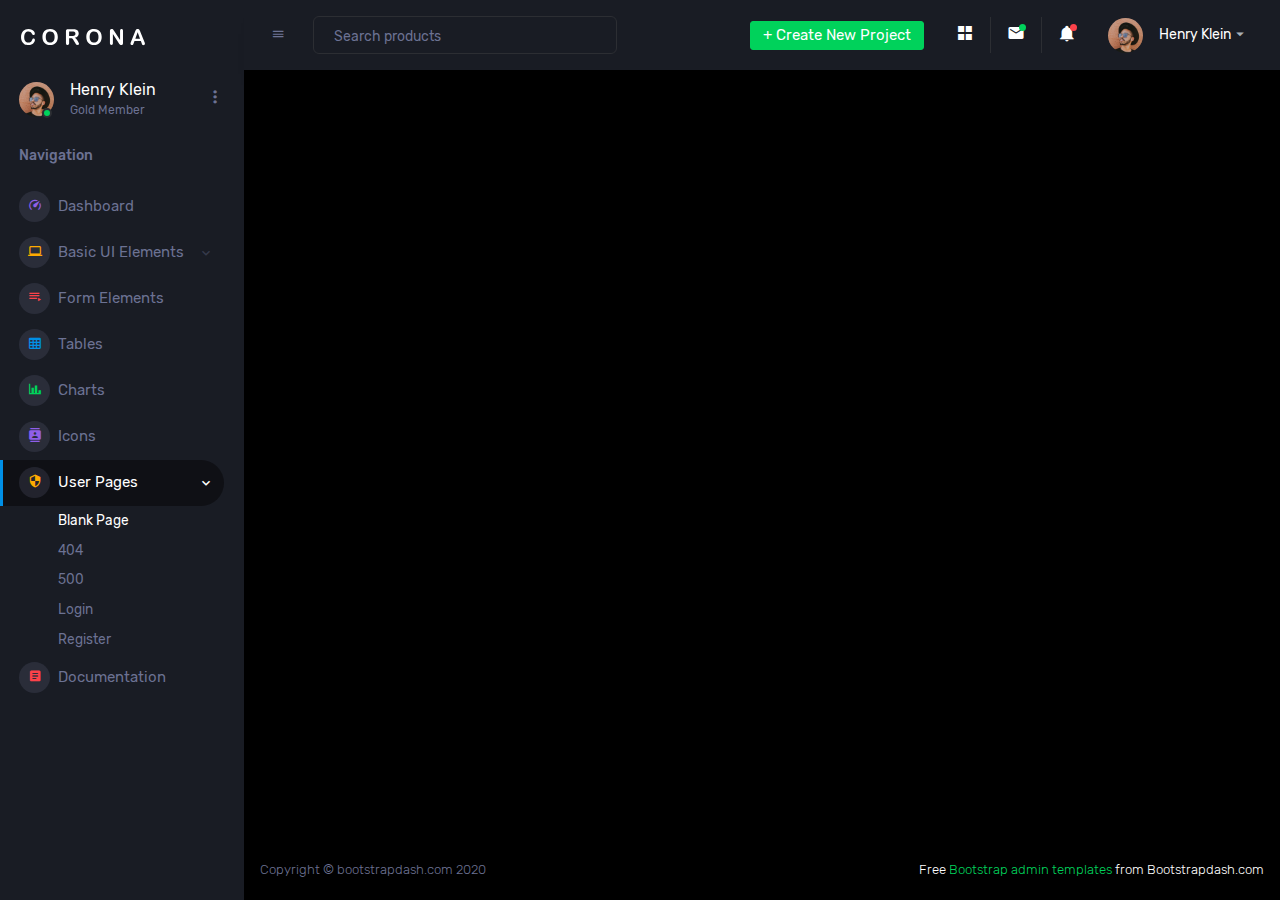
<file: Anotasi Data - Tugas Besar/template/pages/samples/blank-page.html>
<!DOCTYPE html>
<html lang="en">
  <head>
    <!-- Required meta tags -->
    <meta charset="utf-8">
    <meta name="viewport" content="width=device-width, initial-scale=1, shrink-to-fit=no">
    <title>Corona Admin</title>
    <!-- plugins:css -->
    <link rel="stylesheet" href="../../assets/vendors/mdi/css/materialdesignicons.min.css">
    <link rel="stylesheet" href="../../assets/vendors/css/vendor.bundle.base.css">
    <!-- endinject -->
    <!-- Plugin css for this page -->
    <!-- End Plugin css for this page -->
    <!-- inject:css -->
    <!-- endinject -->
    <!-- Layout styles -->
    <link rel="stylesheet" href="../../assets/css/style.css">
    <!-- End layout styles -->
    <link rel="shortcut icon" href="../../assets/images/favicon.png" />
  </head>
  <body>
    <div class="container-scroller">
      <!-- partial:../../partials/_sidebar.html -->
      <nav class="sidebar sidebar-offcanvas" id="sidebar">
        <div class="sidebar-brand-wrapper d-none d-lg-flex align-items-center justify-content-center fixed-top">
          <a class="sidebar-brand brand-logo" href="../../index.html"><img src="../../assets/images/logo.svg" alt="logo" /></a>
          <a class="sidebar-brand brand-logo-mini" href="../../index.html"><img src="../../assets/images/logo-mini.svg" alt="logo" /></a>
        </div>
        <ul class="nav">
          <li class="nav-item profile">
            <div class="profile-desc">
              <div class="profile-pic">
                <div class="count-indicator">
                  <img class="img-xs rounded-circle " src="../../assets/images/faces/face15.jpg" alt="">
                  <span class="count bg-success"></span>
                </div>
                <div class="profile-name">
                  <h5 class="mb-0 font-weight-normal">Henry Klein</h5>
                  <span>Gold Member</span>
                </div>
              </div>
              <a href="#" id="profile-dropdown" data-toggle="dropdown"><i class="mdi mdi-dots-vertical"></i></a>
              <div class="dropdown-menu dropdown-menu-right sidebar-dropdown preview-list" aria-labelledby="profile-dropdown">
                <a href="#" class="dropdown-item preview-item">
                  <div class="preview-thumbnail">
                    <div class="preview-icon bg-dark rounded-circle">
                      <i class="mdi mdi-settings text-primary"></i>
                    </div>
                  </div>
                  <div class="preview-item-content">
                    <p class="preview-subject ellipsis mb-1 text-small">Account settings</p>
                  </div>
                </a>
                <div class="dropdown-divider"></div>
                <a href="#" class="dropdown-item preview-item">
                  <div class="preview-thumbnail">
                    <div class="preview-icon bg-dark rounded-circle">
                      <i class="mdi mdi-onepassword  text-info"></i>
                    </div>
                  </div>
                  <div class="preview-item-content">
                    <p class="preview-subject ellipsis mb-1 text-small">Change Password</p>
                  </div>
                </a>
                <div class="dropdown-divider"></div>
                <a href="#" class="dropdown-item preview-item">
                  <div class="preview-thumbnail">
                    <div class="preview-icon bg-dark rounded-circle">
                      <i class="mdi mdi-calendar-today text-success"></i>
                    </div>
                  </div>
                  <div class="preview-item-content">
                    <p class="preview-subject ellipsis mb-1 text-small">To-do list</p>
                  </div>
                </a>
              </div>
            </div>
          </li>
          <li class="nav-item nav-category">
            <span class="nav-link">Navigation</span>
          </li>
          <li class="nav-item menu-items">
            <a class="nav-link" href="../../index.html">
              <span class="menu-icon">
                <i class="mdi mdi-speedometer"></i>
              </span>
              <span class="menu-title">Dashboard</span>
            </a>
          </li>
          <li class="nav-item menu-items">
            <a class="nav-link" data-toggle="collapse" href="#ui-basic" aria-expanded="false" aria-controls="ui-basic">
              <span class="menu-icon">
                <i class="mdi mdi-laptop"></i>
              </span>
              <span class="menu-title">Basic UI Elements</span>
              <i class="menu-arrow"></i>
            </a>
            <div class="collapse" id="ui-basic">
              <ul class="nav flex-column sub-menu">
                <li class="nav-item"> <a class="nav-link" href="../../pages/ui-features/buttons.html">Buttons</a></li>
                <li class="nav-item"> <a class="nav-link" href="../../pages/ui-features/dropdowns.html">Dropdowns</a></li>
                <li class="nav-item"> <a class="nav-link" href="../../pages/ui-features/typography.html">Typography</a></li>
              </ul>
            </div>
          </li>
          <li class="nav-item menu-items">
            <a class="nav-link" href="../../pages/forms/basic_elements.html">
              <span class="menu-icon">
                <i class="mdi mdi-playlist-play"></i>
              </span>
              <span class="menu-title">Form Elements</span>
            </a>
          </li>
          <li class="nav-item menu-items">
            <a class="nav-link" href="../../pages/tables/basic-table.html">
              <span class="menu-icon">
                <i class="mdi mdi-table-large"></i>
              </span>
              <span class="menu-title">Tables</span>
            </a>
          </li>
          <li class="nav-item menu-items">
            <a class="nav-link" href="../../pages/charts/chartjs.html">
              <span class="menu-icon">
                <i class="mdi mdi-chart-bar"></i>
              </span>
              <span class="menu-title">Charts</span>
            </a>
          </li>
          <li class="nav-item menu-items">
            <a class="nav-link" href="../../pages/icons/mdi.html">
              <span class="menu-icon">
                <i class="mdi mdi-contacts"></i>
              </span>
              <span class="menu-title">Icons</span>
            </a>
          </li>
          <li class="nav-item menu-items">
            <a class="nav-link" data-toggle="collapse" href="#auth" aria-expanded="false" aria-controls="auth">
              <span class="menu-icon">
                <i class="mdi mdi-security"></i>
              </span>
              <span class="menu-title">User Pages</span>
              <i class="menu-arrow"></i>
            </a>
            <div class="collapse" id="auth">
              <ul class="nav flex-column sub-menu">
                <li class="nav-item"> <a class="nav-link" href="../../pages/samples/blank-page.html"> Blank Page </a></li>
                <li class="nav-item"> <a class="nav-link" href="../../pages/samples/error-404.html"> 404 </a></li>
                <li class="nav-item"> <a class="nav-link" href="../../pages/samples/error-500.html"> 500 </a></li>
                <li class="nav-item"> <a class="nav-link" href="../../pages/samples/login.html"> Login </a></li>
                <li class="nav-item"> <a class="nav-link" href="../../pages/samples/register.html"> Register </a></li>
              </ul>
            </div>
          </li>
          <li class="nav-item menu-items">
            <a class="nav-link" href="http://www.bootstrapdash.com/demo/corona-free/jquery/documentation/documentation.html">
              <span class="menu-icon">
                <i class="mdi mdi-file-document-box"></i>
              </span>
              <span class="menu-title">Documentation</span>
            </a>
          </li>
        </ul>
      </nav>
      <!-- partial -->
      <div class="container-fluid page-body-wrapper">
        <!-- partial:../../partials/_navbar.html -->
        <nav class="navbar p-0 fixed-top d-flex flex-row">
          <div class="navbar-brand-wrapper d-flex d-lg-none align-items-center justify-content-center">
            <a class="navbar-brand brand-logo-mini" href="../../index.html"><img src="../../assets/images/logo-mini.svg" alt="logo" /></a>
          </div>
          <div class="navbar-menu-wrapper flex-grow d-flex align-items-stretch">
            <button class="navbar-toggler navbar-toggler align-self-center" type="button" data-toggle="minimize">
              <span class="mdi mdi-menu"></span>
            </button>
            <ul class="navbar-nav w-100">
              <li class="nav-item w-100">
                <form class="nav-link mt-2 mt-md-0 d-none d-lg-flex search">
                  <input type="text" class="form-control" placeholder="Search products">
                </form>
              </li>
            </ul>
            <ul class="navbar-nav navbar-nav-right">
              <li class="nav-item dropdown d-none d-lg-block">
                <a class="nav-link btn btn-success create-new-button" id="createbuttonDropdown" data-toggle="dropdown" aria-expanded="false" href="#">+ Create New Project</a>
                <div class="dropdown-menu dropdown-menu-right navbar-dropdown preview-list" aria-labelledby="createbuttonDropdown">
                  <h6 class="p-3 mb-0">Projects</h6>
                  <div class="dropdown-divider"></div>
                  <a class="dropdown-item preview-item">
                    <div class="preview-thumbnail">
                      <div class="preview-icon bg-dark rounded-circle">
                        <i class="mdi mdi-file-outline text-primary"></i>
                      </div>
                    </div>
                    <div class="preview-item-content">
                      <p class="preview-subject ellipsis mb-1">Software Development</p>
                    </div>
                  </a>
                  <div class="dropdown-divider"></div>
                  <a class="dropdown-item preview-item">
                    <div class="preview-thumbnail">
                      <div class="preview-icon bg-dark rounded-circle">
                        <i class="mdi mdi-web text-info"></i>
                      </div>
                    </div>
                    <div class="preview-item-content">
                      <p class="preview-subject ellipsis mb-1">UI Development</p>
                    </div>
                  </a>
                  <div class="dropdown-divider"></div>
                  <a class="dropdown-item preview-item">
                    <div class="preview-thumbnail">
                      <div class="preview-icon bg-dark rounded-circle">
                        <i class="mdi mdi-layers text-danger"></i>
                      </div>
                    </div>
                    <div class="preview-item-content">
                      <p class="preview-subject ellipsis mb-1">Software Testing</p>
                    </div>
                  </a>
                  <div class="dropdown-divider"></div>
                  <p class="p-3 mb-0 text-center">See all projects</p>
                </div>
              </li>
              <li class="nav-item nav-settings d-none d-lg-block">
                <a class="nav-link" href="#">
                  <i class="mdi mdi-view-grid"></i>
                </a>
              </li>
              <li class="nav-item dropdown border-left">
                <a class="nav-link count-indicator dropdown-toggle" id="messageDropdown" href="#" data-toggle="dropdown" aria-expanded="false">
                  <i class="mdi mdi-email"></i>
                  <span class="count bg-success"></span>
                </a>
                <div class="dropdown-menu dropdown-menu-right navbar-dropdown preview-list" aria-labelledby="messageDropdown">
                  <h6 class="p-3 mb-0">Messages</h6>
                  <div class="dropdown-divider"></div>
                  <a class="dropdown-item preview-item">
                    <div class="preview-thumbnail">
                      <img src="../../assets/images/faces/face4.jpg" alt="image" class="rounded-circle profile-pic">
                    </div>
                    <div class="preview-item-content">
                      <p class="preview-subject ellipsis mb-1">Mark send you a message</p>
                      <p class="text-muted mb-0"> 1 Minutes ago </p>
                    </div>
                  </a>
                  <div class="dropdown-divider"></div>
                  <a class="dropdown-item preview-item">
                    <div class="preview-thumbnail">
                      <img src="../../assets/images/faces/face2.jpg" alt="image" class="rounded-circle profile-pic">
                    </div>
                    <div class="preview-item-content">
                      <p class="preview-subject ellipsis mb-1">Cregh send you a message</p>
                      <p class="text-muted mb-0"> 15 Minutes ago </p>
                    </div>
                  </a>
                  <div class="dropdown-divider"></div>
                  <a class="dropdown-item preview-item">
                    <div class="preview-thumbnail">
                      <img src="../../assets/images/faces/face3.jpg" alt="image" class="rounded-circle profile-pic">
                    </div>
                    <div class="preview-item-content">
                      <p class="preview-subject ellipsis mb-1">Profile picture updated</p>
                      <p class="text-muted mb-0"> 18 Minutes ago </p>
                    </div>
                  </a>
                  <div class="dropdown-divider"></div>
                  <p class="p-3 mb-0 text-center">4 new messages</p>
                </div>
              </li>
              <li class="nav-item dropdown border-left">
                <a class="nav-link count-indicator dropdown-toggle" id="notificationDropdown" href="#" data-toggle="dropdown">
                  <i class="mdi mdi-bell"></i>
                  <span class="count bg-danger"></span>
                </a>
                <div class="dropdown-menu dropdown-menu-right navbar-dropdown preview-list" aria-labelledby="notificationDropdown">
                  <h6 class="p-3 mb-0">Notifications</h6>
                  <div class="dropdown-divider"></div>
                  <a class="dropdown-item preview-item">
                    <div class="preview-thumbnail">
                      <div class="preview-icon bg-dark rounded-circle">
                        <i class="mdi mdi-calendar text-success"></i>
                      </div>
                    </div>
                    <div class="preview-item-content">
                      <p class="preview-subject mb-1">Event today</p>
                      <p class="text-muted ellipsis mb-0"> Just a reminder that you have an event today </p>
                    </div>
                  </a>
                  <div class="dropdown-divider"></div>
                  <a class="dropdown-item preview-item">
                    <div class="preview-thumbnail">
                      <div class="preview-icon bg-dark rounded-circle">
                        <i class="mdi mdi-settings text-danger"></i>
                      </div>
                    </div>
                    <div class="preview-item-content">
                      <p class="preview-subject mb-1">Settings</p>
                      <p class="text-muted ellipsis mb-0"> Update dashboard </p>
                    </div>
                  </a>
                  <div class="dropdown-divider"></div>
                  <a class="dropdown-item preview-item">
                    <div class="preview-thumbnail">
                      <div class="preview-icon bg-dark rounded-circle">
                        <i class="mdi mdi-link-variant text-warning"></i>
                      </div>
                    </div>
                    <div class="preview-item-content">
                      <p class="preview-subject mb-1">Launch Admin</p>
                      <p class="text-muted ellipsis mb-0"> New admin wow! </p>
                    </div>
                  </a>
                  <div class="dropdown-divider"></div>
                  <p class="p-3 mb-0 text-center">See all notifications</p>
                </div>
              </li>
              <li class="nav-item dropdown">
                <a class="nav-link" id="profileDropdown" href="#" data-toggle="dropdown">
                  <div class="navbar-profile">
                    <img class="img-xs rounded-circle" src="../../assets/images/faces/face15.jpg" alt="">
                    <p class="mb-0 d-none d-sm-block navbar-profile-name">Henry Klein</p>
                    <i class="mdi mdi-menu-down d-none d-sm-block"></i>
                  </div>
                </a>
                <div class="dropdown-menu dropdown-menu-right navbar-dropdown preview-list" aria-labelledby="profileDropdown">
                  <h6 class="p-3 mb-0">Profile</h6>
                  <div class="dropdown-divider"></div>
                  <a class="dropdown-item preview-item">
                    <div class="preview-thumbnail">
                      <div class="preview-icon bg-dark rounded-circle">
                        <i class="mdi mdi-settings text-success"></i>
                      </div>
                    </div>
                    <div class="preview-item-content">
                      <p class="preview-subject mb-1">Settings</p>
                    </div>
                  </a>
                  <div class="dropdown-divider"></div>
                  <a class="dropdown-item preview-item">
                    <div class="preview-thumbnail">
                      <div class="preview-icon bg-dark rounded-circle">
                        <i class="mdi mdi-logout text-danger"></i>
                      </div>
                    </div>
                    <div class="preview-item-content">
                      <p class="preview-subject mb-1">Log out</p>
                    </div>
                  </a>
                  <div class="dropdown-divider"></div>
                  <p class="p-3 mb-0 text-center">Advanced settings</p>
                </div>
              </li>
            </ul>
            <button class="navbar-toggler navbar-toggler-right d-lg-none align-self-center" type="button" data-toggle="offcanvas">
              <span class="mdi mdi-format-line-spacing"></span>
            </button>
          </div>
        </nav>
        <!-- partial -->
        <div class="main-panel">
          <div class="content-wrapper">
          </div>
          <!-- content-wrapper ends -->
          <!-- partial:../../partials/_footer.html -->
          <footer class="footer">
            <div class="d-sm-flex justify-content-center justify-content-sm-between">
              <span class="text-muted d-block text-center text-sm-left d-sm-inline-block">Copyright © bootstrapdash.com 2020</span>
              <span class="float-none float-sm-right d-block mt-1 mt-sm-0 text-center"> Free <a href="https://www.bootstrapdash.com/bootstrap-admin-template/" target="_blank">Bootstrap admin templates</a> from Bootstrapdash.com</span>
            </div>
          </footer>
          <!-- partial -->
        </div>
        <!-- main-panel ends -->
      </div>
      <!-- page-body-wrapper ends -->
    </div>
    <!-- container-scroller -->
    <!-- plugins:js -->
    <script src="../../assets/vendors/js/vendor.bundle.base.js"></script>
    <!-- endinject -->
    <!-- Plugin js for this page -->
    <!-- End plugin js for this page -->
    <!-- inject:js -->
    <script src="../../assets/js/off-canvas.js"></script>
    <script src="../../assets/js/hoverable-collapse.js"></script>
    <script src="../../assets/js/misc.js"></script>
    <script src="../../assets/js/settings.js"></script>
    <script src="../../assets/js/todolist.js"></script>
    <!-- endinject -->
    <!-- Custom js for this page -->
    <!-- End custom js for this page -->
  </body>
</html>
</file>
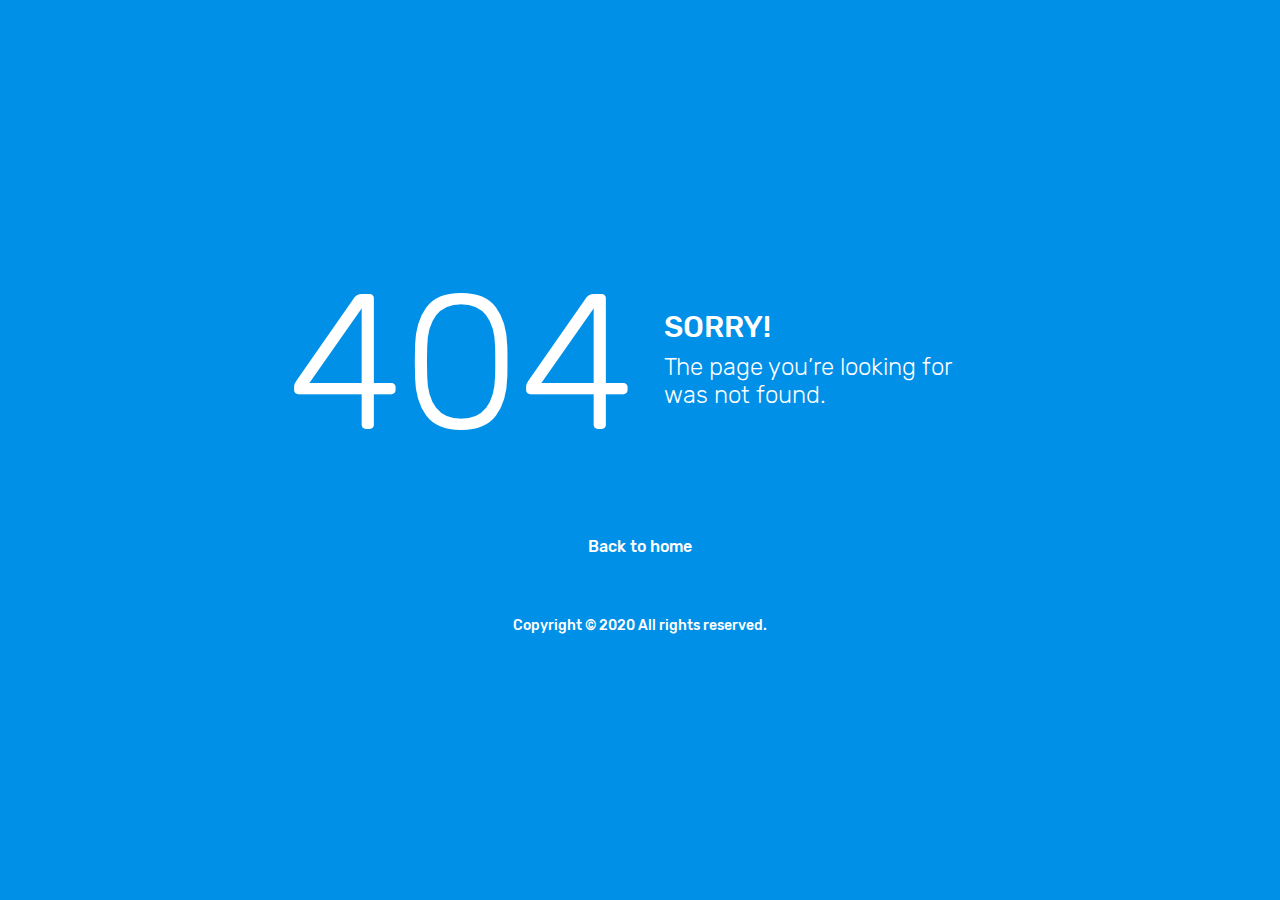
<file: Anotasi Data - Tugas Besar/template/pages/samples/error-404.html>
<!DOCTYPE html>
<html lang="en">
  <head>
    <!-- Required meta tags -->
    <meta charset="utf-8">
    <meta name="viewport" content="width=device-width, initial-scale=1, shrink-to-fit=no">
    <title>Corona Admin</title>
    <!-- plugins:css -->
    <link rel="stylesheet" href="../../assets/vendors/mdi/css/materialdesignicons.min.css">
    <link rel="stylesheet" href="../../assets/vendors/css/vendor.bundle.base.css">
    <!-- endinject -->
    <!-- Plugin css for this page -->
    <!-- End Plugin css for this page -->
    <!-- inject:css -->
    <!-- endinject -->
    <!-- Layout styles -->
    <link rel="stylesheet" href="../../assets/css/style.css">
    <!-- End layout styles -->
    <link rel="shortcut icon" href="../../assets/images/favicon.png" />
  </head>
  <body>
    <div class="container-scroller">
      <div class="container-fluid page-body-wrapper full-page-wrapper">
        <div class="content-wrapper d-flex align-items-center text-center error-page bg-primary">
          <div class="row flex-grow">
            <div class="col-lg-7 mx-auto text-white">
              <div class="row align-items-center d-flex flex-row">
                <div class="col-lg-6 text-lg-right pr-lg-4">
                  <h1 class="display-1 mb-0">404</h1>
                </div>
                <div class="col-lg-6 error-page-divider text-lg-left pl-lg-4">
                  <h2>SORRY!</h2>
                  <h3 class="font-weight-light">The page you’re looking for was not found.</h3>
                </div>
              </div>
              <div class="row mt-5">
                <div class="col-12 text-center mt-xl-2">
                  <a class="text-white font-weight-medium" href="../../index.html">Back to home</a>
                </div>
              </div>
              <div class="row mt-5">
                <div class="col-12 mt-xl-2">
                  <p class="text-white font-weight-medium text-center">Copyright &copy; 2020 All rights reserved.</p>
                </div>
              </div>
            </div>
          </div>
        </div>
        <!-- content-wrapper ends -->
      </div>
      <!-- page-body-wrapper ends -->
    </div>
    <!-- container-scroller -->
    <!-- plugins:js -->
    <script src="../../assets/vendors/js/vendor.bundle.base.js"></script>
    <!-- endinject -->
    <!-- Plugin js for this page -->
    <!-- End plugin js for this page -->
    <!-- inject:js -->
    <script src="../../assets/js/off-canvas.js"></script>
    <script src="../../assets/js/hoverable-collapse.js"></script>
    <script src="../../assets/js/misc.js"></script>
    <script src="../../assets/js/settings.js"></script>
    <script src="../../assets/js/todolist.js"></script>
    <!-- endinject -->
  </body>
</html>
</file>
<file: Anotasi Data - Tugas Besar/template/assets/vendors/css/vendor.bundle.base.css>
/*
 * Container style
 */
.ps {
  overflow: hidden !important;
  overflow-anchor: none;
  -ms-overflow-style: none;
  touch-action: auto;
  -ms-touch-action: auto;
}

/*
 * Scrollbar rail styles
 */
.ps__rail-x {
  display: none;
  opacity: 0;
  transition: background-color .2s linear, opacity .2s linear;
  -webkit-transition: background-color .2s linear, opacity .2s linear;
  height: 15px;
  /* there must be 'bottom' or 'top' for ps__rail-x */
  bottom: 0px;
  /* please don't change 'position' */
  position: absolute;
}

.ps__rail-y {
  display: none;
  opacity: 0;
  transition: background-color .2s linear, opacity .2s linear;
  -webkit-transition: background-color .2s linear, opacity .2s linear;
  width: 15px;
  /* there must be 'right' or 'left' for ps__rail-y */
  right: 0;
  /* please don't change 'position' */
  position: absolute;
}

.ps--active-x > .ps__rail-x,
.ps--active-y > .ps__rail-y {
  display: block;
  background-color: transparent;
}

.ps:hover > .ps__rail-x,
.ps:hover > .ps__rail-y,
.ps--focus > .ps__rail-x,
.ps--focus > .ps__rail-y,
.ps--scrolling-x > .ps__rail-x,
.ps--scrolling-y > .ps__rail-y {
  opacity: 0.6;
}

.ps .ps__rail-x:hover,
.ps .ps__rail-y:hover,
.ps .ps__rail-x:focus,
.ps .ps__rail-y:focus,
.ps .ps__rail-x.ps--clicking,
.ps .ps__rail-y.ps--clicking {
  background-color: #eee;
  opacity: 0.9;
}

/*
 * Scrollbar thumb styles
 */
.ps__thumb-x {
  background-color: #aaa;
  border-radius: 6px;
  transition: background-color .2s linear, height .2s ease-in-out;
  -webkit-transition: background-color .2s linear, height .2s ease-in-out;
  height: 6px;
  /* there must be 'bottom' for ps__thumb-x */
  bottom: 2px;
  /* please don't change 'position' */
  position: absolute;
}

.ps__thumb-y {
  background-color: #aaa;
  border-radius: 6px;
  transition: background-color .2s linear, width .2s ease-in-out;
  -webkit-transition: background-color .2s linear, width .2s ease-in-out;
  width: 6px;
  /* there must be 'right' for ps__thumb-y */
  right: 2px;
  /* please don't change 'position' */
  position: absolute;
}

.ps__rail-x:hover > .ps__thumb-x,
.ps__rail-x:focus > .ps__thumb-x,
.ps__rail-x.ps--clicking .ps__thumb-x {
  background-color: #999;
  height: 11px;
}

.ps__rail-y:hover > .ps__thumb-y,
.ps__rail-y:focus > .ps__thumb-y,
.ps__rail-y.ps--clicking .ps__thumb-y {
  background-color: #999;
  width: 11px;
}

/* MS supports */
@supports (-ms-overflow-style: none) {
  .ps {
    overflow: auto !important;
  }
}

@media screen and (-ms-high-contrast: active), (-ms-high-contrast: none) {
  .ps {
    overflow: auto !important;
  }
}
</file>
